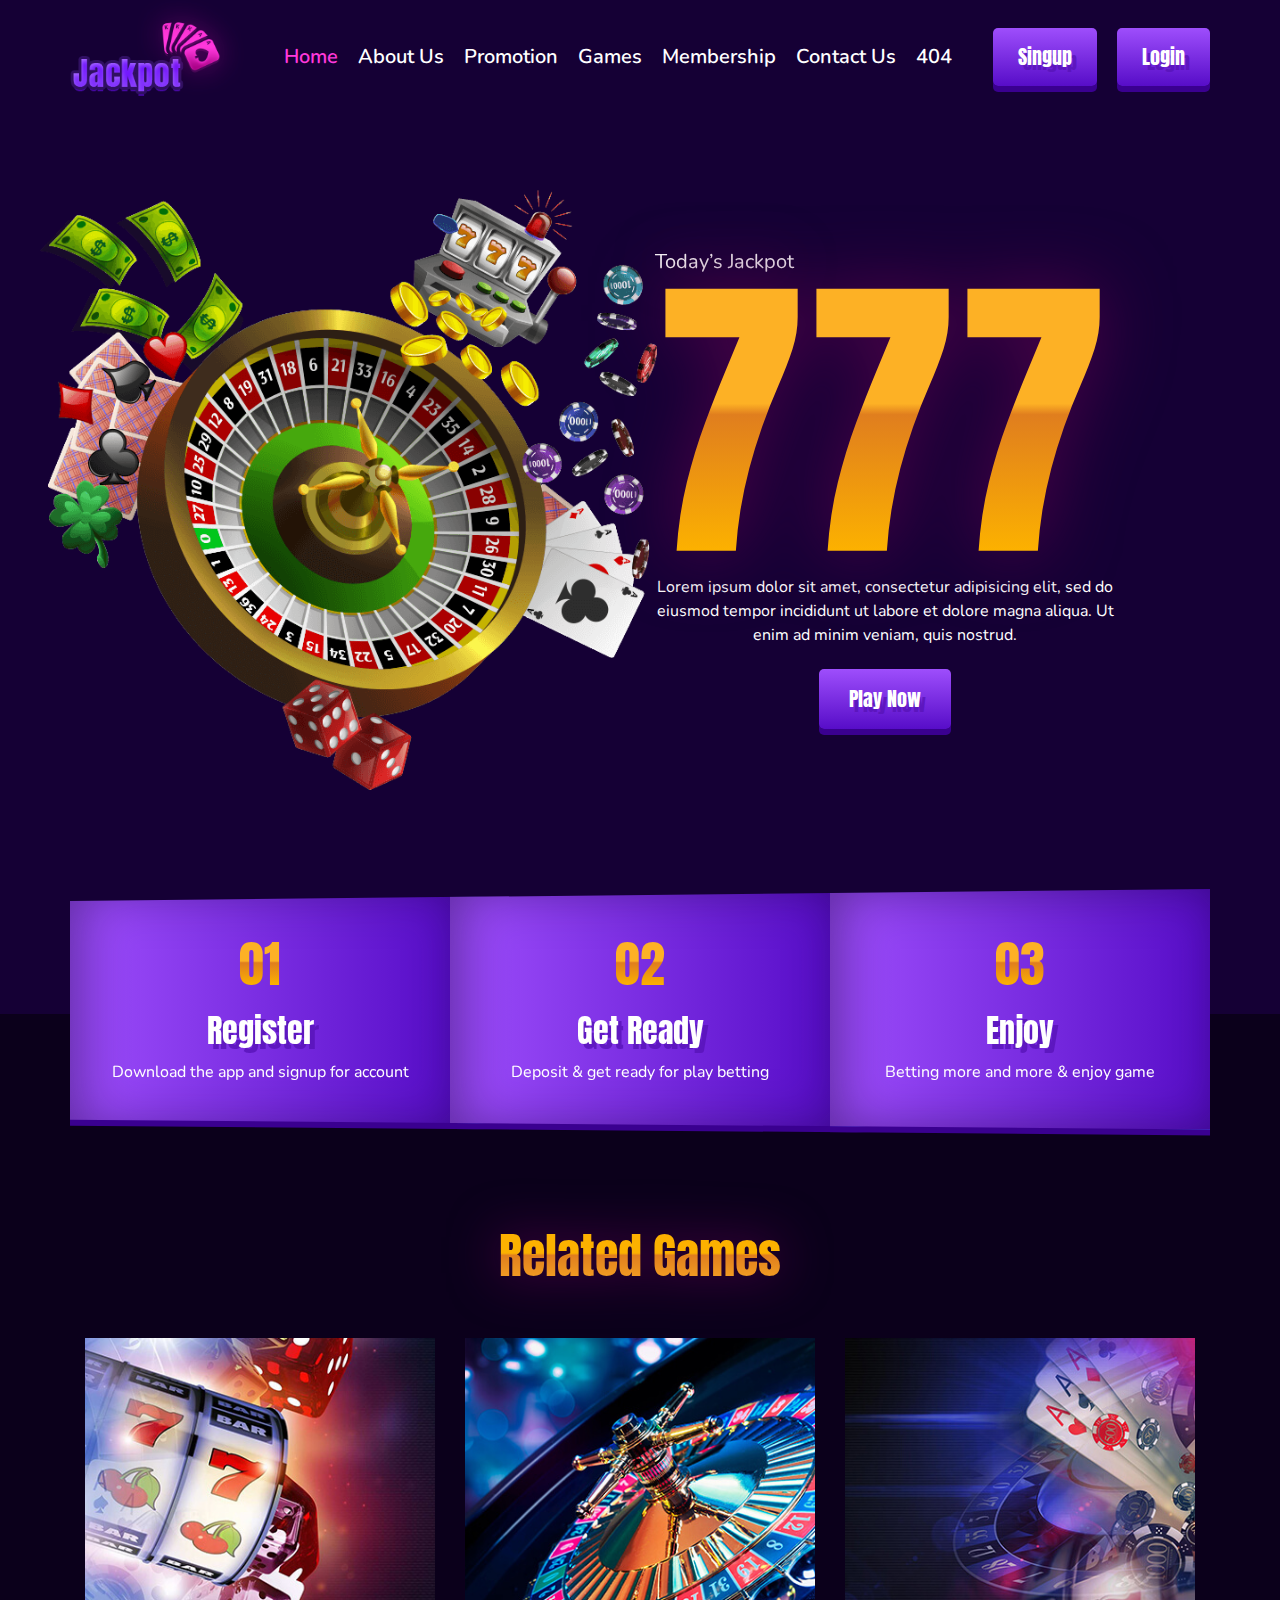
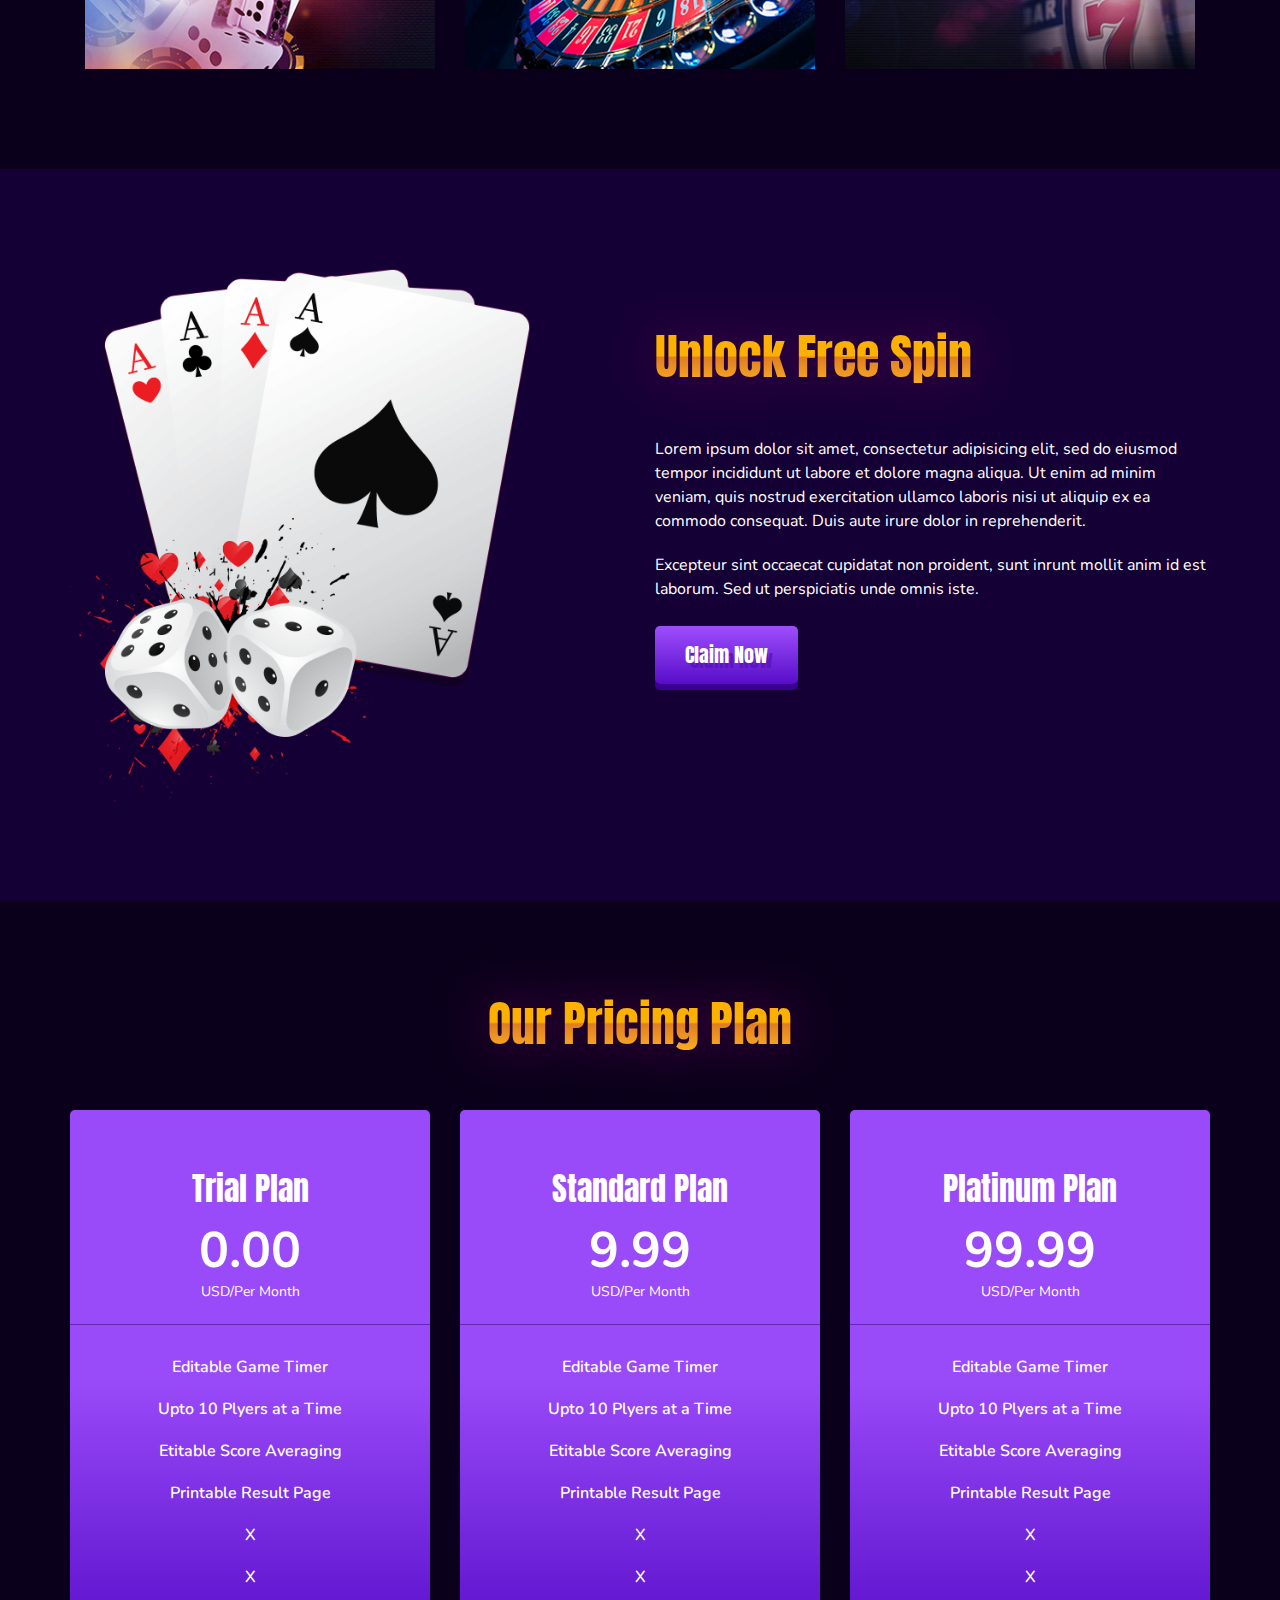
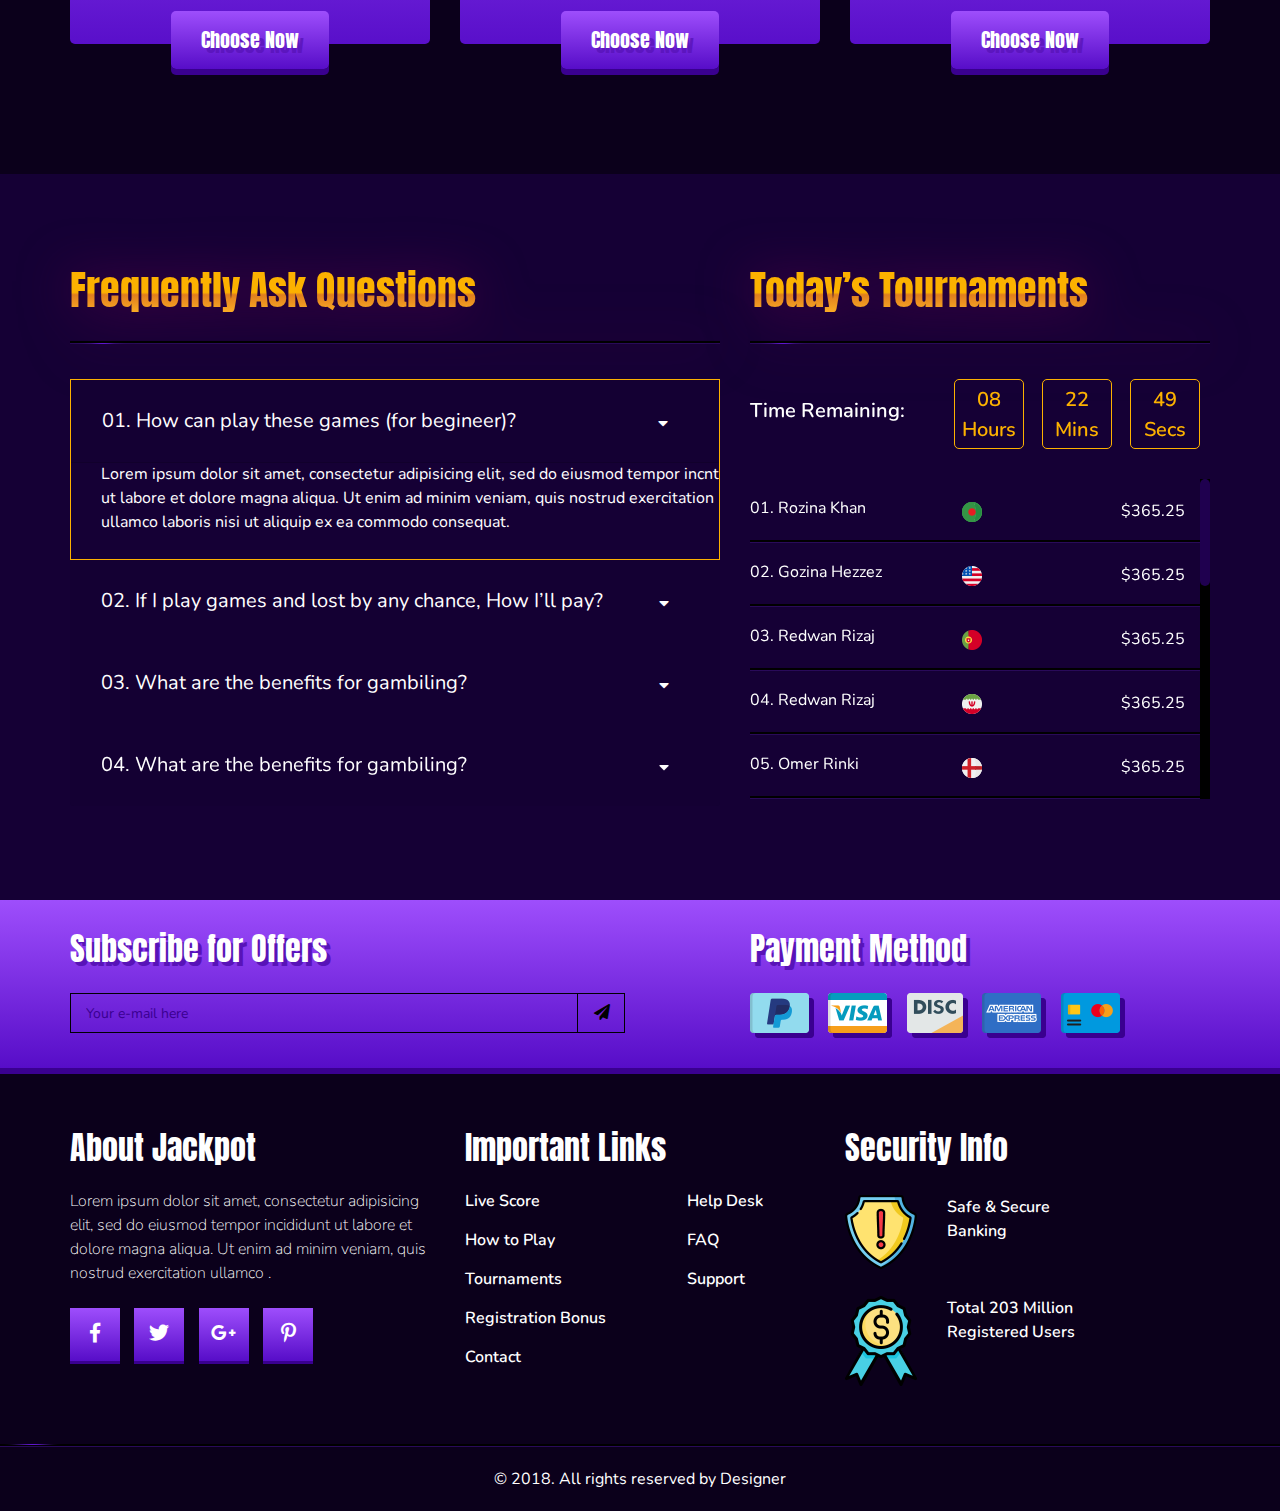
<file: index.html>
<!DOCTYPE html>
<html lang="en">


<head>
    <meta charset="UTF-8">
    <meta name="viewport" content="width=device-width, initial-scale=1, shrink-to-fit=no">
    <title>Home</title>
    <link href="https://fonts.googleapis.com/css?family=Nunito:200,300,400,600,700,800,900" rel="stylesheet">
    <link href="https://fonts.googleapis.com/css?family=Anton" rel="stylesheet">
    <link rel="stylesheet" href="css/all.min.css">
    <link rel="stylesheet" href="css/bootstrap.min.css">
    <link rel="stylesheet" href="css/slick.css">
    <link rel="stylesheet" href="css/style.css">
    <link rel="stylesheet" href="css/responsive.css">
</head>

<body>
    <!--=============================================
                    Menu part start
    ===========================================   -->
    <nav class="navbar navbar-expand-md menu_head">
        <div class="container p-md-0">
            <a class="navbar-brand" href="index.html"><img src="images/menu_logo.png" alt="menu_logo"
                    class="img-fluid"></a>
            <button class="navbar-toggler" type="button" data-toggle="collapse" data-target="#navbarNav"
                aria-controls="navbarNav" aria-expanded="false" aria-label="Toggle navigation">
                <i class="fas fa-bars"></i>
            </button>
            <div class="collapse navbar-collapse main_menu" id="navbarNav">
                <ul class="navbar-nav m-auto">
                    <li class="nav-item">
                        <a class="nav-link active" href="index.html">Home</a>
                    </li>
                    <li class="nav-item">
                        <a class="nav-link" href="about.html">About Us</a>
                    </li>
                    <li class="nav-item">
                        <a class="nav-link" href="promotion.html">Promotion</a>
                    </li>
                    <li class="nav-item">
                        <a class="nav-link" href="game.html">Games</a>
                    </li>
                    <li class="nav-item">
                        <a class="nav-link" href="membership.html">Membership</a>
                    </li>
                    <li class="nav-item">
                        <a class="nav-link" href="contact.html">Contact Us</a>
                    </li>
                    <li class="nav-item">
                        <a class="nav-link" href="error404.html">404</a>
                    </li>
                </ul>
                <a href="sign_up.html">Singup</a>
                <a href="login.html">Login</a>
            </div>
        </div>
    </nav>
    <!--=============================================
                    Menu part end
    ==============================================-->

    <!--=============================================
                    Banner part start
    ==============================================-->
    <section id="banner_part">
        <div class="container">
            <div class="row">
                <div class="col-lg-5 col-xl-5 col-md-6 pl-md-0 d-none d-md-block">
                    <div class="banner_img">
                        <img src="images/index_banner.png" alt="index_banner">
                    </div>
                </div>
                <div class="col-lg-5 col-xl-5 col-md-6 col-12 pr-md-0 offset-lg-1 offset-xl-1">
                    <div class="banner_text text-center text-md-left">
                        <h4>Today’s Jackpot</h4>
                        <h1>777</h1>
                        <p>Lorem ipsum dolor sit amet, consectetur adipisicing elit, sed do eiusmod tempor incididunt ut
                            labore et dolore magna aliqua. Ut enim ad minim veniam, quis nostrud.</p>
                        <div class="text-center">
                            <a href="#">Play Now</a>
                        </div>
                    </div>
                </div>
            </div>
        </div>
    </section>
    <!--=============================================
                    Banner part end
    ==============================================-->

    <!--=============================================
                    Game part start
    ==============================================-->
    <section id="game_part">
        <div class="container text-center">
            <div class="row flow_sha d-none d-md-block">
                <div class="col-lg-12">
                    <div class="game_flow">
                        <div class="row m-0">
                            <div class="col-md-4 border_shadow">
                                <div class="game_text">
                                    <h2><span>0</span><span>1</span></h2>
                                    <h3>Register</h3>
                                    <p>Download the app and signup for account</p>
                                </div>
                            </div>
                            <div class="col-md-4 border_shadow">
                                <div class="game_text">
                                    <h2>02</h2>
                                    <h3>Get Ready</h3>
                                    <p>Deposit &amp; get ready for play betting</p>
                                </div>
                            </div>
                            <div class="col-md-4 border_shadow">
                                <div class="game_text">
                                    <h2>03</h2>
                                    <h3>Enjoy</h3>
                                    <p>Betting more and more &amp; enjoy game</p>
                                </div>
                            </div>
                        </div>
                    </div>
                </div>
            </div>
            <div class="row flow_sha d-md-none">
                <div class="col-lg-12">
                    <div class="game_flow">
                        <div class="row flow_slider">
                            <div class="col-lg-12 border_shadow">
                                <div class="game_text">
                                    <h2><span>0</span><span>1</span></h2>
                                    <h3>Register</h3>
                                    <p>Download the app and signup for account</p>
                                </div>
                            </div>
                            <div class="col-lg-12 border_shadow">
                                <div class="game_text">
                                    <h2>02</h2>
                                    <h3>Get Ready</h3>
                                    <p>Deposit &amp; get ready for play betting</p>
                                </div>
                            </div>
                            <div class="col-lg-12 border_shadow">
                                <div class="game_text">
                                    <h2>03</h2>
                                    <h3>Enjoy</h3>
                                    <p>Betting more and more &amp; enjoy game</p>
                                </div>
                            </div>
                            <div class="col-lg-12 border_shadow">
                                <div class="game_text">
                                    <h2><span>0</span><span>1</span></h2>
                                    <h3>Register</h3>
                                    <p>Download the app and signup for account</p>
                                </div>
                            </div>
                            <div class="col-lg-12 border_shadow">
                                <div class="game_text">
                                    <h2>02</h2>
                                    <h3>Get Ready</h3>
                                    <p>Deposit &amp; get ready for play betting</p>
                                </div>
                            </div>
                            <div class="col-lg-12 border_shadow">
                                <div class="game_text">
                                    <h2>03</h2>
                                    <h3>Enjoy</h3>
                                    <p>Betting more and more &amp; enjoy game</p>
                                </div>
                            </div>
                        </div>
                    </div>
                </div>
            </div>
            <div class="row justify-content-center">
                <div class="col-lg-12">
                    <div class="game_head">
                        <span>Related Games</span>
                    </div>
                </div>
            </div>
            <div class="row">
                <div class="col-sm-6 col-md-4">
                    <div class="game_img">
                        <img src="images/about_1.jpg" class="img-fluid w-100" alt="about_1">
                        <div class="game_overly">
                            <h3>Casino Game</h3>
                            <a href="#">Play Now</a>
                        </div>
                    </div>
                </div>
                <div class="col-sm-6 col-md-4">
                    <div class="game_img">
                        <img src="images/about_2.jpg" class="img-fluid w-100" alt="about_2">
                        <div class="game_overly">
                            <h3>Casino Game</h3>
                            <a href="#">Play Now</a>
                        </div>
                    </div>
                </div>
                <div class="col-sm-6 col-md-4">
                    <div class="game_img">
                        <img src="images/about_3.jpg" class="img-fluid w-100" alt="about_3">
                        <div class="game_overly">
                            <h3>Casino Game</h3>
                            <a href="#">Play Now</a>
                        </div>
                    </div>
                </div>
                <div class="d-md-none col-sm-6 col-md-4">
                    <div class="game_img">
                        <img src="images/03_Games5.jpg" class="img-fluid w-100" alt="about_3">
                        <div class="game_overly">
                            <h3>Casino Game</h3>
                            <a href="#">Play Now</a>
                        </div>
                    </div>
                </div>
            </div>
        </div>
    </section>
    <!--=============================================
                    Game part end
    ===========================================   -->

    <!--=============================================
                    Claim part start
    ===========================================   -->
    <section id="claim_part">
        <div class="container">
            <div class="row">
                <div class="col-sm-5 col-12 col-md-5 pl-md-0">
                    <div class="claim_img">
                        <img src="images/claim_part.png" class="img-fluid" alt="claim_part">
                    </div>
                </div>
                <div class="col-sm-6 col-12 col-md-7 col-lg-6 pr-md-0 offset-lg-1">
                    <div class="claim_text">
                        <h2>Unlock Free Spin</h2>
                        <p class="d-sm-none d-md-block">Lorem ipsum dolor sit amet, consectetur adipisicing elit, sed do
                            eiusmod tempor incididunt ut labore et dolore magna aliqua. Ut enim ad minim veniam, quis
                            nostrud exercitation ullamco laboris nisi ut aliquip ex ea commodo consequat. Duis aute
                            irure dolor in reprehenderit.
                            <span>Excepteur sint occaecat cupidatat non proident, sunt inrunt mollit anim id est
                                laborum. Sed ut perspiciatis unde omnis iste.</span></p>
                        <p class="d-none d-sm-block d-md-none">Lorem ipsum dolor sit amet, consectetur adipisicing elit,
                            sed do eiusmod tempor incididunt ut labore et dolore magna aliqua.
                            <span>Excepteur sint occaecat cupidatat non proident, sunt inrunt mollit anim id est
                                laborum.</span></p>
                        <div class="clm_btn">
                            <a href="#">Claim Now</a>
                        </div>
                    </div>
                </div>
            </div>
        </div>
    </section>
    <!--=============================================
                    Claim part end
    ===========================================   -->

    <!--=============================================
                    Membership part start
    ===========================================   -->
    <section id="pricing_part">
        <div class="container text-center p-md-0">
            <div class="row justify-content-center">
                <div class="col-lg-12">
                    <div class="pricing_head">
                        <h2>Our Pricing Plan</h2>
                    </div>
                </div>
            </div>
            <div class="row">
                <div class="col-md-4 col-sm-6  price_main">
                    <div class="pricing_inner">
                        <div class="pricing_inner_head">
                            <h2>Featured</h2>
                        </div>
                        <h3>Trial Plan</h3>
                        <h4>0.00</h4>
                        <p>USD/Per Month</p>
                        <ul>
                            <li>Editable Game Timer</li>
                            <li>Upto 10 Plyers at a Time</li>
                            <li>Etitable Score Averaging</li>
                            <li>Printable Result Page</li>
                            <li>X</li>
                            <li>X</li>
                        </ul>
                        <a href="#">Choose Now</a>
                    </div>
                </div>
                <div class="col-md-4 col-sm-6 price_main">
                    <div class="pricing_inner">
                        <div class="pricing_inner_head">
                            <h2>Featured</h2>
                        </div>
                        <h3>Standard Plan</h3>
                        <h4>9.99</h4>
                        <p>USD/Per Month</p>
                        <ul>
                            <li>Editable Game Timer</li>
                            <li>Upto 10 Plyers at a Time</li>
                            <li>Etitable Score Averaging</li>
                            <li>Printable Result Page</li>
                            <li>X</li>
                            <li>X</li>
                        </ul>
                        <a href="#">Choose Now</a>
                    </div>
                </div>
                <div class="col-md-4 col-sm-6 price_main">
                    <div class="pricing_inner">
                        <div class="pricing_inner_head">
                            <h2>Featured</h2>
                        </div>
                        <h3>Platinum Plan</h3>
                        <h4>99.99</h4>
                        <p>USD/Per Month</p>
                        <ul>
                            <li>Editable Game Timer</li>
                            <li>Upto 10 Plyers at a Time</li>
                            <li>Etitable Score Averaging</li>
                            <li>Printable Result Page</li>
                            <li>X</li>
                            <li>X</li>
                        </ul>
                        <a href="#">Choose Now</a>
                    </div>
                </div>
                <div class="col-sm-6 d-none d-sm-block d-md-none price_main">
                    <div class="pricing_inner">
                        <div class="pricing_inner_head">
                            <h2>Featured</h2>
                        </div>
                        <h3>Prepaid Plan</h3>
                        <h4>19.99</h4>
                        <p>USD/Per Month</p>
                        <ul>
                            <li>Editable Game Timer</li>
                            <li>Upto 10 Plyers at a Time</li>
                            <li>Etitable Score Averaging</li>
                            <li>Printable Result Page</li>
                            <li>X</li>
                            <li>X</li>
                        </ul>
                        <a href="#">Choose Now</a>
                    </div>
                </div>
            </div>
        </div>
    </section>
    <!--=============================================
                    Membership part end
    ===========================================   -->

    <!--=============================================
                    Tounament part Start
    ===========================================   -->
    <section id="tounament_part">
        <div class="container">
            <div class="row">
                <div class="col-lg-7 pl-md-0">
                    <div class="touna_head_left">
                        <h3>Frequently Ask Questions
                            <div class="effect2">
                                <img src="images/shape.png" alt="shape">
                            </div>
                        </h3>

                        <div class="accordion touna_left_inner" id="accordionExample">
                            <div class="card add_border">
                                <div class="card-header" id="headingOne">
                                    <button class="btn btn-link" type="button" data-toggle="collapse"
                                        data-target="#collapseOne" aria-expanded="true" aria-controls="collapseOne">
                                        <span>01. How can play these games (for begineer)?</span>
                                        <i class="fas fa-caret-down"></i>
                                    </button>
                                </div>

                                <div id="collapseOne" class="collapse show" aria-labelledby="headingOne"
                                    data-parent="#accordionExample">
                                    <div class="card-body">
                                        <p>Lorem ipsum dolor sit amet, consectetur adipisicing elit, sed do eiusmod
                                            tempor incnt ut labore et dolore magna aliqua. Ut enim ad minim veniam, quis
                                            nostrud exercitation ullamco laboris nisi ut aliquip ex ea commodo
                                            consequat.</p>
                                    </div>
                                </div>
                            </div>
                            <div class="card">
                                <div class="card-header" id="headingTwo">
                                    <button class="btn btn-link collapsed" type="button" data-toggle="collapse"
                                        data-target="#collapseTwo" aria-expanded="false" aria-controls="collapseTwo">
                                        <span>02. If I play games and lost by any chance, How I’ll pay?</span>
                                        <i class="fas fa-caret-down"></i>
                                    </button>
                                </div>
                                <div id="collapseTwo" class="collapse" aria-labelledby="headingTwo"
                                    data-parent="#accordionExample">
                                    <div class="card-body">
                                        <p>Lorem ipsum dolor sit amet, consectetur adipisicing elit, sed do eiusmod
                                            tempor incnt ut labore et dolore magna aliqua. Ut enim ad minim veniam, quis
                                            nostrud exercitation ullamco laboris nisi ut aliquip ex ea commodo
                                            consequat.</p>
                                    </div>
                                </div>
                            </div>
                            <div class="card">
                                <div class="card-header" id="headingThree">
                                    <button class="btn btn-link collapsed" type="button" data-toggle="collapse"
                                        data-target="#collapseThree" aria-expanded="false"
                                        aria-controls="collapseThree">
                                        <span>03. What are the benefits for gambiling?</span>
                                        <i class="fas fa-caret-down"></i>
                                    </button>
                                </div>
                                <div id="collapseThree" class="collapse" aria-labelledby="headingThree"
                                    data-parent="#accordionExample">
                                    <div class="card-body">
                                        <p>Lorem ipsum dolor sit amet, consectetur adipisicing elit, sed do eiusmod
                                            tempor incnt ut labore et dolore magna aliqua. Ut enim ad minim veniam, quis
                                            nostrud exercitation ullamco laboris nisi ut aliquip ex ea commodo
                                            consequat.</p>
                                    </div>
                                </div>
                            </div>
                            <div class="card">
                                <div class="card-header" id="headingFour">
                                    <button class="btn btn-link collapsed " type="button" data-toggle="collapse"
                                        data-target="#collapseFour" aria-expanded="true" aria-controls="collapseFour">
                                        <span>04. What are the benefits for gambiling?</span>
                                        <i class="fas fa-caret-down"></i>
                                    </button>
                                </div>

                                <div id="collapseFour" class="collapse" aria-labelledby="headingFour"
                                    data-parent="#accordionExample">
                                    <div class="card-body">
                                        <p>Lorem ipsum dolor sit amet, consectetur adipisicing elit, sed do eiusmod
                                            tempor incnt ut labore et dolore magna aliqua. Ut enim ad minim veniam, quis
                                            nostrud exercitation ullamco laboris nisi ut aliquip ex ea commodo
                                            consequat.</p>
                                    </div>
                                </div>
                            </div>
                        </div>
                    </div>
                </div>
                <div class="col-lg-5 pr-md-0 jhamela">
                    <div class="touna_head_left">
                        <h3>Today’s Tournaments
                            <div class="effect3">
                                <img src="images/shape.png" alt="shape">
                            </div>
                        </h3>
                    </div>
                    <div class="row pad_today">
                        <div class="col-lg-5">
                            <div class="coun_text">
                                <h4>Time Remaining:</h4>
                            </div>
                        </div>
                        <div class="col-lg-7 col-12">
                            <div class="coundown cou_mar">
                                <span class="coun_down"></span>
                                <p>Hours</p>
                            </div>
                            <div class="coundown">
                                <span class="coun_down2"></span>
                                <p>Mins</p>
                            </div>
                            <div class="coundown">
                                <span class="coun_down3"></span>
                                <p>Secs</p>
                            </div>
                        </div>
                    </div>
                    <div class="tun_scroll">
                        <div class="row scl_pad">
                            <div class="col-lg-5 col-5">
                                <div class="toun_scroll_name tun_border">
                                    <h5>01. Rozina Khan</h5>
                                </div>
                            </div>
                            <div class="col-lg-2 col-2 text-center">
                                <div class="toun_scroll_flag tun_border"><img src="images/scroll1.png" alt="scroll1">
                                </div>
                            </div>
                            <div class="col-lg-5 col-5 text-right">
                                <div class="toun_scroll_name tun_border">
                                    <p>$365.25</p>
                                </div>
                            </div>
                        </div>
                        <div class="row scl_pad">
                            <div class="col-lg-5 col-5">
                                <div class="toun_scroll_name tun_border">
                                    <h5>02. Gozina Hezzez</h5>
                                </div>
                            </div>
                            <div class="col-lg-2 col-2 text-center">
                                <div class="toun_scroll_flag tun_border"><img src="images/scroll2.png" alt="scroll2">
                                </div>
                            </div>
                            <div class="col-lg-5 col-5 text-right">
                                <div class="toun_scroll_name tun_border">
                                    <p>$365.25</p>
                                </div>
                            </div>
                        </div>
                        <div class="row scl_pad">
                            <div class="col-lg-5 col-5">
                                <div class="toun_scroll_name tun_border">
                                    <h5>03. Redwan Rizaj</h5>
                                </div>
                            </div>
                            <div class="col-lg-2 col-2 text-center">
                                <div class="toun_scroll_flag tun_border"><img src="images/scroll3.png" alt="scroll3">
                                </div>
                            </div>
                            <div class="col-lg-5 col-5 text-right">
                                <div class="toun_scroll_name tun_border">
                                    <p>$365.25</p>
                                </div>
                            </div>
                        </div>
                        <div class="row scl_pad">
                            <div class="col-lg-5 col-5">
                                <div class="toun_scroll_name tun_border">
                                    <h5>04. Redwan Rizaj</h5>
                                </div>
                            </div>
                            <div class="col-lg-2 col-2 text-center">
                                <div class="toun_scroll_flag tun_border"><img src="images/scroll4.png" alt="scroll4">
                                </div>
                            </div>
                            <div class="col-lg-5 col-5 text-right">
                                <div class="toun_scroll_name tun_border">
                                    <p>$365.25</p>
                                </div>
                            </div>
                        </div>
                        <div class="row scl_pad">
                            <div class="col-lg-5 col-5">
                                <div class="toun_scroll_name tun_border">
                                    <h5>05. Omer Rinki</h5>
                                </div>
                            </div>
                            <div class="col-lg-2 col-2 text-center">
                                <div class="toun_scroll_flag tun_border"><img src="images/scroll5.png" alt="scroll5">
                                </div>
                            </div>
                            <div class="col-lg-5 col-5 text-right">
                                <div class="toun_scroll_name tun_border">
                                    <p>$365.25</p>
                                </div>
                            </div>
                        </div>
                        <div class="row scl_pad">
                            <div class="col-lg-5 col-5">
                                <div class="toun_scroll_name tun_border">
                                    <h5>06. Aaron Jack</h5>
                                </div>
                            </div>
                            <div class="col-lg-2 col-2 text-center">
                                <div class="toun_scroll_flag tun_border"><img src="images/scroll1.png" alt="scroll1">
                                </div>
                            </div>
                            <div class="col-lg-5 col-5 text-right">
                                <div class="toun_scroll_name tun_border">
                                    <p>$365.25</p>
                                </div>
                            </div>
                        </div>
                        <div class="row scl_pad">
                            <div class="col-lg-5 col-5">
                                <div class="toun_scroll_name tun_border">
                                    <h5>07. Jarvis Malcolm</h5>
                                </div>
                            </div>
                            <div class="col-lg-2 col-2 text-center">
                                <div class="toun_scroll_flag tun_border"><img src="images/scroll2.png" alt="scroll2">
                                </div>
                            </div>
                            <div class="col-lg-5 col-5 text-right">
                                <div class="toun_scroll_name tun_border">
                                    <p>$365.25</p>
                                </div>
                            </div>
                        </div>
                        <div class="row scl_pad">
                            <div class="col-lg-5 col-5">
                                <div class="toun_scroll_name tun_border">
                                    <h5>08. Redwan Rizaj</h5>
                                </div>
                            </div>
                            <div class="col-lg-2 col-2 text-center">
                                <div class="toun_scroll_flag tun_border"><img src="images/scroll3.png" alt="scroll3">
                                </div>
                            </div>
                            <div class="col-lg-5 col-5 text-right">
                                <div class="toun_scroll_name tun_border">
                                    <p>$365.25</p>
                                </div>
                            </div>
                        </div>
                        <div class="row scl_pad">
                            <div class="col-lg-5 col-5">
                                <div class="toun_scroll_name tun_border">
                                    <h5>09. Redwan Rizaj</h5>
                                </div>
                            </div>
                            <div class="col-lg-2 col-2 text-center">
                                <div class="toun_scroll_flag tun_border"><img src="images/scroll4.png" alt="scroll4">
                                </div>
                            </div>
                            <div class="col-lg-5 col-5 text-right">
                                <div class="toun_scroll_name tun_border">
                                    <p>$365.25</p>
                                </div>
                            </div>
                        </div>
                        <div class="row scl_pad">
                            <div class="col-lg-5 col-5">
                                <div class="toun_scroll_name tun_border">
                                    <h5>10. Omer Rinki</h5>
                                </div>
                            </div>
                            <div class="col-lg-2 col-2 text-center">
                                <div class="toun_scroll_flag tun_border"><img src="images/scroll5.png" alt="scroll5">
                                </div>
                            </div>
                            <div class="col-lg-5 col-5 text-right">
                                <div class="toun_scroll_name tun_border">
                                    <p>$365.25</p>
                                </div>
                            </div>
                        </div>
                        <div class="row scl_pad">
                            <div class="col-lg-5 col-5">
                                <div class="toun_scroll_name tun_border">
                                    <h5>11. Rozina Khan</h5>
                                </div>
                            </div>
                            <div class="col-lg-2 col-2 text-center">
                                <div class="toun_scroll_flag tun_border"><img src="images/scroll1.png" alt="scroll1">
                                </div>
                            </div>
                            <div class="col-lg-5 col-5 text-right">
                                <div class="toun_scroll_name tun_border">
                                    <p>$365.25</p>
                                </div>
                            </div>
                        </div>
                        <div class="row scl_pad">
                            <div class="col-lg-5 col-5">
                                <div class="toun_scroll_name tun_border">
                                    <h5>12. Gozina Hezzez</h5>
                                </div>
                            </div>
                            <div class="col-lg-2 col-2 text-center">
                                <div class="toun_scroll_flag tun_border"><img src="images/scroll2.png" alt="scroll2">
                                </div>
                            </div>
                            <div class="col-lg-5 col-5 text-right">
                                <div class="toun_scroll_name tun_border">
                                    <p>$365.25</p>
                                </div>
                            </div>
                        </div>
                        <div class="row scl_pad">
                            <div class="col-lg-5 col-5">
                                <div class="toun_scroll_name tun_border">
                                    <h5>13. Redwan Rizaj</h5>
                                </div>
                            </div>
                            <div class="col-lg-2 col-2 text-center">
                                <div class="toun_scroll_flag tun_border"><img src="images/scroll3.png" alt="scroll3">
                                </div>
                            </div>
                            <div class="col-lg-5 col-5 text-right">
                                <div class="toun_scroll_name tun_border">
                                    <p>$365.25</p>
                                </div>
                            </div>
                        </div>
                        <div class="row scl_pad">
                            <div class="col-lg-5 col-5">
                                <div class="toun_scroll_name tun_border">
                                    <h5>14. Redwan Rizaj</h5>
                                </div>
                            </div>
                            <div class="col-lg-2 col-2 text-center">
                                <div class="toun_scroll_flag tun_border"><img src="images/scroll4.png" alt="scroll4">
                                </div>
                            </div>
                            <div class="col-lg-5 col-5 text-right">
                                <div class="toun_scroll_name tun_border">
                                    <p>$365.25</p>
                                </div>
                            </div>
                        </div>
                        <div class="row scl_pad">
                            <div class="col-lg-5 col-5">
                                <div class="toun_scroll_name tun_border">
                                    <h5>15. Omer Rinki</h5>
                                </div>
                            </div>
                            <div class="col-lg-2 col-2 text-center">
                                <div class="toun_scroll_flag tun_border"><img src="images/scroll5.png" alt="scroll5">
                                </div>
                            </div>
                            <div class="col-lg-5 col-5 text-right">
                                <div class="toun_scroll_name tun_border">
                                    <p>$365.25</p>
                                </div>
                            </div>
                        </div>
                    </div>
                </div>
            </div>
        </div>
    </section>

    <!--=============================================
                    Tounament part end
    ===========================================   -->

    <!--=============================================
                    Payment part Start
    ==============================================-->
    <section id="payment_part">
        <div class="container">
            <div class="row">
                <div class="col-lg-6 col-md-6 col-12 pl-md-0">
                    <div class="subcrib">
                        <h3>Subscribe for Offers</h3>
                        <form action="#" class="pay_form">
                            <input type="email" placeholder="Your e-mail here">
                            <button class="pay_butt" type="submit">
                                <i class="fas fa-paper-plane"></i>
                            </button>
                        </form>
                    </div>
                </div>
                <div class="col-lg-5 col-md-6 col-12 pr-md-0 offset-lg-1">
                    <div class="pay_meth">
                        <h3>Payment Method</h3>
                        <a href="#"><img src="images/paycard1.png" alt="paycard1"></a>
                        <a href="#"><img src="images/paycard2.png" alt="paycard2"></a>
                        <a href="#"><img src="images/paycard3.png" alt="paycard3"></a>
                        <a href="#"><img src="images/paycard4.png" alt="paycard4"></a>
                        <a href="#"><img src="images/paycard5.png" alt="paycard5"></a>
                    </div>
                </div>
            </div>
        </div>
    </section>
    <!--=============================================
                    Payment part end
    ==============================================-->

    <!--=============================================
                    Footer part Start
    ==============================================-->
    <footer id="footer_part">
        <div class="container">
            <div class="row">
                <div class="col-lg-4 col-12 pl-md-0">
                    <div class="foot_about">
                        <h3>About Jackpot</h3>
                        <p>Lorem ipsum dolor sit amet, consectetur adipisicing elit, sed do eiusmod tempor incididunt ut
                            labore et dolore magna aliqua. Ut enim ad minim veniam, quis nostrud exercitation ullamco .
                        </p>
                        <a href="#"><i class="fab fa-facebook-f"></i></a>
                        <a href="#"><i class="fab fa-twitter"></i></a>
                        <a href="#"><i class="fab fa-google-plus-g"></i></a>
                        <a href="#"><i class="fab fa-pinterest-p"></i></a>
                    </div>
                </div>
                <div class="col-lg-4 col-sm-6 jhamela">
                    <div class="foot_info_head">
                        <h3>Important Links</h3>
                    </div>
                    <div class="row">
                        <div class="col-md-7">
                            <div class="foot_info_text">
                                <ul>
                                    <li><a href="#">Live Score</a></li>
                                    <li><a href="#">How to Play</a></li>
                                    <li><a href="#">Tournaments</a></li>
                                    <li><a href="#">Registration Bonus</a></li>
                                    <li><a href="#">Contact</a></li>
                                </ul>
                            </div>
                        </div>
                        <div class="col-md-5">
                            <div class="foot_info_text">
                                <ul>
                                    <li><a href="#">Help Desk</a></li>
                                    <li><a href="#">FAQ</a></li>
                                    <li><a href="#">Support</a></li>
                                </ul>
                            </div>
                        </div>
                    </div>
                </div>
                <div class="col-lg-4 col-sm-6 pr-md-0">
                    <div class="foot_secu">
                        <h3>Security Info</h3>
                        <div class="foot_secu_text">
                            <div class="">
                                <img src="images/foot_icon1.png" alt="foot_icon1">
                            </div>
                            <div class="">
                                <p>Safe &amp; Secure <span>Banking</span></p>
                            </div>
                        </div>
                        <div class="foot_secu_text">
                            <div class="">
                                <img src="images/foot_icon2.png" alt="foot_icon2">
                            </div>
                            <div class="">
                                <p>Total 203 Million <span>Registered Users</span></p>
                            </div>
                        </div>
                    </div>
                </div>
            </div>
        </div>
    </footer>

    <section>
        <div class="foot_bot text-center">
            <p>&copy; 2018. All rights reserved by Designer</p>
            <div class="effect">
                <img src="images/shape.png" alt="shape">
            </div>
        </div>
    </section>
    <!--=============================================
                    Footer part end
    ==============================================-->




    <script src="js/jquery-1.12.4.min.js"></script>
    <script src="js/popper.min.js"></script>
    <script src="js/bootstrap.min.js"></script>
    <script src="js/jquery.nicescroll.min.js"></script>
    <script src="js/jquery.countdown.min.js"></script>
    <script src="js/slick.min.js"></script>
    <script src="js/venobox.min.js"></script>
    <script src="js/script.js"></script>
</body>


</html>
</file>
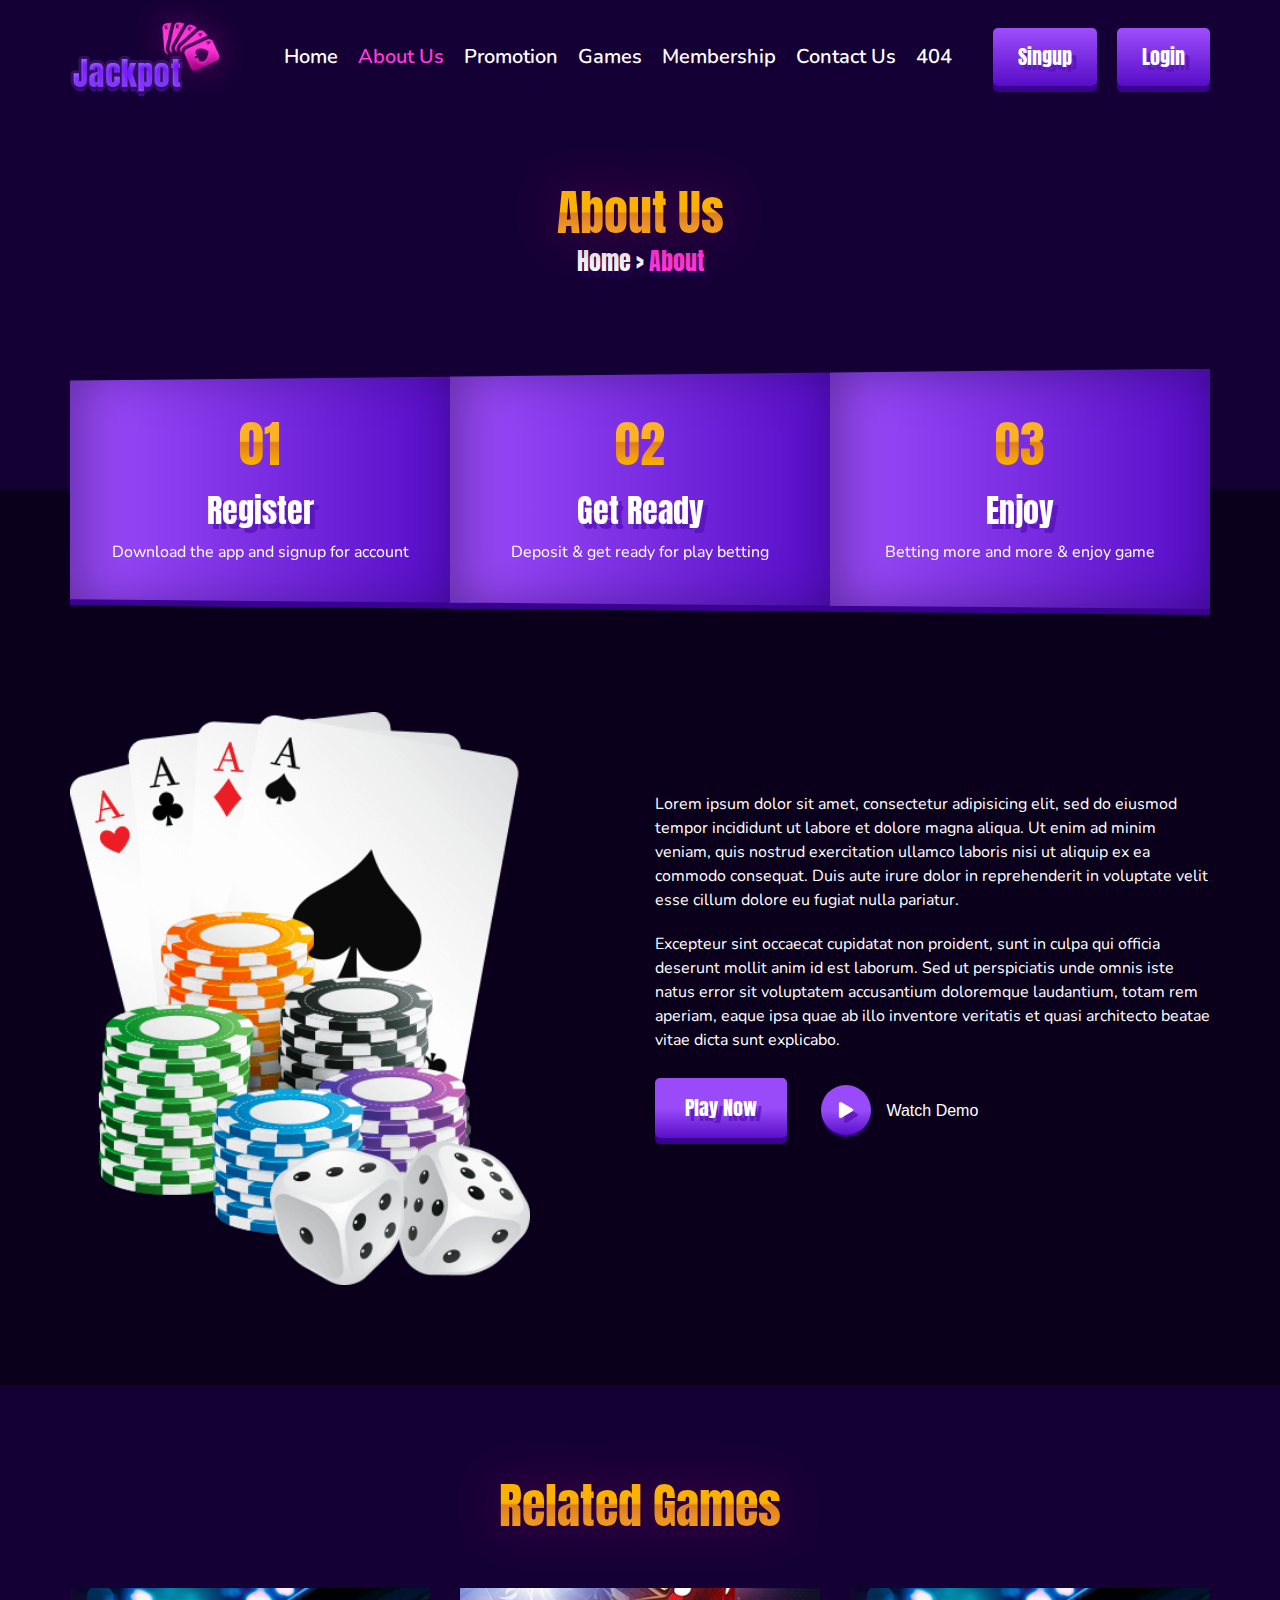
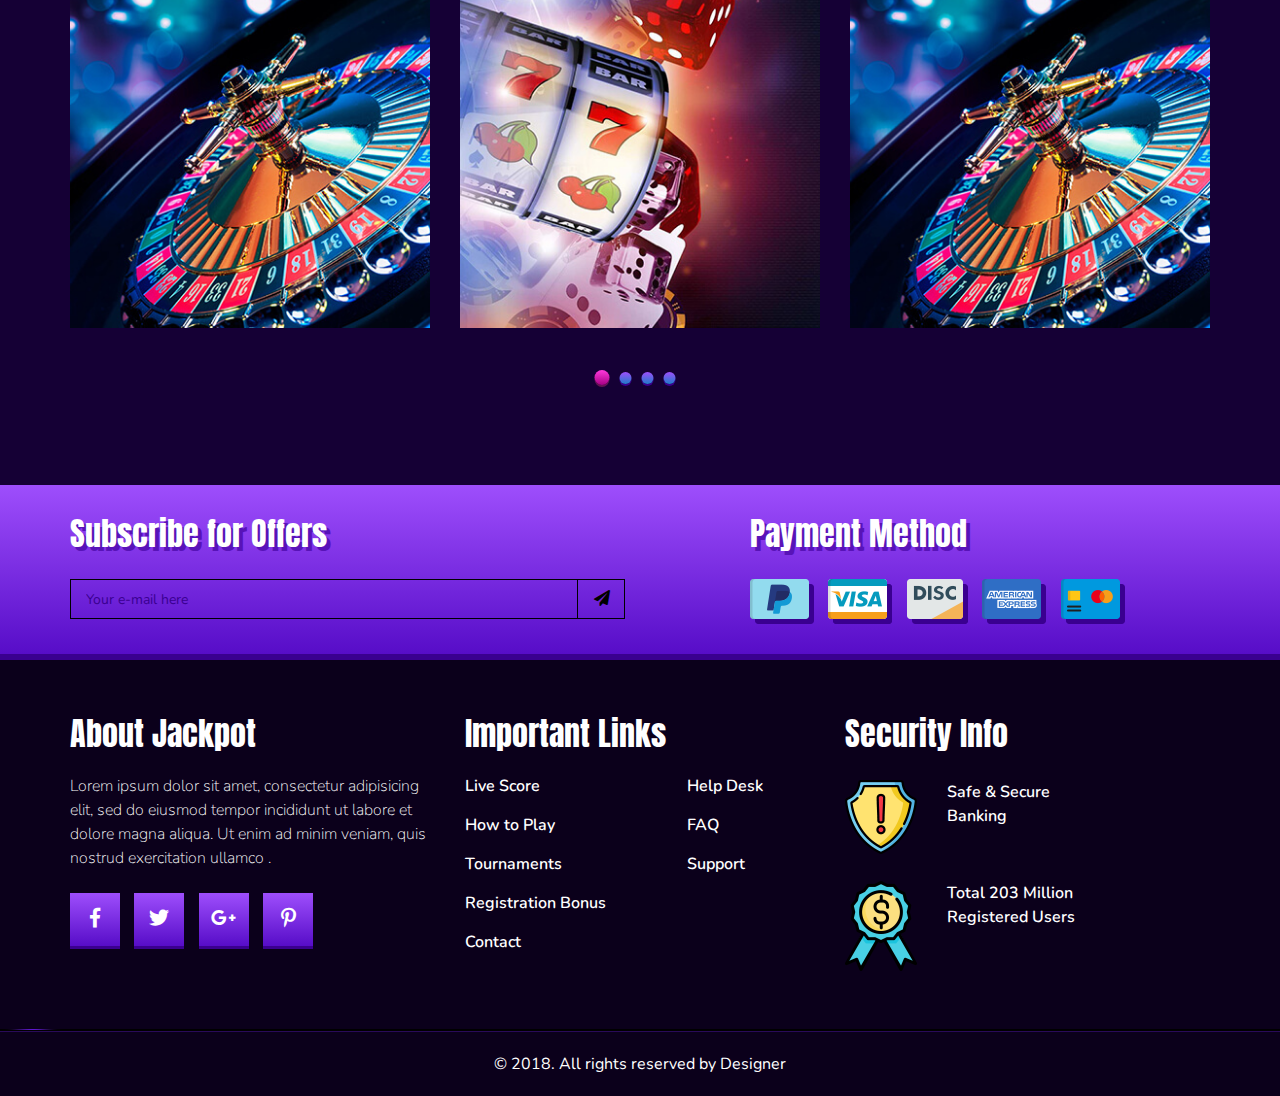
<file: about.html>
<!DOCTYPE html>
<html lang="en">


<head>
    <meta charset="UTF-8">
    <meta name="viewport" content="width=device-width, initial-scale=1, shrink-to-fit=no">
    <title>About</title>
    <link href="https://fonts.googleapis.com/css?family=Nunito:200,300,400,600,700,800,900" rel="stylesheet">
    <link href="https://fonts.googleapis.com/css?family=Anton" rel="stylesheet">
    <link rel="stylesheet" href="css/all.min.css">
    <link rel="stylesheet" href="css/venobox.css">
    <link rel="stylesheet" href="css/bootstrap.min.css">
    <link rel="stylesheet" href="css/slick.css">
    <link rel="stylesheet" href="css/style.css">
    <link rel="stylesheet" href="css/responsive.css">
</head>

<body>
    <!--=============================================
                    Menu part start
    ===========================================   -->
    <nav class="navbar navbar-expand-md menu_head">
        <div class="container p-md-0">
            <a class="navbar-brand" href="index.html"><img src="images/menu_logo.png" alt="menu_logo"
                    class="img-fluid"></a>
            <button class="navbar-toggler" type="button" data-toggle="collapse" data-target="#navbarNav"
                aria-controls="navbarNav" aria-expanded="false" aria-label="Toggle navigation">
                <i class="fas fa-bars"></i>
            </button>
            <div class="collapse navbar-collapse main_menu" id="navbarNav">
                <ul class="navbar-nav m-auto">
                    <li class="nav-item">
                        <a class="nav-link" href="index.html">Home</a>
                    </li>
                    <li class="nav-item">
                        <a class="nav-link active" href="about.html">About Us</a>
                    </li>
                    <li class="nav-item">
                        <a class="nav-link" href="promotion.html">Promotion</a>
                    </li>
                    <li class="nav-item">
                        <a class="nav-link" href="game.html">Games</a>
                    </li>
                    <li class="nav-item">
                        <a class="nav-link" href="membership.html">Membership</a>
                    </li>
                    <li class="nav-item">
                        <a class="nav-link" href="contact.html">Contact Us</a>
                    </li>
                    <li class="nav-item">
                        <a class="nav-link" href="error404.html">404</a>
                    </li>
                </ul>
                <a href="sign_up.html">Singup</a>
                <a href="login.html">Login</a>
            </div>
        </div>
    </nav>
    <!--=============================================
                    Menu part end
    ==============================================-->

    <!--=============================================
                    About banner part Start
    ==============================================-->
    <section id="about_banner">
        <div class="container">
            <div class="row text-center">
                <div class="col-lg-12">
                    <div class="about_menu">
                        <h2>About Us</h2>
                        <div class="bread">
                            <a href="index.html">Home</a><span>&#62;</span><a class="active" href="about.html">About</a>
                        </div>
                    </div>
                </div>
            </div>
        </div>
    </section>
    <!--=============================================
                    About banner part end
    ==============================================-->

    <!--=============================================
                    About video part start
    ==============================================-->
    <section id="claim_part" class="client_bg">
        <div class="container">
            <div class="row flow_sha text-center d-none d-md-block">
                <div class="col-lg-12">
                    <div class="game_flow about_game">
                        <div class="row m-0">
                            <div class="col-md-4 border_shadow">
                                <div class="game_text">
                                    <h2><span>0</span><span>1</span></h2>
                                    <h3>Register</h3>
                                    <p>Download the app and signup for account</p>
                                </div>
                            </div>
                            <div class="col-md-4 border_shadow">
                                <div class="game_text">
                                    <h2>02</h2>
                                    <h3>Get Ready</h3>
                                    <p>Deposit &amp; get ready for play betting</p>
                                </div>
                            </div>
                            <div class="col-md-4 border_shadow">
                                <div class="game_text">
                                    <h2>03</h2>
                                    <h3>Enjoy</h3>
                                    <p>Betting more and more &amp; enjoy game</p>
                                </div>
                            </div>
                        </div>
                    </div>
                </div>
            </div>
            <div class="row flow_sha text-center d-md-none">
                <div class="col-lg-12">
                    <div class="game_flow about_flow">
                        <div class="row flow_slider">
                            <div class="col-lg-12 border_shadow">
                                <div class="game_text">
                                    <h2><span>0</span><span>1</span></h2>
                                    <h3>Register</h3>
                                    <p>Download the app and signup for account</p>
                                </div>
                            </div>
                            <div class="col-lg-12 border_shadow">
                                <div class="game_text">
                                    <h2>02</h2>
                                    <h3>Get Ready</h3>
                                    <p>Deposit &amp; get ready for play betting</p>
                                </div>
                            </div>
                            <div class="col-lg-12 border_shadow">
                                <div class="game_text">
                                    <h2>03</h2>
                                    <h3>Enjoy</h3>
                                    <p>Betting more and more &amp; enjoy game</p>
                                </div>
                            </div>
                            <div class="col-lg-12 border_shadow">
                                <div class="game_text">
                                    <h2><span>0</span><span>1</span></h2>
                                    <h3>Register</h3>
                                    <p>Download the app and signup for account</p>
                                </div>
                            </div>
                            <div class="col-lg-12 border_shadow">
                                <div class="game_text">
                                    <h2>02</h2>
                                    <h3>Get Ready</h3>
                                    <p>Deposit &amp; get ready for play betting</p>
                                </div>
                            </div>
                            <div class="col-lg-12 border_shadow">
                                <div class="game_text">
                                    <h2>03</h2>
                                    <h3>Enjoy</h3>
                                    <p>Betting more and more &amp; enjoy game</p>
                                </div>
                            </div>
                        </div>
                    </div>
                </div>
            </div>
            <div class="row abou_clie">
                <div class="col-md-5 pl-md-0">
                    <div class="claim_img">
                        <img src="images/about_page_game.png" class="img-fluid w-100" alt="claim_part">
                    </div>
                </div>
                <div class="col-lg-6 col-md-7 pr-md-0 offset-lg-1">
                    <div class="about_play">
                        <p class="d-none d-lg-block">Lorem ipsum dolor sit amet, consectetur adipisicing elit, sed do
                            eiusmod tempor incididunt ut labore et dolore magna aliqua. Ut enim ad minim veniam, quis
                            nostrud exercitation ullamco laboris nisi ut aliquip ex ea commodo consequat. Duis aute
                            irure dolor in reprehenderit in voluptate velit esse cillum dolore eu fugiat nulla pariatur.
                            <span>Excepteur sint occaecat cupidatat non proident, sunt in culpa qui officia deserunt
                                mollit anim id est laborum. Sed ut perspiciatis unde omnis iste natus error sit
                                voluptatem accusantium doloremque laudantium, totam rem aperiam, eaque ipsa quae ab illo
                                inventore veritatis et quasi architecto beatae vitae dicta sunt explicabo.</span></p>
                        <p class="d-lg-none">Lorem ipsum dolor sit amet, consectetur adipisicing elit, sed do eiusmod
                            tempor incididunt ut labore et dolore magna aliqua. Ut enim ad minim veniam, quis nostrud
                            exercitation ullamco laboris nisi ut aliquip ex ea commodo consequat.
                            <span>Excepteur sint occaecat cupidatat non proident, sunt in culpa qui officia deserunt
                                mollit anim id est laborum. Sed ut perspiciatis unde omnis iste natus error sit
                                voluptatem accusantium doloremque laudantium, totam rem aperiam, eaque ipsa quae ab illo
                                inventore veritatis et quasi architecto beatae vitae dicta sunt explicabo.</span></p>
                        <a class="paly_1st" href="#">Play Now</a>
                        <a class="play_but venobox" data-autoplay="true" data-vbtype="video"
                            href="https://youtu.be/h7TpEyHW3ck"><i class="fas fa-play"></i><span>Watch Demo</span></a>
                    </div>
                </div>
            </div>
        </div>
    </section>
    <!--=============================================
                    About video part end
    ===========================================   -->

    <!--=============================================
                  About Game part start
    ===========================================   -->
    <section id="game_part" class="about_page_game">
        <div class="container text-center p-md-0">
            <div class="row justify-content-center">
                <div class="col-lg-12">
                    <div class="game_head abt_game_head">
                        <span>Related Games</span>
                    </div>
                </div>
            </div>
            <div class="row about_game_slider">
                <div class="col-lg-12">
                    <div class="game_img">
                        <img src="images/about_1.jpg" class="img-fluid w-100" alt="about_1">
                        <div class="game_overly">
                            <h3>Casino Game</h3>
                            <a href="#">Play Now</a>
                        </div>
                    </div>
                </div>
                <div class="col-lg-12">
                    <div class="game_img">
                        <img src="images/about_2.jpg" class="img-fluid w-100" alt="about_2">
                        <div class="game_overly">
                            <h3>Casino Game</h3>
                            <a href="#">Play Now</a>
                        </div>
                    </div>
                </div>
                <div class="col-lg-12">
                    <div class="game_img">
                        <img src="images/about_3.jpg" class="img-fluid w-100" alt="about_3">
                        <div class="game_overly">
                            <h3>Casino Game</h3>
                            <a href="#">Play Now</a>
                        </div>
                    </div>
                </div>
                <div class="col-lg-12">
                    <div class="game_img">
                        <img src="images/about_2.jpg" class="img-fluid w-100" alt="about_2">
                        <div class="game_overly">
                            <h3>Casino Game</h3>
                            <a href="#">Play Now</a>
                        </div>
                    </div>
                </div>
            </div>
        </div>
    </section>
    <!--=============================================
                About Game part end
    ==============================================-->

    <!--=============================================
                    Payment part Start
    ==============================================-->
    <section id="payment_part">
        <div class="container">
            <div class="row">
                <div class="col-lg-6 col-md-6 col-12 pl-md-0">
                    <div class="subcrib">
                        <h3>Subscribe for Offers</h3>
                        <form action="#" class="pay_form">
                            <input type="email" placeholder="Your e-mail here">
                            <button class="pay_butt" type="submit">
                                <i class="fas fa-paper-plane"></i>
                            </button>
                        </form>
                    </div>
                </div>
                <div class="col-lg-5 col-md-6 col-12 pr-md-0 offset-lg-1">
                    <div class="pay_meth">
                        <h3>Payment Method</h3>
                        <a href="#"><img src="images/paycard1.png" alt="paycard1"></a>
                        <a href="#"><img src="images/paycard2.png" alt="paycard2"></a>
                        <a href="#"><img src="images/paycard3.png" alt="paycard3"></a>
                        <a href="#"><img src="images/paycard4.png" alt="paycard4"></a>
                        <a href="#"><img src="images/paycard5.png" alt="paycard5"></a>
                    </div>
                </div>
            </div>
        </div>
    </section>
    <!--=============================================
                    Payment part end
    ==============================================-->

    <!--=============================================
                    Footer part Start
    ==============================================-->
    <footer id="footer_part">
        <div class="container">
            <div class="row">
                <div class="col-lg-4 col-12 pl-md-0">
                    <div class="foot_about">
                        <h3>About Jackpot</h3>
                        <p>Lorem ipsum dolor sit amet, consectetur adipisicing elit, sed do eiusmod tempor incididunt ut
                            labore et dolore magna aliqua. Ut enim ad minim veniam, quis nostrud exercitation ullamco .
                        </p>
                        <a href="#"><i class="fab fa-facebook-f"></i></a>
                        <a href="#"><i class="fab fa-twitter"></i></a>
                        <a href="#"><i class="fab fa-google-plus-g"></i></a>
                        <a href="#"><i class="fab fa-pinterest-p"></i></a>
                    </div>
                </div>
                <div class="col-lg-4 col-sm-6 jhamela">
                    <div class="foot_info_head">
                        <h3>Important Links</h3>
                    </div>
                    <div class="row">
                        <div class="col-md-7">
                            <div class="foot_info_text">
                                <ul>
                                    <li><a href="#">Live Score</a></li>
                                    <li><a href="#">How to Play</a></li>
                                    <li><a href="#">Tournaments</a></li>
                                    <li><a href="#">Registration Bonus</a></li>
                                    <li><a href="#">Contact</a></li>
                                </ul>
                            </div>
                        </div>
                        <div class="col-md-5">
                            <div class="foot_info_text">
                                <ul>
                                    <li><a href="#">Help Desk</a></li>
                                    <li><a href="#">FAQ</a></li>
                                    <li><a href="#">Support</a></li>
                                </ul>
                            </div>
                        </div>
                    </div>
                </div>
                <div class="col-lg-4 col-sm-6 pr-md-0">
                    <div class="foot_secu">
                        <h3>Security Info</h3>
                        <div class="foot_secu_text">
                            <div class="">
                                <img src="images/foot_icon1.png" alt="foot_icon1">
                            </div>
                            <div class="">
                                <p>Safe &amp; Secure <span>Banking</span></p>
                            </div>
                        </div>
                        <div class="foot_secu_text">
                            <div class="">
                                <img src="images/foot_icon2.png" alt="foot_icon2">
                            </div>
                            <div class="">
                                <p>Total 203 Million <span>Registered Users</span></p>
                            </div>
                        </div>
                    </div>
                </div>
            </div>
        </div>
    </footer>

    <section>
        <div class="foot_bot text-center">
            <p>&copy; 2018. All rights reserved by Designer</p>
            <div class="effect">
                <img src="images/shape.png" alt="shape">
            </div>
        </div>
    </section>
    <!--=============================================
                    Footer part end
    ==============================================-->


    <script src="js/jquery-1.12.4.min.js"></script>
    <script src="js/popper.min.js"></script>
    <script src="js/bootstrap.min.js"></script>
    <script src="js/jquery.nicescroll.min.js"></script>
    <script src="js/jquery.countdown.min.js"></script>
    <script src="js/slick.min.js"></script>
    <script src="js/venobox.min.js"></script>
    <script src="js/script.js"></script>
</body>


</html>
</file>
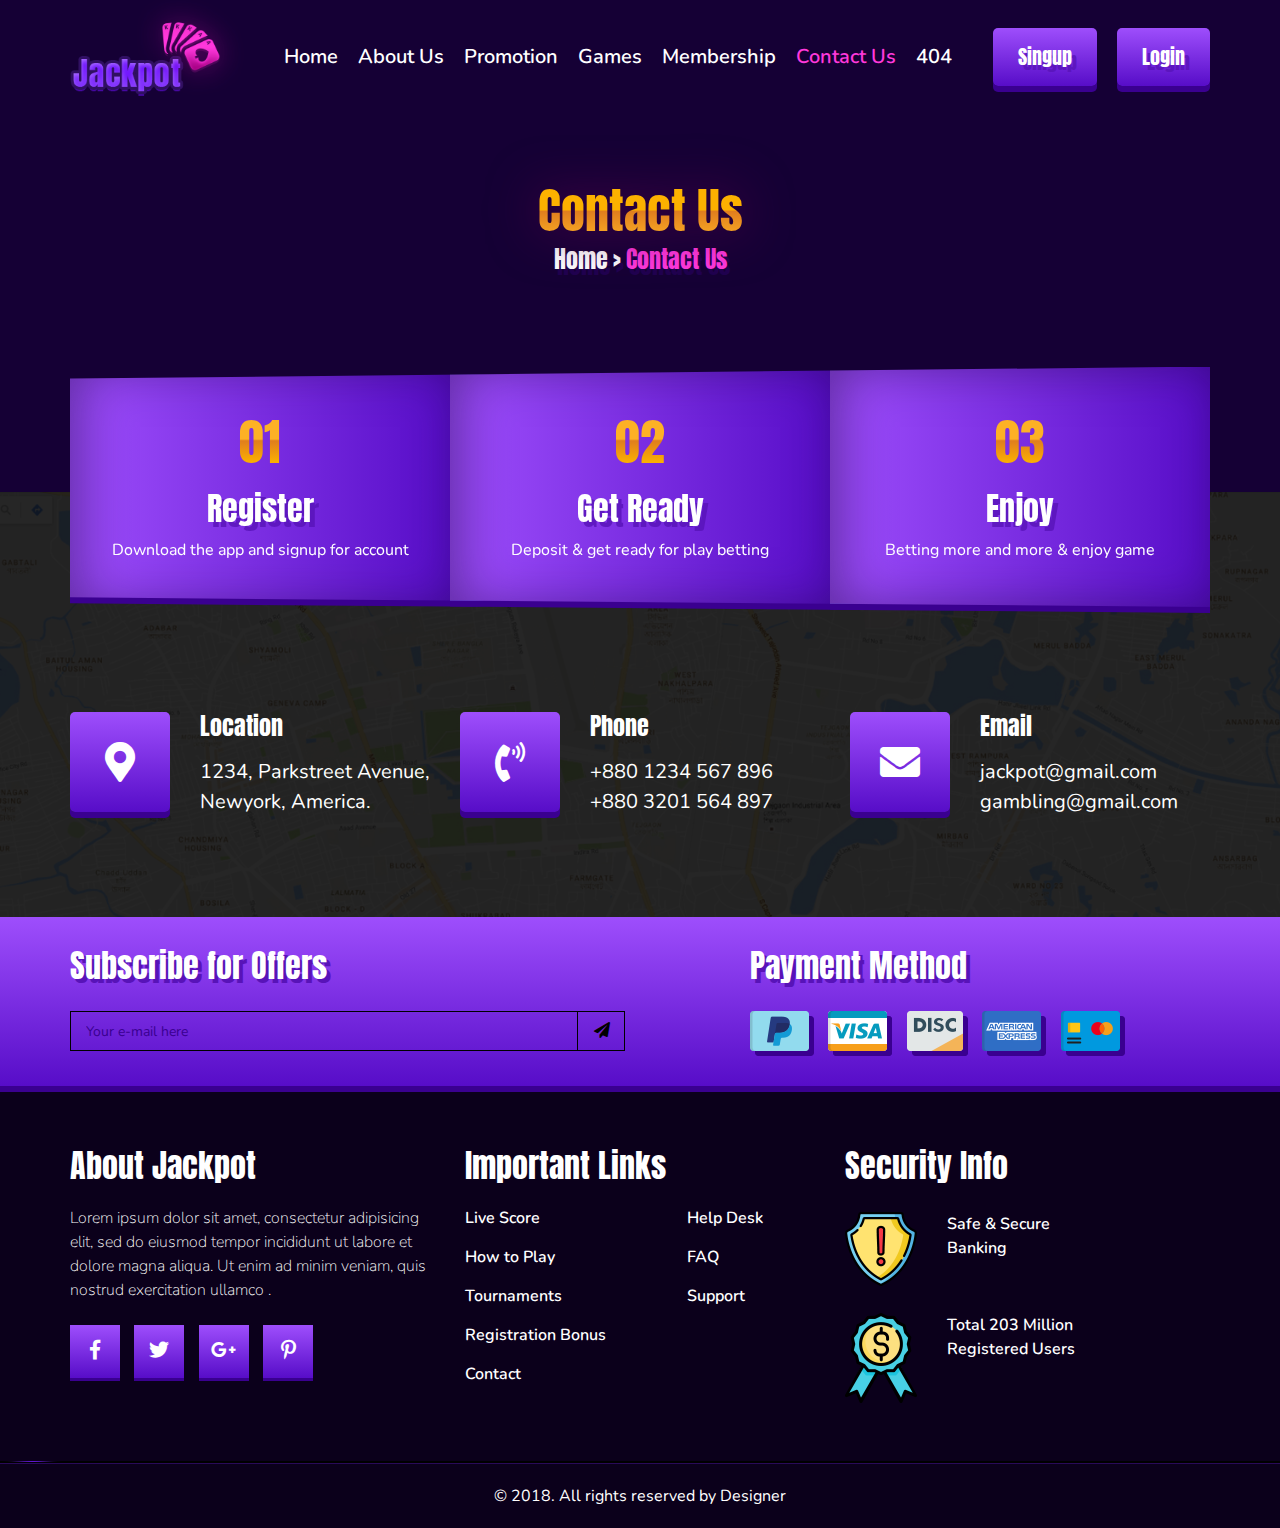
<file: contact.html>
<!DOCTYPE html>
<html lang="en">


<head>
    <meta charset="UTF-8">
    <meta name="viewport" content="width=device-width, initial-scale=1, shrink-to-fit=no">
    <title>Contact Us</title>
    <link href="https://fonts.googleapis.com/css?family=Nunito:200,300,400,600,700,800,900" rel="stylesheet">
    <link href="https://fonts.googleapis.com/css?family=Anton" rel="stylesheet">
    <link rel="stylesheet" href="css/all.min.css">
    <link rel="stylesheet" href="css/bootstrap.min.css">
    <link rel="stylesheet" href="css/slick.css">
    <link rel="stylesheet" href="css/style.css">
    <link rel="stylesheet" href="css/responsive.css">
</head>

<body>
    <!--=============================================
                    Menu part start
    ===========================================   -->
    <nav class="navbar navbar-expand-md menu_head">
        <div class="container p-md-0">
            <a class="navbar-brand" href="index.html"><img src="images/menu_logo.png" alt="menu_logo"
                    class="img-fluid"></a>
            <button class="navbar-toggler" type="button" data-toggle="collapse" data-target="#navbarNav"
                aria-controls="navbarNav" aria-expanded="false" aria-label="Toggle navigation">
                <i class="fas fa-bars"></i>
            </button>
            <div class="collapse navbar-collapse main_menu" id="navbarNav">
                <ul class="navbar-nav m-auto">
                    <li class="nav-item">
                        <a class="nav-link" href="index.html">Home</a>
                    </li>
                    <li class="nav-item">
                        <a class="nav-link" href="about.html">About Us</a>
                    </li>
                    <li class="nav-item">
                        <a class="nav-link" href="promotion.html">Promotion</a>
                    </li>
                    <li class="nav-item">
                        <a class="nav-link" href="game.html">Games</a>
                    </li>
                    <li class="nav-item">
                        <a class="nav-link" href="membership.html">Membership</a>
                    </li>
                    <li class="nav-item">
                        <a class="nav-link active" href="contact.html">Contact Us</a>
                    </li>
                    <li class="nav-item">
                        <a class="nav-link" href="error404.html">404</a>
                    </li>
                </ul>
                <a href="sign_up.html">Singup</a>
                <a href="login.html">Login</a>
            </div>
        </div>
    </nav>
    <!--=============================================
                    Menu part end
    ==============================================-->

    <!--=============================================
                    Contact banner part Start
    ==============================================-->
    <section id="about_banner" class="contact_banner">
        <div class="container">
            <div class="row text-center">
                <div class="col-lg-12">
                    <div class="about_menu">
                        <h2>Contact Us</h2>
                        <div class="bread">
                            <a href="index.html">Home</a><span>&#62;</span><a class="active" href="contact.html">Contact
                                Us</a>
                        </div>
                    </div>
                </div>
            </div>
        </div>
    </section>
    <!--=============================================
                    Contact banner part end
    ==============================================-->

    <!--=============================================
                    Contact main part start
    ==============================================-->
    <section id="contact_page">
        <div class="container">
            <div class="row flow_sha text-center d-none d-md-block">
                <div class="col-lg-12">
                    <div class="game_flow contact_game about_flow2">
                        <div class="row m-0">
                            <div class="col-md-4 border_shadow">
                                <div class="game_text">
                                    <h2><span>0</span><span>1</span></h2>
                                    <h3>Register</h3>
                                    <p>Download the app and signup for account</p>
                                </div>
                            </div>
                            <div class="col-md-4 border_shadow">
                                <div class="game_text">
                                    <h2>02</h2>
                                    <h3>Get Ready</h3>
                                    <p>Deposit &amp; get ready for play betting</p>
                                </div>
                            </div>
                            <div class="col-md-4 border_shadow">
                                <div class="game_text">
                                    <h2>03</h2>
                                    <h3>Enjoy</h3>
                                    <p>Betting more and more &amp; enjoy game</p>
                                </div>
                            </div>
                        </div>
                    </div>
                </div>
            </div>
            <div class="row flow_sha text-center d-md-none">
                <div class="col-lg-12">
                    <div class="game_flow contact_game about_flow">
                        <div class="row flow_slider">
                            <div class="col-lg-12 border_shadow">
                                <div class="game_text">
                                    <h2><span>0</span><span>1</span></h2>
                                    <h3>Register</h3>
                                    <p>Download the app and signup for account</p>
                                </div>
                            </div>
                            <div class="col-lg-12 border_shadow">
                                <div class="game_text">
                                    <h2>02</h2>
                                    <h3>Get Ready</h3>
                                    <p>Deposit &amp; get ready for play betting</p>
                                </div>
                            </div>
                            <div class="col-lg-12 border_shadow">
                                <div class="game_text">
                                    <h2>03</h2>
                                    <h3>Enjoy</h3>
                                    <p>Betting more and more &amp; enjoy game</p>
                                </div>
                            </div>
                            <div class="col-lg-12 border_shadow">
                                <div class="game_text">
                                    <h2><span>0</span><span>1</span></h2>
                                    <h3>Register</h3>
                                    <p>Download the app and signup for account</p>
                                </div>
                            </div>
                            <div class="col-lg-12 border_shadow">
                                <div class="game_text">
                                    <h2>02</h2>
                                    <h3>Get Ready</h3>
                                    <p>Deposit &amp; get ready for play betting</p>
                                </div>
                            </div>
                            <div class="col-lg-12 border_shadow">
                                <div class="game_text">
                                    <h2>03</h2>
                                    <h3>Enjoy</h3>
                                    <p>Betting more and more &amp; enjoy game</p>
                                </div>
                            </div>
                        </div>
                    </div>
                </div>
            </div>
        </div>
        <div class="container p-md-0">
            <div class="row cont_mar">
                <div class="col-md-4 col-12">
                    <div class="cont_address">
                        <div class="con_icon">
                            <i class="fas fa-map-marker-alt"></i>
                        </div>
                        <div class="address_text">
                            <h3>Location</h3>
                            <p>1234, Parkstreet Avenue, Newyork, America.</p>
                        </div>
                    </div>
                </div>
                <div class="col-md-4 col-12">
                    <div class="cont_address">
                        <div class="con_icon">
                            <i class="fas fa-phone-volume"></i>
                        </div>
                        <div class="address_text">
                            <h3>Phone</h3>
                            <p>+880 1234 567 896 <br>
                                +880 3201 564 897</p>
                        </div>
                    </div>
                </div>
                <div class="col-md-4 col-12">
                    <div class="cont_address">
                        <div class="con_icon">
                            <i class="fas fa-envelope"></i>
                        </div>
                        <div class="address_text">
                            <h3>Email</h3>
                            <p>jackpot@gmail.com<br>
                                gambling@gmail.com</p>
                        </div>
                    </div>
                </div>
            </div>
        </div>
    </section>
    <!--=============================================
                    Contact main part End
    ==============================================-->

    <!--=============================================
                    Payment part Start
    ==============================================-->
    <section id="payment_part">
        <div class="container">
            <div class="row">
                <div class="col-lg-6 col-md-6 col-12 pl-md-0">
                    <div class="subcrib">
                        <h3>Subscribe for Offers</h3>
                        <form action="#" class="pay_form">
                            <input type="email" placeholder="Your e-mail here">
                            <button class="pay_butt" type="submit">
                                <i class="fas fa-paper-plane"></i>
                            </button>
                        </form>
                    </div>
                </div>
                <div class="col-lg-5 col-md-6 col-12 pr-md-0 offset-lg-1">
                    <div class="pay_meth">
                        <h3>Payment Method</h3>
                        <a href="#"><img src="images/paycard1.png" alt="paycard1"></a>
                        <a href="#"><img src="images/paycard2.png" alt="paycard2"></a>
                        <a href="#"><img src="images/paycard3.png" alt="paycard3"></a>
                        <a href="#"><img src="images/paycard4.png" alt="paycard4"></a>
                        <a href="#"><img src="images/paycard5.png" alt="paycard5"></a>
                    </div>
                </div>
            </div>
        </div>
    </section>
    <!--=============================================
                    Payment part end
    ==============================================-->

    <!--=============================================
                    Footer part Start
    ==============================================-->
    <footer id="footer_part">
        <div class="container">
            <div class="row">
                <div class="col-lg-4 col-12 pl-md-0">
                    <div class="foot_about">
                        <h3>About Jackpot</h3>
                        <p>Lorem ipsum dolor sit amet, consectetur adipisicing elit, sed do eiusmod tempor incididunt ut
                            labore et dolore magna aliqua. Ut enim ad minim veniam, quis nostrud exercitation ullamco .
                        </p>
                        <a href="#"><i class="fab fa-facebook-f"></i></a>
                        <a href="#"><i class="fab fa-twitter"></i></a>
                        <a href="#"><i class="fab fa-google-plus-g"></i></a>
                        <a href="#"><i class="fab fa-pinterest-p"></i></a>
                    </div>
                </div>
                <div class="col-lg-4 col-sm-6 jhamela">
                    <div class="foot_info_head">
                        <h3>Important Links</h3>
                    </div>
                    <div class="row">
                        <div class="col-md-7">
                            <div class="foot_info_text">
                                <ul>
                                    <li><a href="#">Live Score</a></li>
                                    <li><a href="#">How to Play</a></li>
                                    <li><a href="#">Tournaments</a></li>
                                    <li><a href="#">Registration Bonus</a></li>
                                    <li><a href="#">Contact</a></li>
                                </ul>
                            </div>
                        </div>
                        <div class="col-md-5">
                            <div class="foot_info_text">
                                <ul>
                                    <li><a href="#">Help Desk</a></li>
                                    <li><a href="#">FAQ</a></li>
                                    <li><a href="#">Support</a></li>
                                </ul>
                            </div>
                        </div>
                    </div>
                </div>
                <div class="col-lg-4 col-sm-6 pr-md-0">
                    <div class="foot_secu">
                        <h3>Security Info</h3>
                        <div class="foot_secu_text">
                            <div class="">
                                <img src="images/foot_icon1.png" alt="foot_icon1">
                            </div>
                            <div class="">
                                <p>Safe &amp; Secure <span>Banking</span></p>
                            </div>
                        </div>
                        <div class="foot_secu_text">
                            <div class="">
                                <img src="images/foot_icon2.png" alt="foot_icon2">
                            </div>
                            <div class="">
                                <p>Total 203 Million <span>Registered Users</span></p>
                            </div>
                        </div>
                    </div>
                </div>
            </div>
        </div>
    </footer>

    <section>
        <div class="foot_bot text-center">
            <p>&copy; 2018. All rights reserved by Designer</p>
            <div class="effect">
                <img src="images/shape.png" alt="shape">
            </div>
        </div>
    </section>
    <!--=============================================
                    Footer part end
    ==============================================-->

    <script src="js/jquery-1.12.4.min.js"></script>
    <script src="js/popper.min.js"></script>
    <script src="js/bootstrap.min.js"></script>
    <script src="js/jquery.nicescroll.min.js"></script>
    <script src="js/jquery.countdown.min.js"></script>
    <script src="js/slick.min.js"></script>
    <script src="js/venobox.min.js"></script>
    <script src="js/script.js"></script>
</body>


</html>
</file>
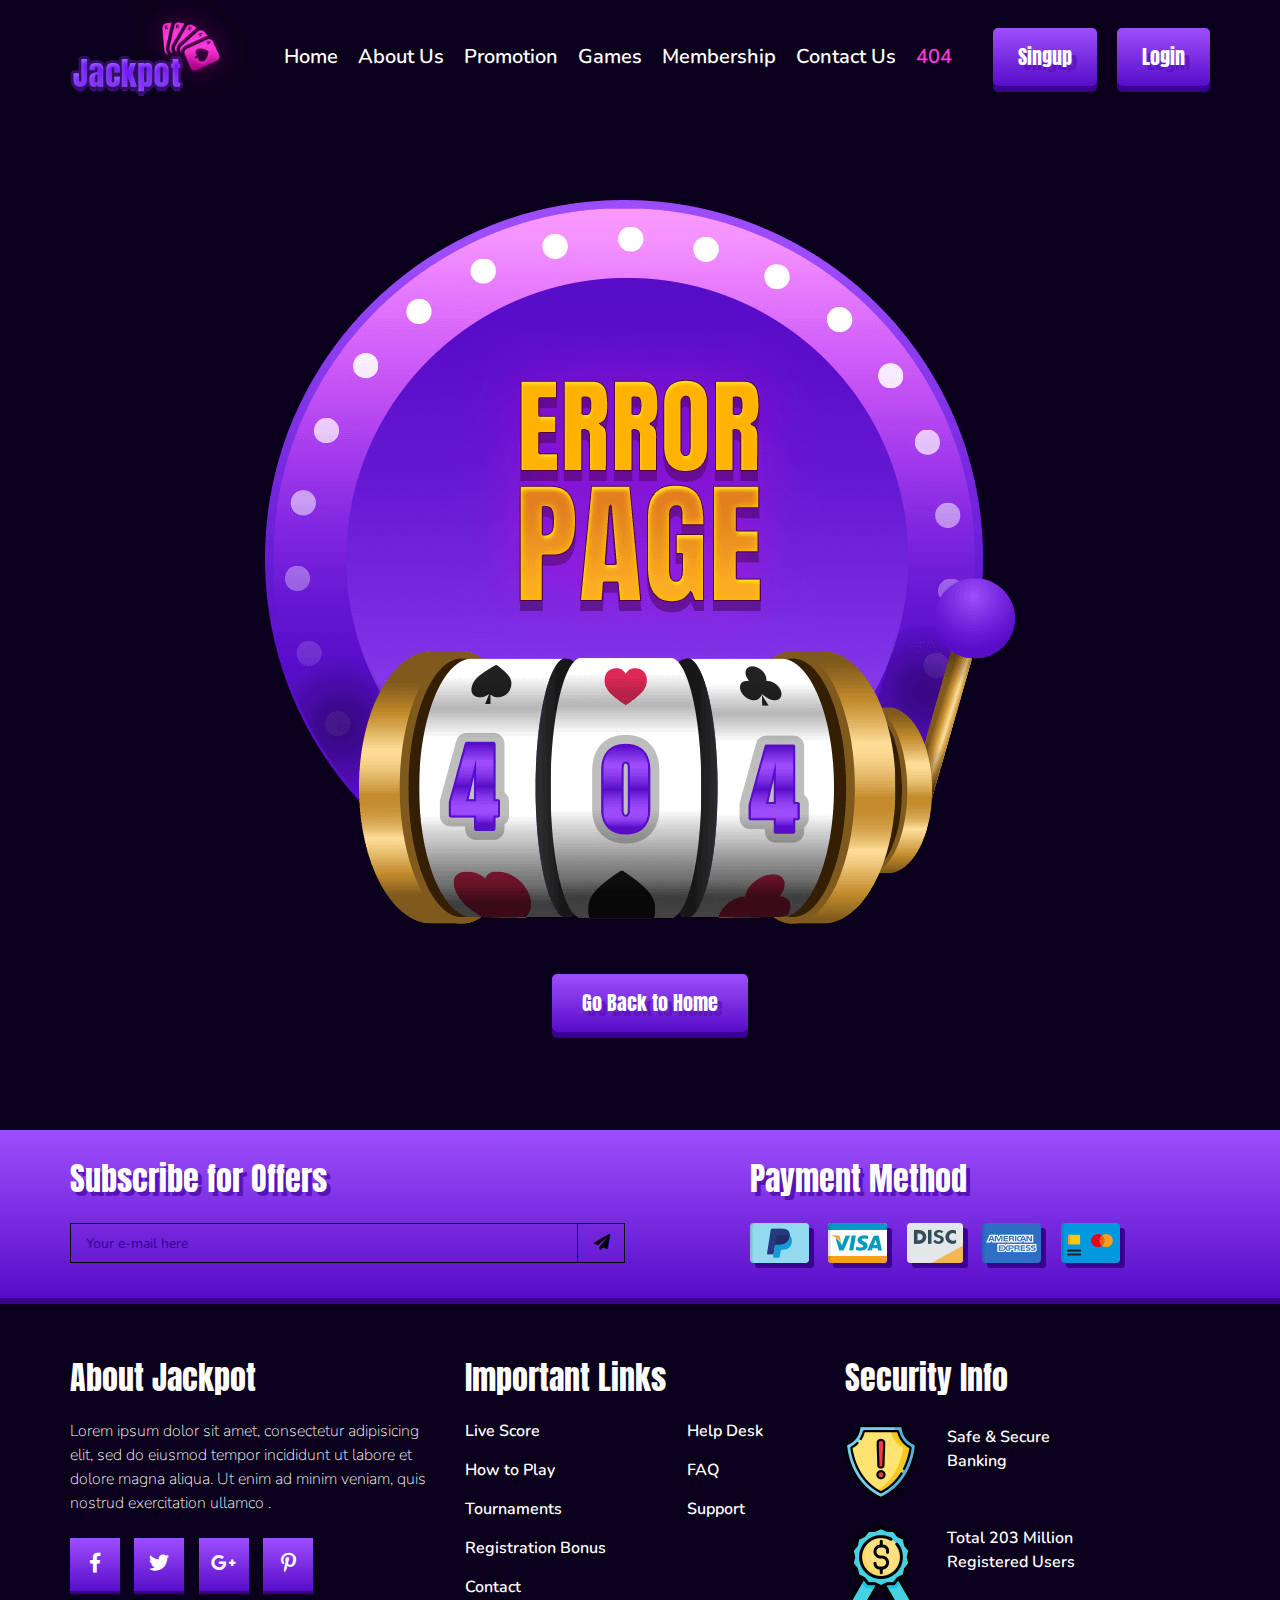
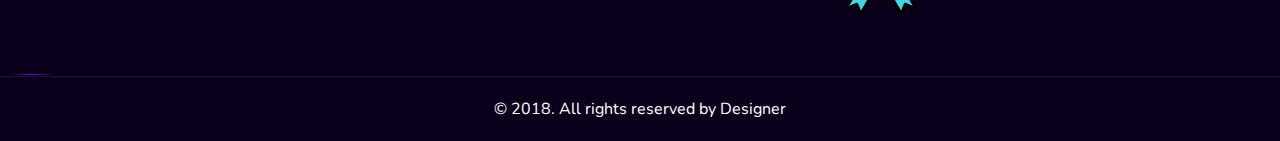
<file: error404.html>
<!DOCTYPE html>
<html lang="en">


<head>
    <meta charset="UTF-8">
    <meta name="viewport" content="width=device-width, initial-scale=1, shrink-to-fit=no">
    <title>Error 404</title>
    <link href="https://fonts.googleapis.com/css?family=Nunito:200,300,400,600,700,800,900" rel="stylesheet">
    <link href="https://fonts.googleapis.com/css?family=Anton" rel="stylesheet">
    <link rel="stylesheet" href="css/all.min.css">
    <link rel="stylesheet" href="css/venobox.css">
    <link rel="stylesheet" href="css/bootstrap.min.css">
    <link rel="stylesheet" href="css/slick.css">
    <link rel="stylesheet" href="css/style.css">
    <link rel="stylesheet" href="css/responsive.css">
</head>

<body>
    <!--=============================================
                    Menu part start
    ===========================================   -->
    <nav class="navbar navbar-expand-md menu_head">
        <div class="container p-md-0">
            <a class="navbar-brand" href="index.html"><img src="images/menu_logo.png" alt="menu_logo"
                    class="img-fluid"></a>
            <button class="navbar-toggler" type="button" data-toggle="collapse" data-target="#navbarNav"
                aria-controls="navbarNav" aria-expanded="false" aria-label="Toggle navigation">
                <i class="fas fa-bars"></i>
            </button>
            <div class="collapse navbar-collapse main_menu" id="navbarNav">
                <ul class="navbar-nav m-auto">
                    <li class="nav-item">
                        <a class="nav-link" href="index.html">Home</a>
                    </li>
                    <li class="nav-item">
                        <a class="nav-link" href="about.html">About Us</a>
                    </li>
                    <li class="nav-item">
                        <a class="nav-link" href="promotion.html">Promotion</a>
                    </li>
                    <li class="nav-item">
                        <a class="nav-link" href="game.html">Games</a>
                    </li>
                    <li class="nav-item">
                        <a class="nav-link" href="membership.html">Membership</a>
                    </li>
                    <li class="nav-item">
                        <a class="nav-link" href="contact.html">Contact Us</a>
                    </li>
                    <li class="nav-item">
                        <a class="nav-link active" href="error404.html">404</a>
                    </li>
                </ul>
                <a href="sign_up.html">Singup</a>
                <a href="login.html">Login</a>
            </div>
        </div>
    </nav>
    <!--=============================================
                    Menu part end
    ==============================================-->

    <!--=============================================
                  Error 404 part start
    ==============================================-->
    <section id="claim_part" class="client_bg client_bg2">
        <div class="container">
            <div class="row">
                <div class="col-lg-12 text-center">
                    <div class="error_page_main">
                        <img src="images/08_404_Page.png" class="img-fluid" alt="08_404_Page">
                        <div class="error_btn">
                            <a href="index.html">Go Back to Home</a>
                        </div>
                    </div>
                </div>
            </div>
        </div>
    </section>
    <!--=============================================
                    Error 404 part end
    ===========================================   -->

    <!--=============================================
                    Payment part Start
    ==============================================-->
    <section id="payment_part">
        <div class="container">
            <div class="row">
                <div class="col-lg-6 col-md-6 col-12 pl-md-0">
                    <div class="subcrib">
                        <h3>Subscribe for Offers</h3>
                        <form action="#" class="pay_form">
                            <input type="email" placeholder="Your e-mail here">
                            <button class="pay_butt" type="submit">
                                <i class="fas fa-paper-plane"></i>
                            </button>
                        </form>
                    </div>
                </div>
                <div class="col-lg-5 col-md-6 col-12 pr-md-0 offset-lg-1">
                    <div class="pay_meth">
                        <h3>Payment Method</h3>
                        <a href="#"><img src="images/paycard1.png" alt="paycard1"></a>
                        <a href="#"><img src="images/paycard2.png" alt="paycard2"></a>
                        <a href="#"><img src="images/paycard3.png" alt="paycard3"></a>
                        <a href="#"><img src="images/paycard4.png" alt="paycard4"></a>
                        <a href="#"><img src="images/paycard5.png" alt="paycard5"></a>
                    </div>
                </div>
            </div>
        </div>
    </section>
    <!--=============================================
                    Payment part end
    ==============================================-->

    <!--=============================================
                    Footer part Start
    ==============================================-->
    <footer id="footer_part">
        <div class="container">
            <div class="row">
                <div class="col-lg-4 col-12 pl-md-0">
                    <div class="foot_about">
                        <h3>About Jackpot</h3>
                        <p>Lorem ipsum dolor sit amet, consectetur adipisicing elit, sed do eiusmod tempor incididunt ut
                            labore et dolore magna aliqua. Ut enim ad minim veniam, quis nostrud exercitation ullamco .
                        </p>
                        <a href="#"><i class="fab fa-facebook-f"></i></a>
                        <a href="#"><i class="fab fa-twitter"></i></a>
                        <a href="#"><i class="fab fa-google-plus-g"></i></a>
                        <a href="#"><i class="fab fa-pinterest-p"></i></a>
                    </div>
                </div>
                <div class="col-lg-4 col-sm-6 jhamela">
                    <div class="foot_info_head">
                        <h3>Important Links</h3>
                    </div>
                    <div class="row">
                        <div class="col-md-7">
                            <div class="foot_info_text">
                                <ul>
                                    <li><a href="#">Live Score</a></li>
                                    <li><a href="#">How to Play</a></li>
                                    <li><a href="#">Tournaments</a></li>
                                    <li><a href="#">Registration Bonus</a></li>
                                    <li><a href="#">Contact</a></li>
                                </ul>
                            </div>
                        </div>
                        <div class="col-md-5">
                            <div class="foot_info_text">
                                <ul>
                                    <li><a href="#">Help Desk</a></li>
                                    <li><a href="#">FAQ</a></li>
                                    <li><a href="#">Support</a></li>
                                </ul>
                            </div>
                        </div>
                    </div>
                </div>
                <div class="col-lg-4 col-sm-6 pr-md-0">
                    <div class="foot_secu">
                        <h3>Security Info</h3>
                        <div class="foot_secu_text">
                            <div class="">
                                <img src="images/foot_icon1.png" alt="foot_icon1">
                            </div>
                            <div class="">
                                <p>Safe &amp; Secure <span>Banking</span></p>
                            </div>
                        </div>
                        <div class="foot_secu_text">
                            <div class="">
                                <img src="images/foot_icon2.png" alt="foot_icon2">
                            </div>
                            <div class="">
                                <p>Total 203 Million <span>Registered Users</span></p>
                            </div>
                        </div>
                    </div>
                </div>
            </div>
        </div>
    </footer>

    <section>
        <div class="foot_bot text-center">
            <p>&copy; 2018. All rights reserved by Designer</p>
            <div class="effect">
                <img src="images/shape.png" alt="shape">
            </div>
        </div>
    </section>
    <!--=============================================
                    Footer part end
    ==============================================-->


    <script src="js/jquery-1.12.4.min.js"></script>
    <script src="js/popper.min.js"></script>
    <script src="js/bootstrap.min.js"></script>
    <script src="js/jquery.nicescroll.min.js"></script>
    <script src="js/jquery.countdown.min.js"></script>
    <script src="js/slick.min.js"></script>
    <script src="js/venobox.min.js"></script>
    <script src="js/script.js"></script>
</body>


</html>
</file>
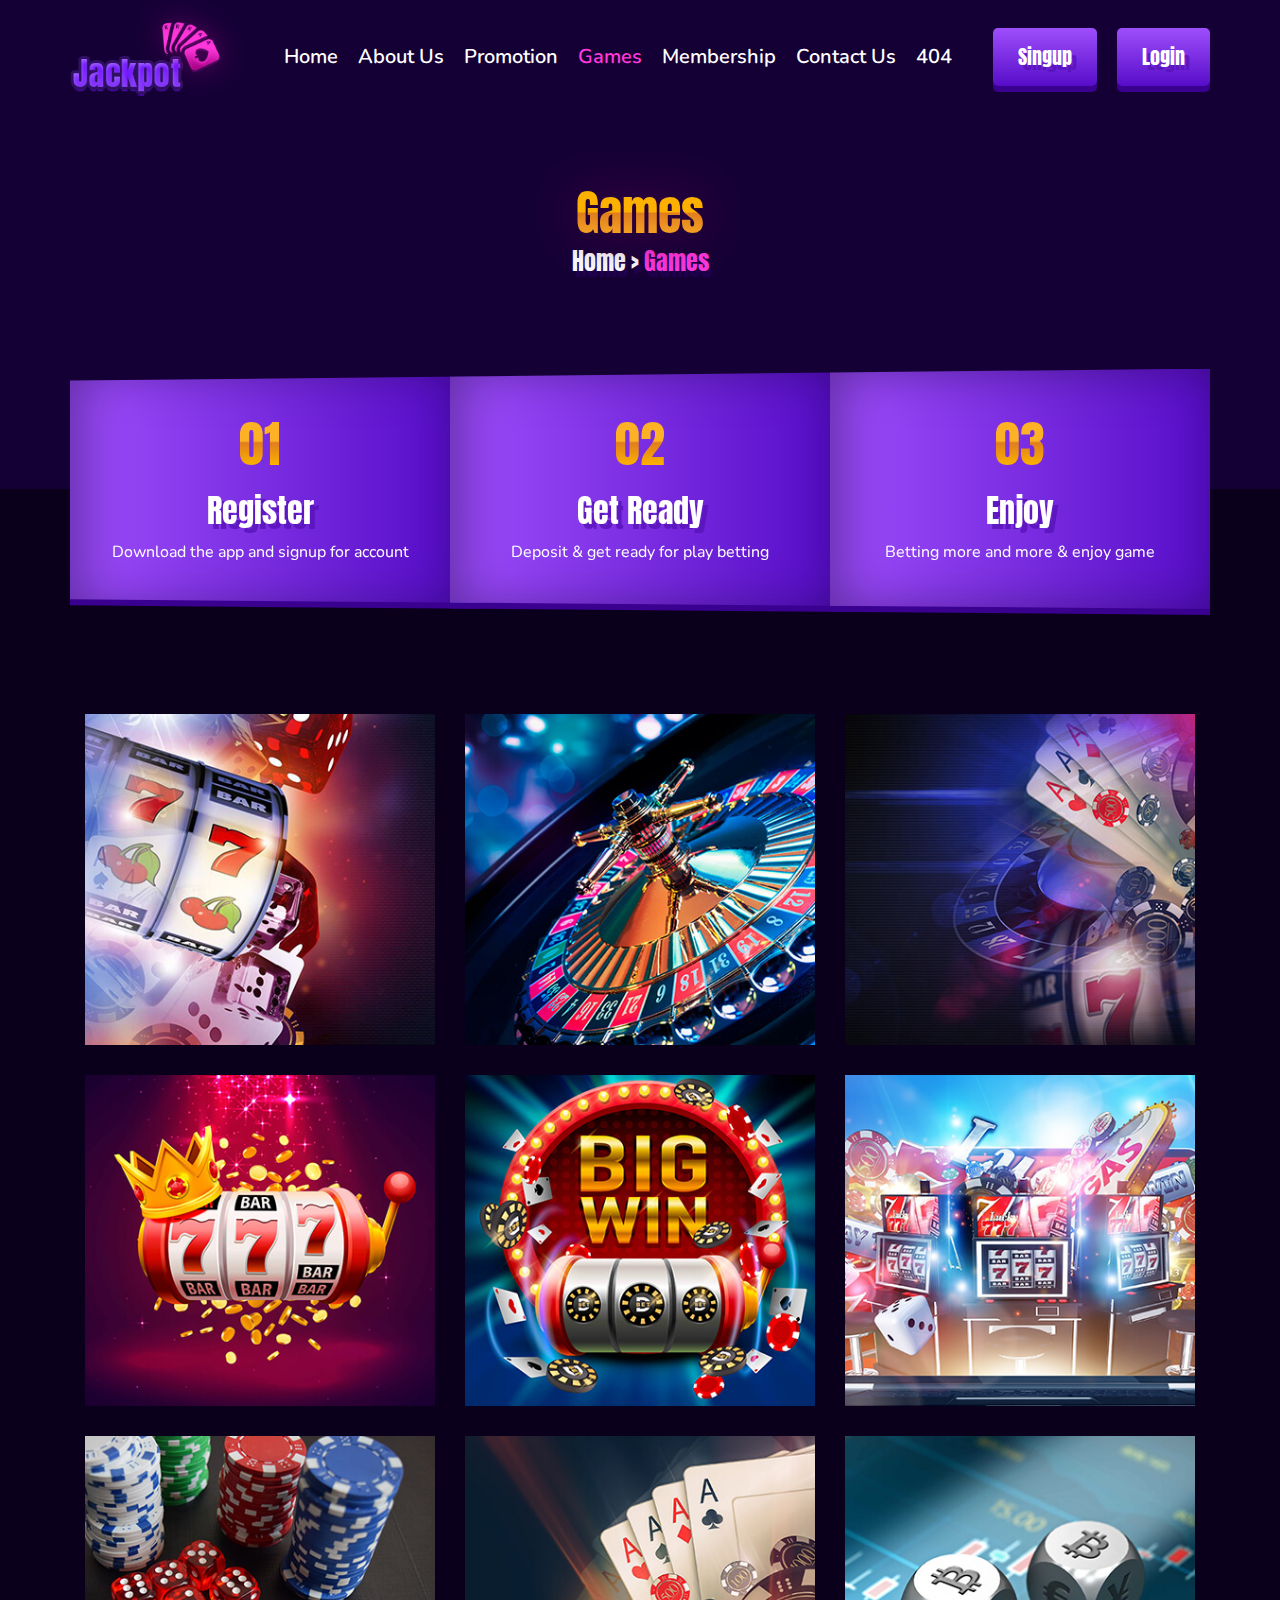
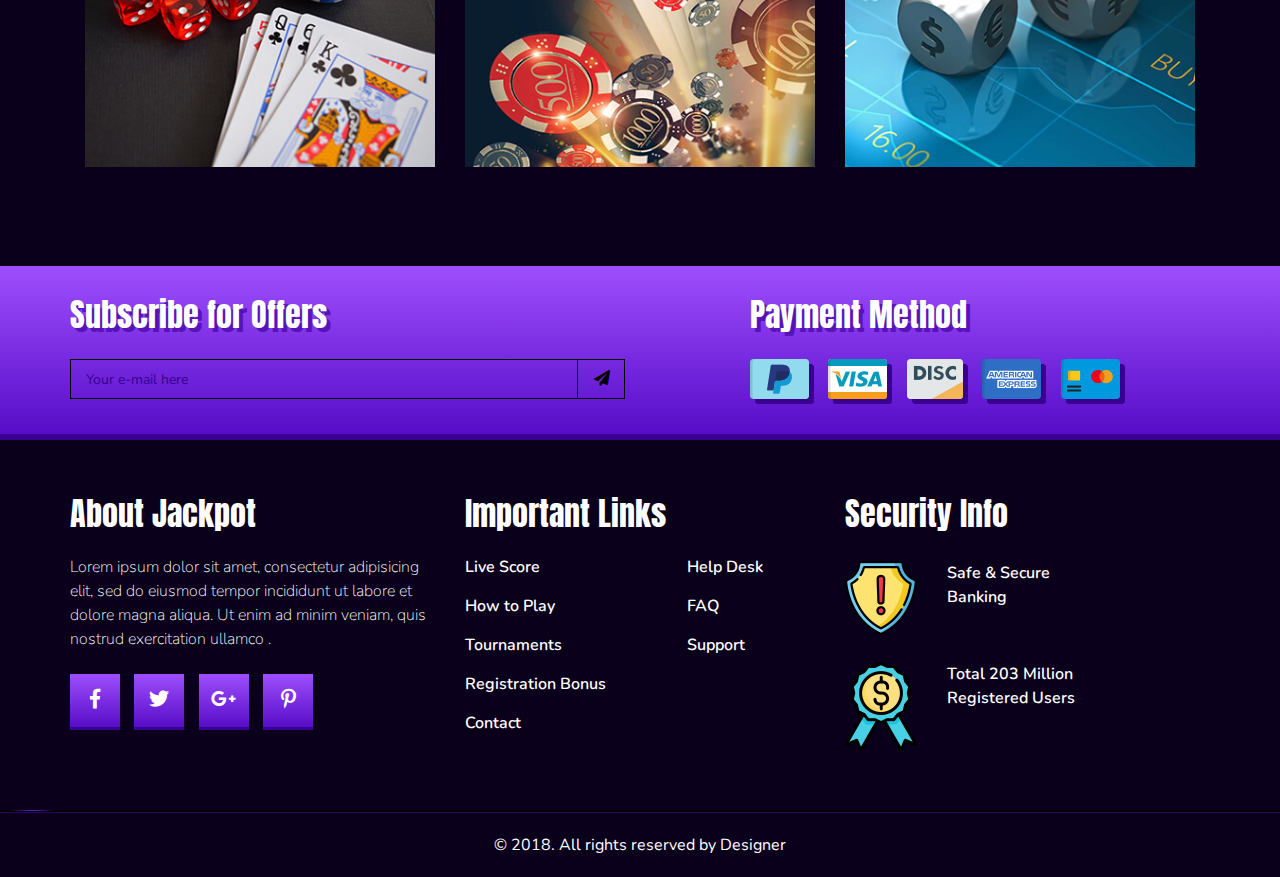
<file: game.html>
<!DOCTYPE html>
<html lang="en">


<head>
    <meta charset="UTF-8">
    <meta name="viewport" content="width=device-width, initial-scale=1, shrink-to-fit=no">
    <title>Game</title>
    <link href="https://fonts.googleapis.com/css?family=Nunito:200,300,400,600,700,800,900" rel="stylesheet">
    <link href="https://fonts.googleapis.com/css?family=Anton" rel="stylesheet">
    <link rel="stylesheet" href="css/all.min.css">
    <link rel="stylesheet" href="css/bootstrap.min.css">
    <link rel="stylesheet" href="css/slick.css">
    <link rel="stylesheet" href="css/style.css">
    <link rel="stylesheet" href="css/responsive.css">
</head>

<body>
    <!--=============================================
                    Menu part start
    ===========================================   -->
    <nav class="navbar navbar-expand-md menu_head">
        <div class="container p-md-0">
            <a class="navbar-brand" href="index.html"><img src="images/menu_logo.png" alt="menu_logo"
                    class="img-fluid"></a>
            <button class="navbar-toggler" type="button" data-toggle="collapse" data-target="#navbarNav"
                aria-controls="navbarNav" aria-expanded="false" aria-label="Toggle navigation">
                <i class="fas fa-bars"></i>
            </button>
            <div class="collapse navbar-collapse main_menu" id="navbarNav">
                <ul class="navbar-nav m-auto">
                    <li class="nav-item">
                        <a class="nav-link" href="index.html">Home</a>
                    </li>
                    <li class="nav-item">
                        <a class="nav-link" href="about.html">About Us</a>
                    </li>
                    <li class="nav-item">
                        <a class="nav-link" href="promotion.html">Promotion</a>
                    </li>
                    <li class="nav-item">
                        <a class="nav-link active" href="game.html">Games</a>
                    </li>
                    <li class="nav-item">
                        <a class="nav-link" href="membership.html">Membership</a>
                    </li>
                    <li class="nav-item">
                        <a class="nav-link" href="contact.html">Contact Us</a>
                    </li>
                    <li class="nav-item">
                        <a class="nav-link" href="error404.html">404</a>
                    </li>
                </ul>
                <a href="sign_up.html">Singup</a>
                <a href="login.html">Login</a>
            </div>
        </div>
    </nav>
    <!--=============================================
                    Menu part end
    ==============================================-->

    <!--=============================================
                    Game banner part Start
    ==============================================-->
    <section id="about_banner" class="game_banner">
        <div class="container">
            <div class="row  text-center">
                <div class="col-lg-12">
                    <div class="about_menu">
                        <h2>Games</h2>
                        <div class="bread">
                            <a href="index.html">Home</a><span>&#62;</span><a class="active" href="game.html">Games</a>
                        </div>
                    </div>
                </div>
            </div>
        </div>
    </section>
    <!--=============================================
                    Game banner part end
    ==============================================-->

    <!--=============================================
                  Game part start
    ==============================================-->
    <section id="claim_part" class="client_bg client_bg2">
        <div class="container">
            <div class="row flow_sha text-center d-none d-md-block">
                <div class="col-lg-12">
                    <div class="game_flow about_game game_page about_flow2">
                        <div class="row m-0">
                            <div class="col-md-4 border_shadow">
                                <div class="game_text">
                                    <h2><span>0</span><span>1</span></h2>
                                    <h3>Register</h3>
                                    <p>Download the app and signup for account</p>
                                </div>
                            </div>
                            <div class="col-md-4 border_shadow">
                                <div class="game_text">
                                    <h2>02</h2>
                                    <h3>Get Ready</h3>
                                    <p>Deposit &amp; get ready for play betting</p>
                                </div>
                            </div>
                            <div class="col-md-4 border_shadow">
                                <div class="game_text">
                                    <h2>03</h2>
                                    <h3>Enjoy</h3>
                                    <p>Betting more and more &amp; enjoy game</p>
                                </div>
                            </div>
                        </div>
                    </div>
                </div>
            </div>
            <div class="row flow_sha text-center d-md-none">
                <div class="col-lg-12">
                    <div class="game_flow about_flow game_page_flow">
                        <div class="row flow_slider">
                            <div class="col-lg-12 border_shadow">
                                <div class="game_text">
                                    <h2><span>0</span><span>1</span></h2>
                                    <h3>Register</h3>
                                    <p>Download the app and signup for account</p>
                                </div>
                            </div>
                            <div class="col-lg-12 border_shadow">
                                <div class="game_text">
                                    <h2>02</h2>
                                    <h3>Get Ready</h3>
                                    <p>Deposit &amp; get ready for play betting</p>
                                </div>
                            </div>
                            <div class="col-lg-12 border_shadow">
                                <div class="game_text">
                                    <h2>03</h2>
                                    <h3>Enjoy</h3>
                                    <p>Betting more and more &amp; enjoy game</p>
                                </div>
                            </div>
                            <div class="col-lg-12 border_shadow">
                                <div class="game_text">
                                    <h2><span>0</span><span>1</span></h2>
                                    <h3>Register</h3>
                                    <p>Download the app and signup for account</p>
                                </div>
                            </div>
                            <div class="col-lg-12 border_shadow">
                                <div class="game_text">
                                    <h2>02</h2>
                                    <h3>Get Ready</h3>
                                    <p>Deposit &amp; get ready for play betting</p>
                                </div>
                            </div>
                            <div class="col-lg-12 border_shadow">
                                <div class="game_text">
                                    <h2>03</h2>
                                    <h3>Enjoy</h3>
                                    <p>Betting more and more &amp; enjoy game</p>
                                </div>
                            </div>
                        </div>
                    </div>
                </div>
            </div>
            <div class="row main_game">
                <div class="col-md-4 col-sm-6">
                    <div class="game_img game_img2 game_margin game_margin2">
                        <img src="images/about_1.jpg" class="img-fluid w-100" alt="about_1">
                        <div class="game_overly">
                            <h3>Casino Game</h3>
                            <a href="#">Play Now</a>
                        </div>
                    </div>
                </div>
                <div class="col-md-4 col-sm-6">
                    <div class="game_img game_img2 game_margin game_margin2">
                        <img src="images/about_2.jpg" class="img-fluid w-100" alt="about_2">
                        <div class="game_overly">
                            <h3>Casino Game</h3>
                            <a href="#">Play Now</a>
                        </div>
                    </div>
                </div>
                <div class="col-md-4 col-sm-6">
                    <div class="game_img game_img2 game_margin2">
                        <img src="images/about_3.jpg" class="img-fluid w-100" alt="about_3">
                        <div class="game_overly">
                            <h3>Casino Game</h3>
                            <a href="#">Play Now</a>
                        </div>
                    </div>
                </div>
                <div class="col-md-4 col-sm-6">
                    <div class="game_img game_img_pad">
                        <img src="images/03_Games4.jpg" class="img-fluid w-100" alt="03_Games4">
                        <div class="game_overly">
                            <h3>Casino Game</h3>
                            <a href="#">Play Now</a>
                        </div>
                    </div>
                </div>
                <div class="col-md-4 col-sm-6">
                    <div class="game_img game_img_pad">
                        <img src="images/03_Games5.jpg" class="img-fluid w-100" alt="03_Games5">
                        <div class="game_overly">
                            <h3>Casino Game</h3>
                            <a href="#">Play Now</a>
                        </div>
                    </div>
                </div>
                <div class="col-md-4 col-sm-6">
                    <div class="game_img game_img_pad">
                        <img src="images/03_Games6.jpg" class="img-fluid w-100" alt="03_Games6">
                        <div class="game_overly">
                            <h3>Casino Game</h3>
                            <a href="#">Play Now</a>
                        </div>
                    </div>
                </div>
                <div class="col-md-4 col-sm-6">
                    <div class="game_img game_img_pad">
                        <img src="images/03_Games7.jpg" class="img-fluid w-100" alt="03_Games7">
                        <div class="game_overly">
                            <h3>Casino Game</h3>
                            <a href="#">Play Now</a>
                        </div>
                    </div>
                </div>
                <div class="col-md-4 col-sm-6">
                    <div class="game_img game_img_pad">
                        <img src="images/03_Games8.jpg" class="img-fluid w-100" alt="03_Games8">
                        <div class="game_overly">
                            <h3>Casino Game</h3>
                            <a href="#">Play Now</a>
                        </div>
                    </div>
                </div>
                <div class="col-md-4 col-sm-6">
                    <div class="game_img game_img_pad">
                        <img src="images/03_Games9.jpg" class="img-fluid w-100" alt="03_Games9">
                        <div class="game_overly">
                            <h3>Casino Game</h3>
                            <a href="#">Play Now</a>
                        </div>
                    </div>
                </div>
                <div class="col-md-4 col-sm-6 d-none d-sm-block d-md-none">
                    <div class="game_img">
                        <img src="images/about_3.jpg" class="img-fluid w-100" alt="about_3">
                        <div class="game_overly">
                            <h3>Casino Game</h3>
                            <a href="#">Play Now</a>
                        </div>
                    </div>
                </div>
            </div>
        </div>
    </section>

    <!--=============================================
                    Game part end
    ===========================================   -->

    <!--=============================================
                    Payment part Start
    ==============================================-->
    <section id="payment_part">
        <div class="container">
            <div class="row">
                <div class="col-lg-6 col-md-6 col-12 pl-md-0">
                    <div class="subcrib">
                        <h3>Subscribe for Offers</h3>
                        <form action="#" class="pay_form">
                            <input type="email" placeholder="Your e-mail here">
                            <button class="pay_butt" type="submit">
                                <i class="fas fa-paper-plane"></i>
                            </button>
                        </form>
                    </div>
                </div>
                <div class="col-lg-5 col-md-6 col-12 pr-md-0 offset-lg-1">
                    <div class="pay_meth">
                        <h3>Payment Method</h3>
                        <a href="#"><img src="images/paycard1.png" alt="paycard1"></a>
                        <a href="#"><img src="images/paycard2.png" alt="paycard2"></a>
                        <a href="#"><img src="images/paycard3.png" alt="paycard3"></a>
                        <a href="#"><img src="images/paycard4.png" alt="paycard4"></a>
                        <a href="#"><img src="images/paycard5.png" alt="paycard5"></a>
                    </div>
                </div>
            </div>
        </div>
    </section>
    <!--=============================================
                    Payment part end
    ==============================================-->

    <!--=============================================
                    Footer part Start
    ==============================================-->
    <footer id="footer_part">
        <div class="container">
            <div class="row">
                <div class="col-lg-4 col-12 pl-md-0">
                    <div class="foot_about">
                        <h3>About Jackpot</h3>
                        <p>Lorem ipsum dolor sit amet, consectetur adipisicing elit, sed do eiusmod tempor incididunt ut
                            labore et dolore magna aliqua. Ut enim ad minim veniam, quis nostrud exercitation ullamco .
                        </p>
                        <a href="#"><i class="fab fa-facebook-f"></i></a>
                        <a href="#"><i class="fab fa-twitter"></i></a>
                        <a href="#"><i class="fab fa-google-plus-g"></i></a>
                        <a href="#"><i class="fab fa-pinterest-p"></i></a>
                    </div>
                </div>
                <div class="col-lg-4 col-sm-6 jhamela">
                    <div class="foot_info_head">
                        <h3>Important Links</h3>
                    </div>
                    <div class="row">
                        <div class="col-md-7">
                            <div class="foot_info_text">
                                <ul>
                                    <li><a href="#">Live Score</a></li>
                                    <li><a href="#">How to Play</a></li>
                                    <li><a href="#">Tournaments</a></li>
                                    <li><a href="#">Registration Bonus</a></li>
                                    <li><a href="#">Contact</a></li>
                                </ul>
                            </div>
                        </div>
                        <div class="col-md-5">
                            <div class="foot_info_text">
                                <ul>
                                    <li><a href="#">Help Desk</a></li>
                                    <li><a href="#">FAQ</a></li>
                                    <li><a href="#">Support</a></li>
                                </ul>
                            </div>
                        </div>
                    </div>
                </div>
                <div class="col-lg-4 col-sm-6 pr-md-0">
                    <div class="foot_secu">
                        <h3>Security Info</h3>
                        <div class="foot_secu_text">
                            <div class="">
                                <img src="images/foot_icon1.png" alt="foot_icon1">
                            </div>
                            <div class="">
                                <p>Safe &amp; Secure <span>Banking</span></p>
                            </div>
                        </div>
                        <div class="foot_secu_text">
                            <div class="">
                                <img src="images/foot_icon2.png" alt="foot_icon2">
                            </div>
                            <div class="">
                                <p>Total 203 Million <span>Registered Users</span></p>
                            </div>
                        </div>
                    </div>
                </div>
            </div>
        </div>
    </footer>

    <section>
        <div class="foot_bot text-center">
            <p>&copy; 2018. All rights reserved by Designer</p>
            <div class="effect">
                <img src="images/shape.png" alt="shape">
            </div>
        </div>
    </section>
    <!--=============================================
                    Footer part end
    ==============================================-->



    <script src="js/jquery-1.12.4.min.js"></script>
    <script src="js/popper.min.js"></script>
    <script src="js/bootstrap.min.js"></script>
    <script src="js/jquery.nicescroll.min.js"></script>
    <script src="js/jquery.countdown.min.js"></script>
    <script src="js/slick.min.js"></script>
    <script src="js/venobox.min.js"></script>
    <script src="js/script.js"></script>
</body>


</html>
</file>
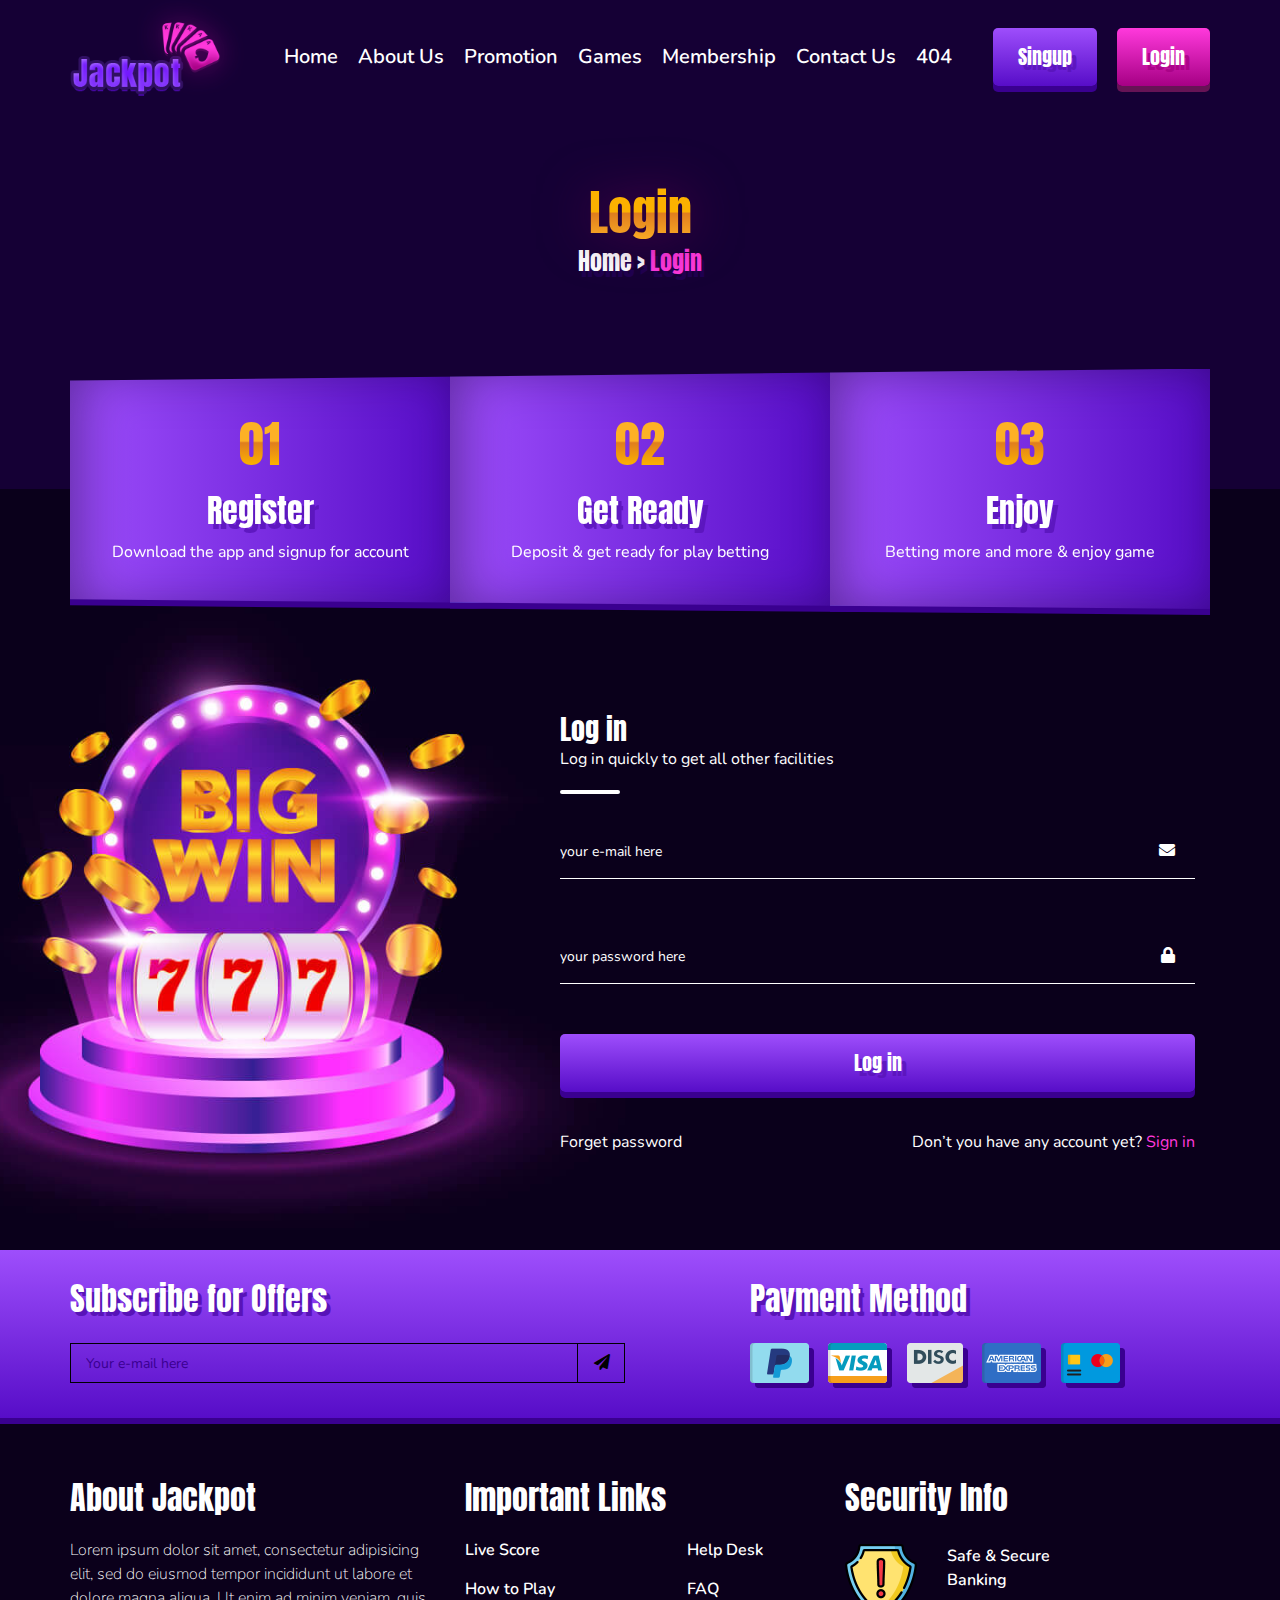
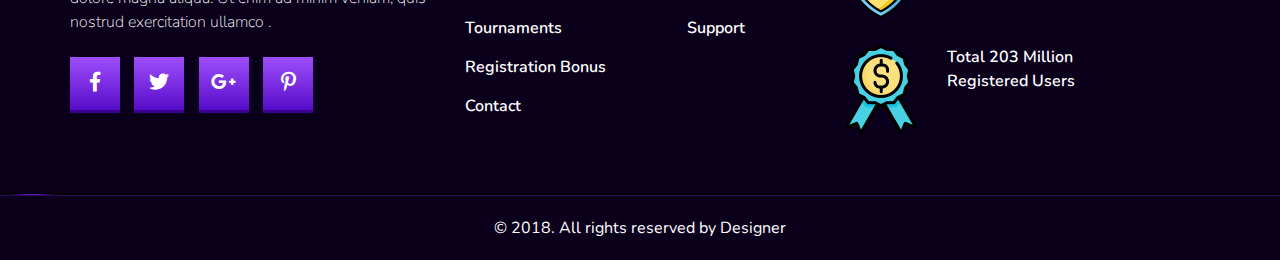
<file: login.html>
<!DOCTYPE html>
<html lang="en">


<head>
    <meta charset="UTF-8">
    <meta name="viewport" content="width=device-width, initial-scale=1, shrink-to-fit=no">
    <title>Login</title>
    <link href="https://fonts.googleapis.com/css?family=Nunito:200,300,400,600,700,800,900" rel="stylesheet">
    <link href="https://fonts.googleapis.com/css?family=Anton" rel="stylesheet">
    <link rel="stylesheet" href="css/all.min.css">
    <link rel="stylesheet" href="css/venobox.css">
    <link rel="stylesheet" href="css/bootstrap.min.css">
    <link rel="stylesheet" href="css/slick.css">
    <link rel="stylesheet" href="css/style.css">
    <link rel="stylesheet" href="css/responsive.css">
</head>

<body>
    <!--=============================================
                    Menu part start
    ===========================================   -->
    <nav class="navbar navbar-expand-md menu_head">
        <div class="container p-md-0">
            <a class="navbar-brand" href="index.html"><img src="images/menu_logo.png" alt="menu_logo"
                    class="img-fluid"></a>
            <button class="navbar-toggler" type="button" data-toggle="collapse" data-target="#navbarNav"
                aria-controls="navbarNav" aria-expanded="false" aria-label="Toggle navigation">
                <i class="fas fa-bars"></i>
            </button>
            <div class="collapse navbar-collapse main_menu" id="navbarNav">
                <ul class="navbar-nav m-auto">
                    <li class="nav-item">
                        <a class="nav-link" href="index.html">Home</a>
                    </li>
                    <li class="nav-item">
                        <a class="nav-link" href="about.html">About Us</a>
                    </li>
                    <li class="nav-item">
                        <a class="nav-link" href="promotion.html">Promotion</a>
                    </li>
                    <li class="nav-item">
                        <a class="nav-link" href="game.html">Games</a>
                    </li>
                    <li class="nav-item">
                        <a class="nav-link" href="membership.html">Membership</a>
                    </li>
                    <li class="nav-item">
                        <a class="nav-link" href="contact.html">Contact Us</a>
                    </li>
                    <li class="nav-item">
                        <a class="nav-link" href="error404.html">404</a>
                    </li>
                </ul>
                <a href="sign_up.html">Singup</a>
                <a class="active" href="login.html">Login</a>
            </div>
        </div>
    </nav>
    <!--=============================================
                    Menu part end
    ==============================================-->

    <!--=============================================
                    Login banner part Start
    ==============================================-->
    <section id="about_banner">
        <div class="container">
            <div class="row text-center">
                <div class="col-lg-12">
                    <div class="about_menu">
                        <h2>Login</h2>
                        <div class="bread">
                            <a href="index.html">Home</a><span>&#62;</span><a class="active" href="login.html">Login</a>
                        </div>
                    </div>
                </div>
            </div>
        </div>
    </section>
    <!--=============================================
                    Login banner part end
    ==============================================-->

    <!--=============================================
                  Login part start
    ==============================================-->
    <section id="claim_part" class="client_bg client_bg2 sign_form_part login_form_part">
        <div class="container">
            <div class="row flow_sha text-center d-none d-md-block">
                <div class="col-lg-12">
                    <div class="game_flow about_game game_page about_flow2">
                        <div class="row m-0">
                            <div class="col-md-4 border_shadow">
                                <div class="game_text">
                                    <h2><span>0</span><span>1</span></h2>
                                    <h3>Register</h3>
                                    <p>Download the app and signup for account</p>
                                </div>
                            </div>
                            <div class="col-md-4 border_shadow">
                                <div class="game_text">
                                    <h2>02</h2>
                                    <h3>Get Ready</h3>
                                    <p>Deposit &amp; get ready for play betting</p>
                                </div>
                            </div>
                            <div class="col-md-4 border_shadow">
                                <div class="game_text">
                                    <h2>03</h2>
                                    <h3>Enjoy</h3>
                                    <p>Betting more and more &amp; enjoy game</p>
                                </div>
                            </div>
                        </div>
                    </div>
                </div>
            </div>
            <div class="row flow_sha text-center d-md-none">
                <div class="col-lg-12">
                    <div class="game_flow about_flow game_page_flow">
                        <div class="row flow_slider">
                            <div class="col-lg-12 border_shadow">
                                <div class="game_text">
                                    <h2><span>0</span><span>1</span></h2>
                                    <h3>Register</h3>
                                    <p>Download the app and signup for account</p>
                                </div>
                            </div>
                            <div class="col-lg-12 border_shadow">
                                <div class="game_text">
                                    <h2>02</h2>
                                    <h3>Get Ready</h3>
                                    <p>Deposit &amp; get ready for play betting</p>
                                </div>
                            </div>
                            <div class="col-lg-12 border_shadow">
                                <div class="game_text">
                                    <h2>03</h2>
                                    <h3>Enjoy</h3>
                                    <p>Betting more and more &amp; enjoy game</p>
                                </div>
                            </div>
                            <div class="col-lg-12 border_shadow">
                                <div class="game_text">
                                    <h2><span>0</span><span>1</span></h2>
                                    <h3>Register</h3>
                                    <p>Download the app and signup for account</p>
                                </div>
                            </div>
                            <div class="col-lg-12 border_shadow">
                                <div class="game_text">
                                    <h2>02</h2>
                                    <h3>Get Ready</h3>
                                    <p>Deposit &amp; get ready for play betting</p>
                                </div>
                            </div>
                            <div class="col-lg-12 border_shadow">
                                <div class="game_text">
                                    <h2>03</h2>
                                    <h3>Enjoy</h3>
                                    <p>Betting more and more &amp; enjoy game</p>
                                </div>
                            </div>
                        </div>
                    </div>
                </div>
            </div>
            <div class="row signup_form_pad log_form_pad">
                <div class="col-lg-7 offset-lg-5">
                    <div class="main_signup login_main">
                        <h4>Log in</h4>
                        <p>Log in quickly to get all other facilities</p>
                        <form action="#">
                            <div class="signup_inner log_inner">
                                <div class="sign_input_inner">
                                    <input type="email" placeholder="your e-mail here">
                                    <i class="fas fa-envelope"></i>
                                </div>
                                <div class="sign_input_inner">
                                    <input type="password" placeholder="your password here">
                                    <i class="fas fa-lock"></i>
                                </div>
                                <button type="submit">Log in</button>
                                <a href="#">Forget password</a>
                                <p class="log_acc_yet">Don’t you have any account yet? <a href="#">Sign in</a></p>
                            </div>
                        </form>
                    </div>
                </div>
            </div>
        </div>
    </section>

    <!--=============================================
                    Login part end
    ===========================================   -->

    <!--=============================================
                    Payment part Start
    ==============================================-->
    <section id="payment_part">
        <div class="container">
            <div class="row">
                <div class="col-lg-6 col-md-6 col-12 pl-md-0">
                    <div class="subcrib">
                        <h3>Subscribe for Offers</h3>
                        <form action="#" class="pay_form">
                            <input type="email" placeholder="Your e-mail here">
                            <button class="pay_butt" type="submit">
                                <i class="fas fa-paper-plane"></i>
                            </button>
                        </form>
                    </div>
                </div>
                <div class="col-lg-5 col-md-6 col-12 pr-md-0 offset-lg-1">
                    <div class="pay_meth">
                        <h3>Payment Method</h3>
                        <a href="#"><img src="images/paycard1.png" alt="paycard1"></a>
                        <a href="#"><img src="images/paycard2.png" alt="paycard2"></a>
                        <a href="#"><img src="images/paycard3.png" alt="paycard3"></a>
                        <a href="#"><img src="images/paycard4.png" alt="paycard4"></a>
                        <a href="#"><img src="images/paycard5.png" alt="paycard5"></a>
                    </div>
                </div>
            </div>
        </div>
    </section>
    <!--=============================================
                    Payment part end
    ==============================================-->

    <!--=============================================
                    Footer part Start
    ==============================================-->
    <footer id="footer_part">
        <div class="container">
            <div class="row">
                <div class="col-lg-4 col-12 pl-md-0">
                    <div class="foot_about">
                        <h3>About Jackpot</h3>
                        <p>Lorem ipsum dolor sit amet, consectetur adipisicing elit, sed do eiusmod tempor incididunt ut
                            labore et dolore magna aliqua. Ut enim ad minim veniam, quis nostrud exercitation ullamco .
                        </p>
                        <a href="#"><i class="fab fa-facebook-f"></i></a>
                        <a href="#"><i class="fab fa-twitter"></i></a>
                        <a href="#"><i class="fab fa-google-plus-g"></i></a>
                        <a href="#"><i class="fab fa-pinterest-p"></i></a>
                    </div>
                </div>
                <div class="col-lg-4 col-sm-6 jhamela">
                    <div class="foot_info_head">
                        <h3>Important Links</h3>
                    </div>
                    <div class="row">
                        <div class="col-md-7">
                            <div class="foot_info_text">
                                <ul>
                                    <li><a href="#">Live Score</a></li>
                                    <li><a href="#">How to Play</a></li>
                                    <li><a href="#">Tournaments</a></li>
                                    <li><a href="#">Registration Bonus</a></li>
                                    <li><a href="#">Contact</a></li>
                                </ul>
                            </div>
                        </div>
                        <div class="col-md-5">
                            <div class="foot_info_text">
                                <ul>
                                    <li><a href="#">Help Desk</a></li>
                                    <li><a href="#">FAQ</a></li>
                                    <li><a href="#">Support</a></li>
                                </ul>
                            </div>
                        </div>
                    </div>
                </div>
                <div class="col-lg-4 col-sm-6 pr-md-0">
                    <div class="foot_secu">
                        <h3>Security Info</h3>
                        <div class="foot_secu_text">
                            <div class="">
                                <img src="images/foot_icon1.png" alt="foot_icon1">
                            </div>
                            <div class="">
                                <p>Safe &amp; Secure <span>Banking</span></p>
                            </div>
                        </div>
                        <div class="foot_secu_text">
                            <div class="">
                                <img src="images/foot_icon2.png" alt="foot_icon2">
                            </div>
                            <div class="">
                                <p>Total 203 Million <span>Registered Users</span></p>
                            </div>
                        </div>
                    </div>
                </div>
            </div>
        </div>
    </footer>

    <section>
        <div class="foot_bot text-center">
            <p>&copy; 2018. All rights reserved by Designer</p>
            <div class="effect">
                <img src="images/shape.png" alt="shape">
            </div>
        </div>
    </section>
    <!--=============================================
                    Footer part end
    ==============================================-->


    <script src="js/jquery-1.12.4.min.js"></script>
    <script src="js/popper.min.js"></script>
    <script src="js/bootstrap.min.js"></script>
    <script src="js/jquery.nicescroll.min.js"></script>
    <script src="js/jquery.countdown.min.js"></script>
    <script src="js/slick.min.js"></script>
    <script src="js/venobox.min.js"></script>
    <script src="js/script.js"></script>
</body>


</html>
</file>
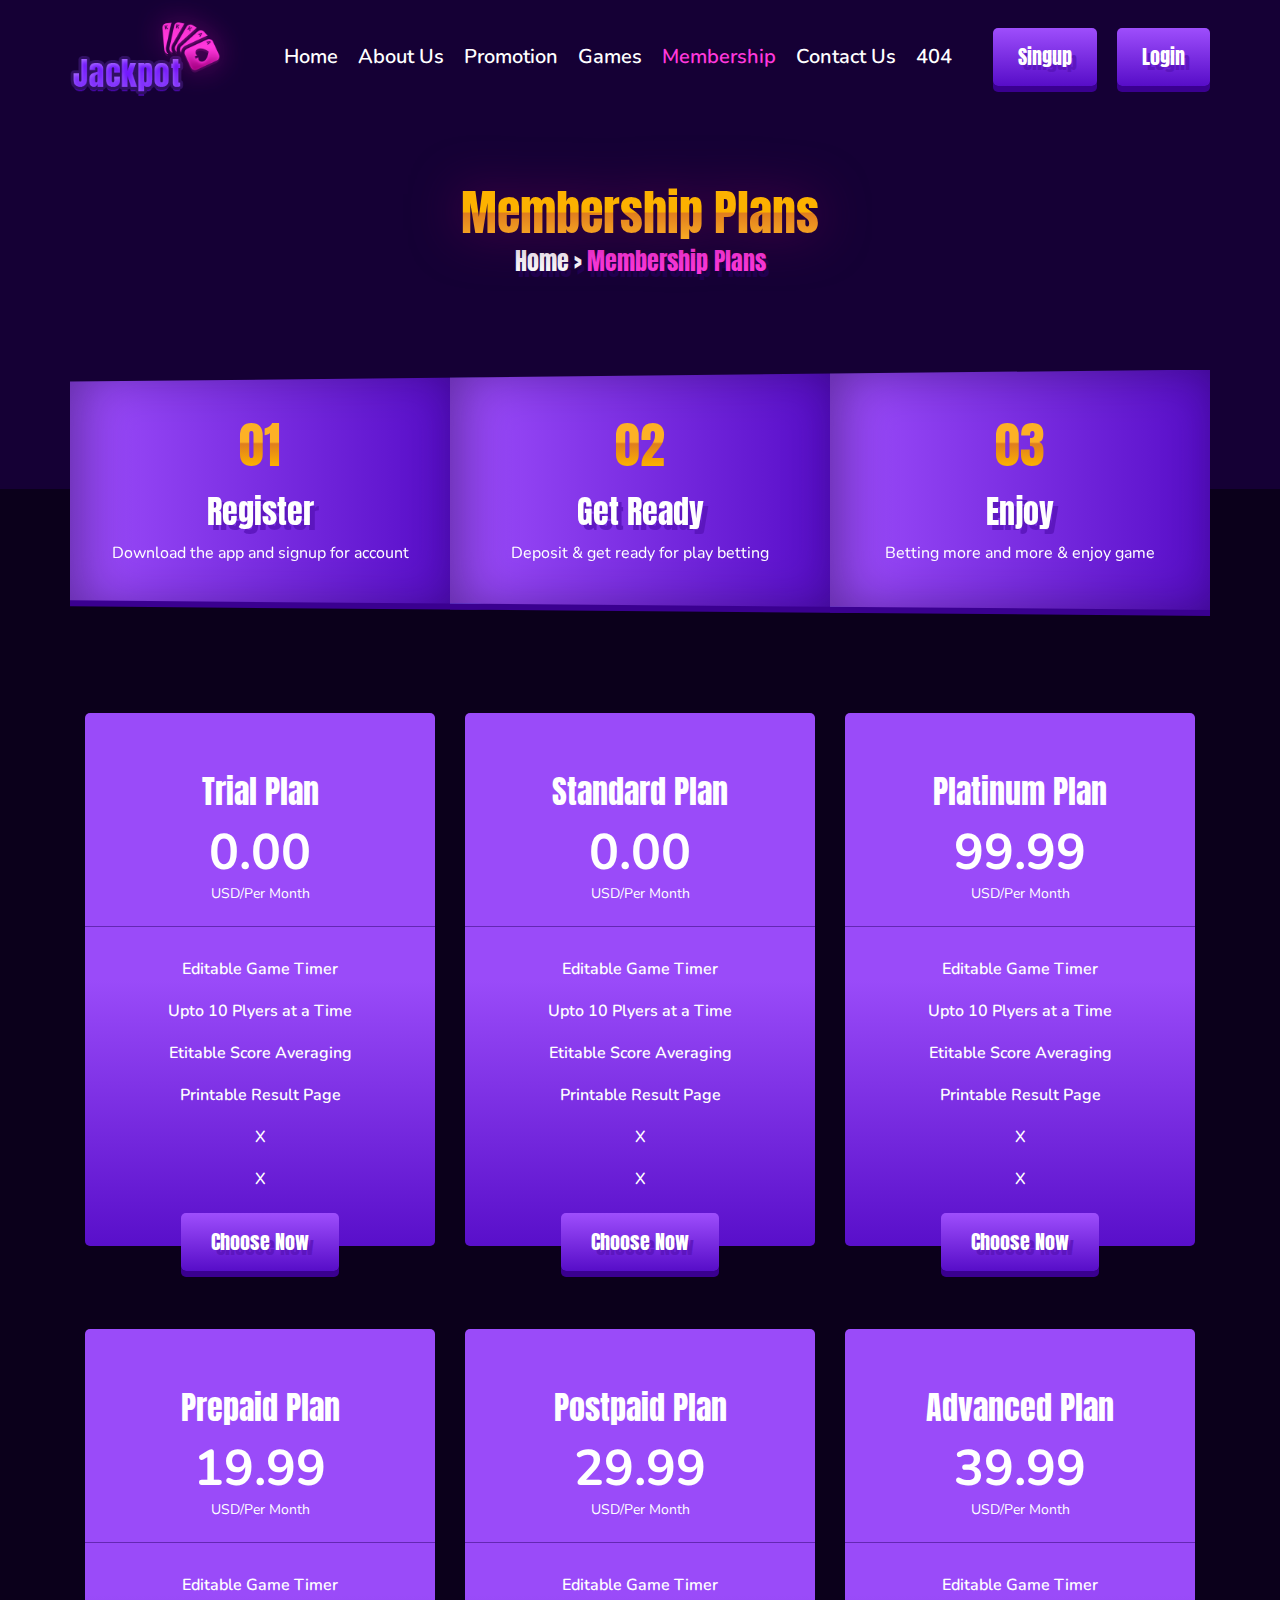
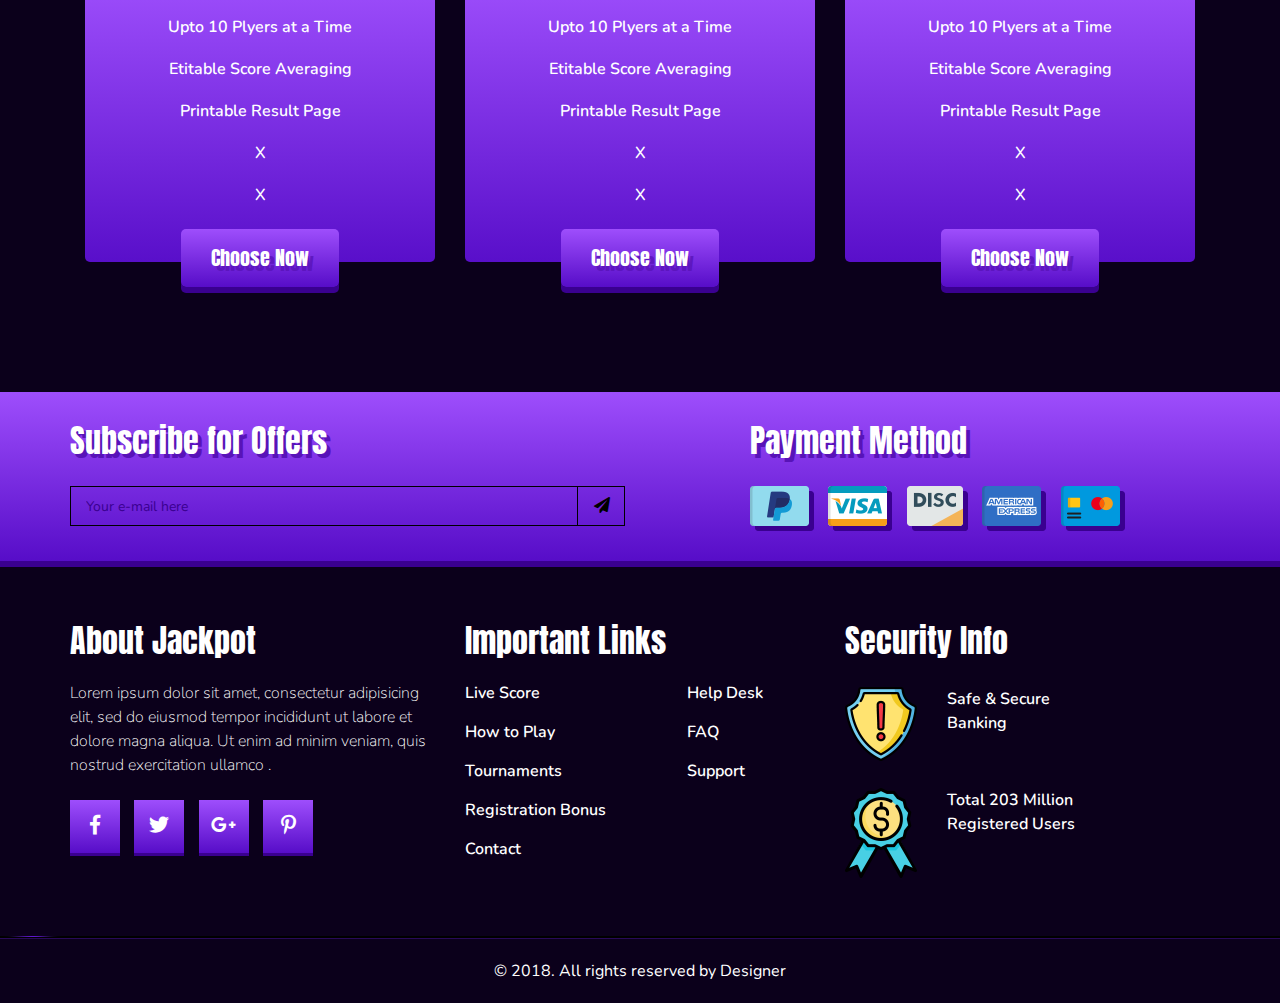
<file: membership.html>
<!DOCTYPE html>
<html lang="en">


<head>
    <meta charset="UTF-8">
    <meta name="viewport" content="width=device-width, initial-scale=1, shrink-to-fit=no">
    <title>Membership</title>
    <link href="https://fonts.googleapis.com/css?family=Nunito:200,300,400,600,700,800,900" rel="stylesheet">
    <link href="https://fonts.googleapis.com/css?family=Anton" rel="stylesheet">
    <link rel="stylesheet" href="css/all.min.css">
    <link rel="stylesheet" href="css/bootstrap.min.css">
    <link rel="stylesheet" href="css/slick.css">
    <link rel="stylesheet" href="css/style.css">
    <link rel="stylesheet" href="css/responsive.css">
</head>

<body>
    <!--=============================================
                    Menu part start
    ===========================================   -->
    <nav class="navbar navbar-expand-md menu_head">
        <div class="container p-md-0">
            <a class="navbar-brand" href="index.html"><img src="images/menu_logo.png" alt="menu_logo"
                    class="img-fluid"></a>
            <button class="navbar-toggler" type="button" data-toggle="collapse" data-target="#navbarNav"
                aria-controls="navbarNav" aria-expanded="false" aria-label="Toggle navigation">
                <i class="fas fa-bars"></i>
            </button>
            <div class="collapse navbar-collapse main_menu" id="navbarNav">
                <ul class="navbar-nav m-auto">
                    <li class="nav-item">
                        <a class="nav-link" href="index.html">Home</a>
                    </li>
                    <li class="nav-item">
                        <a class="nav-link" href="about.html">About Us</a>
                    </li>
                    <li class="nav-item">
                        <a class="nav-link" href="promotion.html">Promotion</a>
                    </li>
                    <li class="nav-item">
                        <a class="nav-link" href="game.html">Games</a>
                    </li>
                    <li class="nav-item">
                        <a class="nav-link active" href="membership.html">Membership</a>
                    </li>
                    <li class="nav-item">
                        <a class="nav-link" href="contact.html">Contact Us</a>
                    </li>
                    <li class="nav-item">
                        <a class="nav-link" href="error404.html">404</a>
                    </li>
                </ul>
                <a href="sign_up.html">Singup</a>
                <a href="login.html">Login</a>
            </div>
        </div>
    </nav>
    <!--=============================================
                    Menu part end
    ==============================================-->

    <!--=============================================
                    Membership banner part Start
    ==============================================-->
    <section id="about_banner" class="member_banner">
        <div class="container">
            <div class="row text-center">
                <div class="col-lg-12">
                    <div class="about_menu">
                        <h2>Membership Plans</h2>
                        <div class="bread">
                            <a href="index.html">Home</a><span>&#62;</span><a class="active"
                                href="membership.html">Membership Plans</a>
                        </div>
                    </div>
                </div>
            </div>
        </div>
    </section>
    <!--=============================================
                    Membership banner part end
    ==============================================-->

    <!--=============================================
                    Membership part start
    ===========================================   -->
    <section id="pricing_page">
        <div class="container text-center">
            <div class="row flow_sha text-center d-none d-md-block">
                <div class="col-lg-12">
                    <div class="game_flow pricing_game about_flow2">
                        <div class="row m-0">
                            <div class="col-md-4 border_shadow">
                                <div class="game_text">
                                    <h2><span>0</span><span>1</span></h2>
                                    <h3>Register</h3>
                                    <p>Download the app and signup for account</p>
                                </div>
                            </div>
                            <div class="col-md-4 border_shadow">
                                <div class="game_text">
                                    <h2>02</h2>
                                    <h3>Get Ready</h3>
                                    <p>Deposit &amp; get ready for play betting</p>
                                </div>
                            </div>
                            <div class="col-md-4 border_shadow">
                                <div class="game_text">
                                    <h2>03</h2>
                                    <h3>Enjoy</h3>
                                    <p>Betting more and more &amp; enjoy game</p>
                                </div>
                            </div>
                        </div>
                    </div>
                </div>
            </div>
            <div class="row flow_sha text-center d-md-none">
                <div class="col-lg-12">
                    <div class="game_flow about_flow">
                        <div class="row flow_slider">
                            <div class="col-lg-12 border_shadow">
                                <div class="game_text">
                                    <h2><span>0</span><span>1</span></h2>
                                    <h3>Register</h3>
                                    <p>Download the app and signup for account</p>
                                </div>
                            </div>
                            <div class="col-lg-12 border_shadow">
                                <div class="game_text">
                                    <h2>02</h2>
                                    <h3>Get Ready</h3>
                                    <p>Deposit &amp; get ready for play betting</p>
                                </div>
                            </div>
                            <div class="col-lg-12 border_shadow">
                                <div class="game_text">
                                    <h2>03</h2>
                                    <h3>Enjoy</h3>
                                    <p>Betting more and more &amp; enjoy game</p>
                                </div>
                            </div>
                            <div class="col-lg-12 border_shadow">
                                <div class="game_text">
                                    <h2><span>0</span><span>1</span></h2>
                                    <h3>Register</h3>
                                    <p>Download the app and signup for account</p>
                                </div>
                            </div>
                            <div class="col-lg-12 border_shadow">
                                <div class="game_text">
                                    <h2>02</h2>
                                    <h3>Get Ready</h3>
                                    <p>Deposit &amp; get ready for play betting</p>
                                </div>
                            </div>
                            <div class="col-lg-12 border_shadow">
                                <div class="game_text">
                                    <h2>03</h2>
                                    <h3>Enjoy</h3>
                                    <p>Betting more and more &amp; enjoy game</p>
                                </div>
                            </div>
                        </div>
                    </div>
                </div>
            </div>
            <div class="row pri_page pri_page_tow">
                <div class="col-lg-4 col-sm-6 pri_page_in  price_main">
                    <div class="pricing_inner pri_page_inner">
                        <div class="pricing_inner_head">
                            <h2>Featured</h2>
                        </div>
                        <h3>Trial Plan</h3>
                        <h4>0.00</h4>
                        <p>USD/Per Month</p>
                        <ul>
                            <li>Editable Game Timer</li>
                            <li>Upto 10 Plyers at a Time</li>
                            <li>Etitable Score Averaging</li>
                            <li>Printable Result Page</li>
                            <li>X</li>
                            <li>X</li>
                        </ul>
                        <a href="#">Choose Now</a>
                    </div>
                </div>
                <div class="col-lg-4 col-sm-6 pri_page_in price_main">
                    <div class="pricing_inner pri_page_inner">
                        <div class="pricing_inner_head">
                            <h2>Featured</h2>
                        </div>
                        <h3>Standard Plan</h3>
                        <h4>0.00</h4>
                        <p>USD/Per Month</p>
                        <ul>
                            <li>Editable Game Timer</li>
                            <li>Upto 10 Plyers at a Time</li>
                            <li>Etitable Score Averaging</li>
                            <li>Printable Result Page</li>
                            <li>X</li>
                            <li>X</li>
                        </ul>
                        <a href="#">Choose Now</a>
                    </div>
                </div>
                <div class="col-lg-4 col-sm-6 pri_page_in price_main">
                    <div class="pricing_inner pri_page_inner">
                        <div class="pricing_inner_head">
                            <h2>Featured</h2>
                        </div>
                        <h3>Platinum Plan</h3>
                        <h4>99.99</h4>
                        <p>USD/Per Month</p>
                        <ul>
                            <li>Editable Game Timer</li>
                            <li>Upto 10 Plyers at a Time</li>
                            <li>Etitable Score Averaging</li>
                            <li>Printable Result Page</li>
                            <li>X</li>
                            <li>X</li>
                        </ul>
                        <a href="#">Choose Now</a>
                    </div>
                </div>
                <div class="col-lg-4 col-sm-6 pri_page_in price_main">
                    <div class="pricing_inner pri_page_inner">
                        <div class="pricing_inner_head">
                            <h2>Featured</h2>
                        </div>
                        <h3>Prepaid Plan</h3>
                        <h4>19.99</h4>
                        <p>USD/Per Month</p>
                        <ul>
                            <li>Editable Game Timer</li>
                            <li>Upto 10 Plyers at a Time</li>
                            <li>Etitable Score Averaging</li>
                            <li>Printable Result Page</li>
                            <li>X</li>
                            <li>X</li>
                        </ul>
                        <a href="#">Choose Now</a>
                    </div>
                </div>
                <div class="col-lg-4 col-sm-6 pri_page_in price_main">
                    <div class="pricing_inner pri_page_inner">
                        <div class="pricing_inner_head">
                            <h2>Featured</h2>
                        </div>
                        <h3>Postpaid Plan</h3>
                        <h4>29.99</h4>
                        <p>USD/Per Month</p>
                        <ul>
                            <li>Editable Game Timer</li>
                            <li>Upto 10 Plyers at a Time</li>
                            <li>Etitable Score Averaging</li>
                            <li>Printable Result Page</li>
                            <li>X</li>
                            <li>X</li>
                        </ul>
                        <a href="#">Choose Now</a>
                    </div>
                </div>
                <div class="col-lg-4 col-sm-6 pri_page_in price_main">
                    <div class="pricing_inner pri_page_inner">
                        <div class="pricing_inner_head">
                            <h2>Featured</h2>
                        </div>
                        <h3>Advanced Plan</h3>
                        <h4>39.99</h4>
                        <p>USD/Per Month</p>
                        <ul>
                            <li>Editable Game Timer</li>
                            <li>Upto 10 Plyers at a Time</li>
                            <li>Etitable Score Averaging</li>
                            <li>Printable Result Page</li>
                            <li>X</li>
                            <li>X</li>
                        </ul>
                        <a href="#">Choose Now</a>
                    </div>
                </div>
            </div>
        </div>
    </section>

    <!--=============================================
                    Membership part end
    ===========================================   -->

    <!--=============================================
                    Payment part Start
    ==============================================-->
    <section id="payment_part">
        <div class="container">
            <div class="row">
                <div class="col-lg-6 col-md-6 col-12 pl-md-0">
                    <div class="subcrib">
                        <h3>Subscribe for Offers</h3>
                        <form action="#" class="pay_form">
                            <input type="email" placeholder="Your e-mail here">
                            <button class="pay_butt" type="submit">
                                <i class="fas fa-paper-plane"></i>
                            </button>
                        </form>
                    </div>
                </div>
                <div class="col-lg-5 col-md-6 col-12 pr-md-0 offset-lg-1">
                    <div class="pay_meth">
                        <h3>Payment Method</h3>
                        <a href="#"><img src="images/paycard1.png" alt="paycard1"></a>
                        <a href="#"><img src="images/paycard2.png" alt="paycard2"></a>
                        <a href="#"><img src="images/paycard3.png" alt="paycard3"></a>
                        <a href="#"><img src="images/paycard4.png" alt="paycard4"></a>
                        <a href="#"><img src="images/paycard5.png" alt="paycard5"></a>
                    </div>
                </div>
            </div>
        </div>
    </section>
    <!--=============================================
                    Payment part end
    ==============================================-->

    <!--=============================================
                    Footer part Start
    ==============================================-->
    <footer id="footer_part">
        <div class="container">
            <div class="row">
                <div class="col-lg-4 col-12 pl-md-0">
                    <div class="foot_about">
                        <h3>About Jackpot</h3>
                        <p>Lorem ipsum dolor sit amet, consectetur adipisicing elit, sed do eiusmod tempor incididunt ut
                            labore et dolore magna aliqua. Ut enim ad minim veniam, quis nostrud exercitation ullamco .
                        </p>
                        <a href="#"><i class="fab fa-facebook-f"></i></a>
                        <a href="#"><i class="fab fa-twitter"></i></a>
                        <a href="#"><i class="fab fa-google-plus-g"></i></a>
                        <a href="#"><i class="fab fa-pinterest-p"></i></a>
                    </div>
                </div>
                <div class="col-lg-4 col-sm-6 jhamela">
                    <div class="foot_info_head">
                        <h3>Important Links</h3>
                    </div>
                    <div class="row">
                        <div class="col-md-7">
                            <div class="foot_info_text">
                                <ul>
                                    <li><a href="#">Live Score</a></li>
                                    <li><a href="#">How to Play</a></li>
                                    <li><a href="#">Tournaments</a></li>
                                    <li><a href="#">Registration Bonus</a></li>
                                    <li><a href="#">Contact</a></li>
                                </ul>
                            </div>
                        </div>
                        <div class="col-md-5">
                            <div class="foot_info_text">
                                <ul>
                                    <li><a href="#">Help Desk</a></li>
                                    <li><a href="#">FAQ</a></li>
                                    <li><a href="#">Support</a></li>
                                </ul>
                            </div>
                        </div>
                    </div>
                </div>
                <div class="col-lg-4 col-sm-6 pr-md-0">
                    <div class="foot_secu">
                        <h3>Security Info</h3>
                        <div class="foot_secu_text">
                            <div class="">
                                <img src="images/foot_icon1.png" alt="foot_icon1">
                            </div>
                            <div class="">
                                <p>Safe &amp; Secure <span>Banking</span></p>
                            </div>
                        </div>
                        <div class="foot_secu_text">
                            <div class="">
                                <img src="images/foot_icon2.png" alt="foot_icon2">
                            </div>
                            <div class="">
                                <p>Total 203 Million <span>Registered Users</span></p>
                            </div>
                        </div>
                    </div>
                </div>
            </div>
        </div>
    </footer>

    <section>
        <div class="foot_bot text-center">
            <p>&copy; 2018. All rights reserved by Designer</p>
            <div class="effect">
                <img src="images/shape.png" alt="shape">
            </div>
        </div>
    </section>
    <!--=============================================
                    Footer part end
    ==============================================-->

    <script src="js/jquery-1.12.4.min.js"></script>
    <script src="js/popper.min.js"></script>
    <script src="js/bootstrap.min.js"></script>
    <script src="js/jquery.nicescroll.min.js"></script>
    <script src="js/jquery.countdown.min.js"></script>
    <script src="js/slick.min.js"></script>
    <script src="js/venobox.min.js"></script>
    <script src="js/script.js"></script>
</body>


</html>
</file>
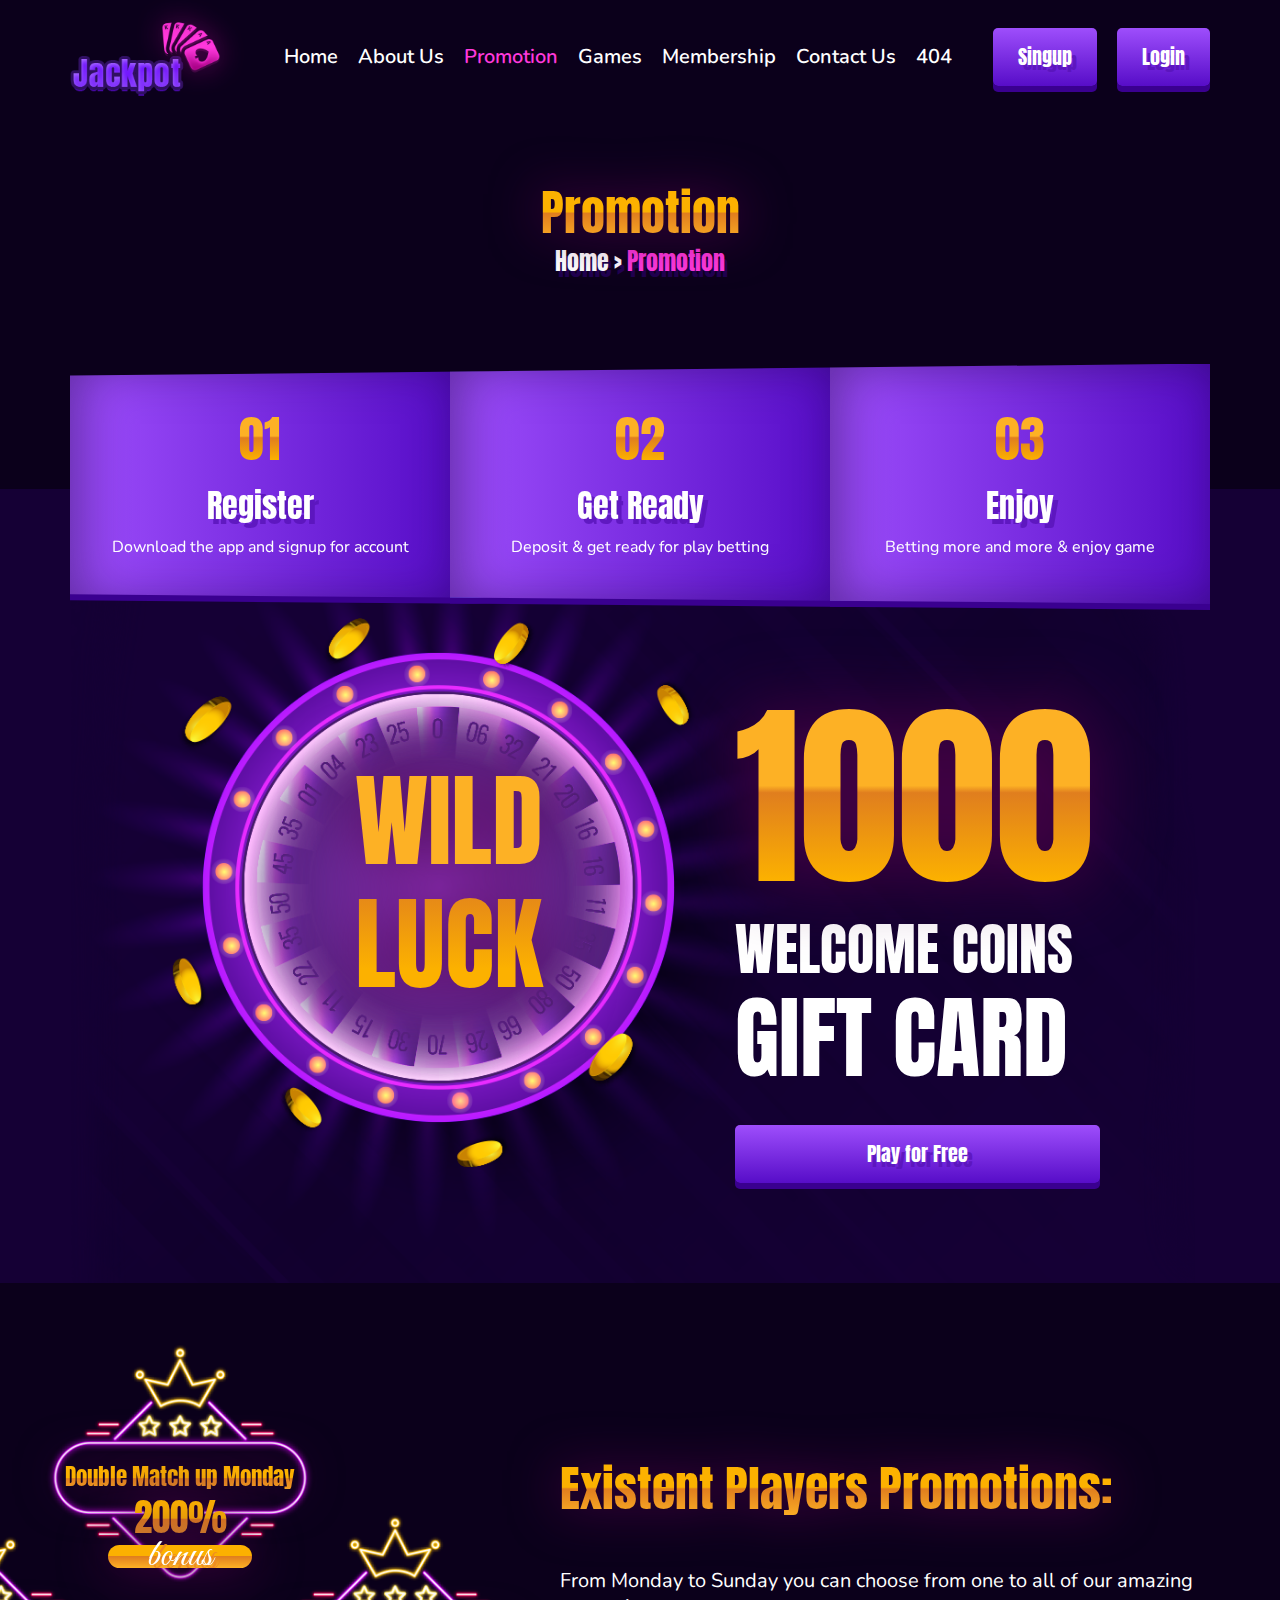
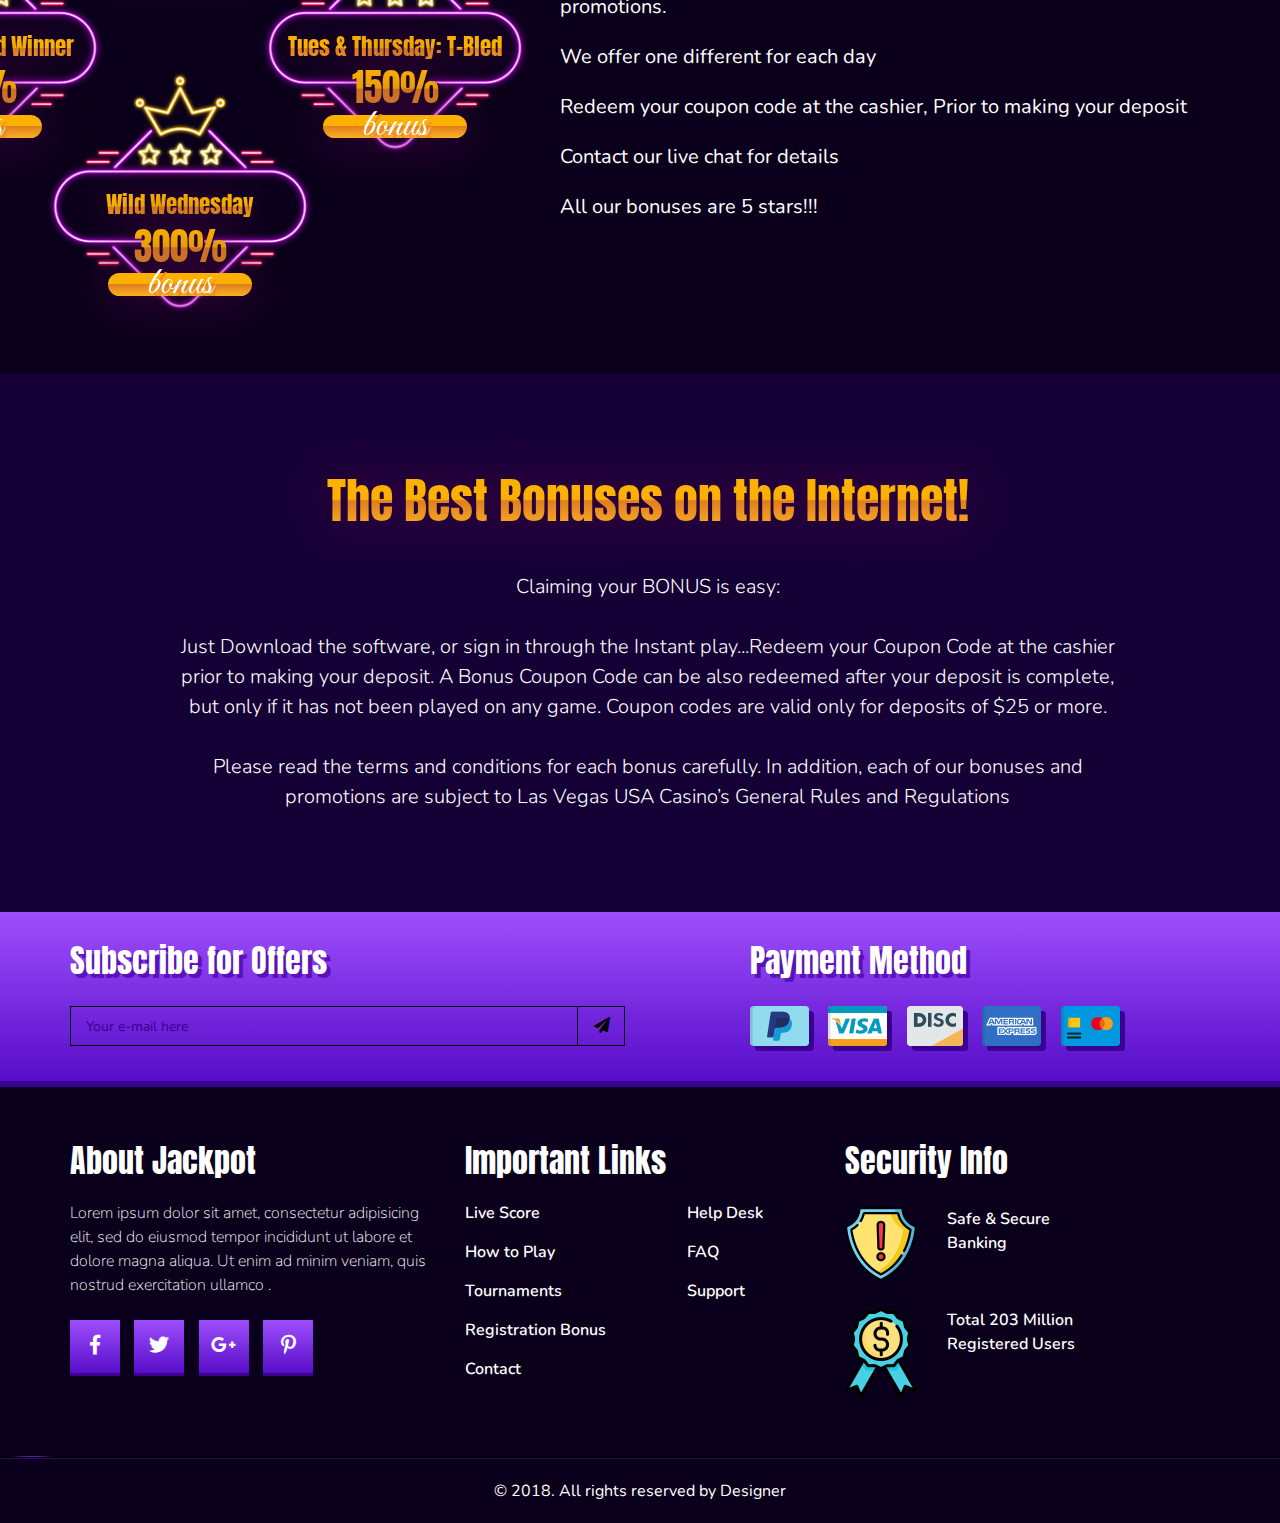
<file: promotion.html>
<!DOCTYPE html>
<html lang="en">


<head>
    <meta charset="UTF-8">
    <meta name="viewport" content="width=device-width, initial-scale=1, shrink-to-fit=no">
    <title>Promotion</title>
    <link href="https://fonts.googleapis.com/css?family=Nunito:200,300,400,600,700,800,900" rel="stylesheet">
    <link href="https://fonts.googleapis.com/css?family=Anton" rel="stylesheet">
    <link href="https://fonts.googleapis.com/css?family=Great+Vibes&amp;display=swap" rel="stylesheet">
    <link rel="stylesheet" href="css/all.min.css">
    <link rel="stylesheet" href="css/bootstrap.min.css">
    <link rel="stylesheet" href="css/slick.css">
    <link rel="stylesheet" href="css/style.css">
    <link rel="stylesheet" href="css/responsive.css">
</head>

<body>
    <!--=============================================
                    Menu part start
    ===========================================   -->
    <nav class="navbar navbar-expand-md menu_head">
        <div class="container p-md-0">
            <a class="navbar-brand" href="index.html"><img src="images/menu_logo.png" alt="menu_logo"
                    class="img-fluid"></a>
            <button class="navbar-toggler" type="button" data-toggle="collapse" data-target="#navbarNav"
                aria-controls="navbarNav" aria-expanded="false" aria-label="Toggle navigation">
                <i class="fas fa-bars"></i>
            </button>
            <div class="collapse navbar-collapse main_menu" id="navbarNav">
                <ul class="navbar-nav m-auto">
                    <li class="nav-item">
                        <a class="nav-link" href="index.html">Home</a>
                    </li>
                    <li class="nav-item">
                        <a class="nav-link" href="about.html">About Us</a>
                    </li>
                    <li class="nav-item">
                        <a class="nav-link active" href="promotion.html">Promotion</a>
                    </li>
                    <li class="nav-item">
                        <a class="nav-link" href="game.html">Games</a>
                    </li>
                    <li class="nav-item">
                        <a class="nav-link" href="membership.html">Membership</a>
                    </li>
                    <li class="nav-item">
                        <a class="nav-link" href="contact.html">Contact Us</a>
                    </li>
                    <li class="nav-item">
                        <a class="nav-link" href="error404.html">404</a>
                    </li>
                </ul>
                <a href="sign_up.html">Singup</a>
                <a href="login.html">Login</a>
            </div>
        </div>
    </nav>
    <!--=============================================
                    Menu part end
    ==============================================-->
    <!--=============================================
                    Promotion banner part Start
    ==============================================-->
    <section id="about_banner" class="promo_part">
        <div class="container">
            <div class="row text-center">
                <div class="col-lg-12">
                    <div class="about_menu">
                        <h2>Promotion</h2>
                        <div class="bread">
                            <a href="index.html">Home</a><span>&#62;</span><a class="active"
                                href="promotion.html">Promotion</a>
                        </div>
                    </div>
                </div>
            </div>
        </div>
    </section>
    <!--=============================================
                    Promotion banner part end
    ==============================================-->

    <!--=============================================
                    Promotion Coins part Start
    ==============================================-->
    <section id="promotion_banner">
        <div class="container">
            <div class="row flow_sha text-center d-none d-md-block">
                <div class="col-lg-12">
                    <div class="game_flow about_game promo_flow">
                        <div class="row m-0">
                            <div class="col-md-4 border_shadow">
                                <div class="game_text">
                                    <h2><span>0</span><span>1</span></h2>
                                    <h3>Register</h3>
                                    <p>Download the app and signup for account</p>
                                </div>
                            </div>
                            <div class="col-md-4 border_shadow">
                                <div class="game_text">
                                    <h2>02</h2>
                                    <h3>Get Ready</h3>
                                    <p>Deposit &amp; get ready for play betting</p>
                                </div>
                            </div>
                            <div class="col-md-4 border_shadow">
                                <div class="game_text">
                                    <h2>03</h2>
                                    <h3>Enjoy</h3>
                                    <p>Betting more and more &amp; enjoy game</p>
                                </div>
                            </div>
                        </div>
                    </div>
                </div>
            </div>
            <div class="row flow_sha text-center d-md-none">
                <div class="col-lg-12">
                    <div class="game_flow about_flow promo_flow">
                        <div class="row flow_slider">
                            <div class="col-lg-12 border_shadow">
                                <div class="game_text">
                                    <h2><span>0</span><span>1</span></h2>
                                    <h3>Register</h3>
                                    <p>Download the app and signup for account</p>
                                </div>
                            </div>
                            <div class="col-lg-12 border_shadow">
                                <div class="game_text">
                                    <h2>02</h2>
                                    <h3>Get Ready</h3>
                                    <p>Deposit &amp; get ready for play betting</p>
                                </div>
                            </div>
                            <div class="col-lg-12 border_shadow">
                                <div class="game_text">
                                    <h2>03</h2>
                                    <h3>Enjoy</h3>
                                    <p>Betting more and more &amp; enjoy game</p>
                                </div>
                            </div>
                            <div class="col-lg-12 border_shadow">
                                <div class="game_text">
                                    <h2><span>0</span><span>1</span></h2>
                                    <h3>Register</h3>
                                    <p>Download the app and signup for account</p>
                                </div>
                            </div>
                            <div class="col-lg-12 border_shadow">
                                <div class="game_text">
                                    <h2>02</h2>
                                    <h3>Get Ready</h3>
                                    <p>Deposit &amp; get ready for play betting</p>
                                </div>
                            </div>
                            <div class="col-lg-12 border_shadow">
                                <div class="game_text">
                                    <h2>03</h2>
                                    <h3>Enjoy</h3>
                                    <p>Betting more and more &amp; enjoy game</p>
                                </div>
                            </div>
                        </div>
                    </div>
                </div>
            </div>
        </div>
        <div class="container pro_banner">
            <div class="row m-0">
                <div class="col-lg-2 col-md-3 offset-lg-3 offset-md-2 p-md-0">
                    <div class="prom_banner_left">
                        <h3>Wild Luck</h3>
                    </div>
                </div>
                <div class="col-lg-4 col-md-4 pl-md-0 offset-md-2">
                    <div class="promo_banner_text">
                        <h1>1000</h1>
                        <h2>Welcome Coins<span>Gift Card</span></h2>
                        <a href="#">Play for Free</a>
                    </div>
                </div>
            </div>
        </div>
    </section>
    <!--=============================================
                    Promotion Coins part end
    ==============================================-->

    <!--=============================================
                    Promotion player part Start
    ==============================================-->
    <section id="promo_player_part">
        <div class="container">
            <div class="row">
                <div class="col-lg-5 col-sm-12 col-md-12">
                    <div class="pro_player_offer">
                        <div class="pro_offer_inner pro_offer1">
                            <img src="images/promo_shape1.png" class="img-fluid w-100" alt="promo_shape1">
                            <div class="overly">
                                <h4>Double Match up Monday</h4>
                                <h3>200%</h3>
                                <p>bonus</p>
                            </div>
                        </div>
                        <div class="pro_offer_inner pro_offer2">
                            <img src="images/promo_shape1.png" class="img-fluid w-100" alt="promo_shape1">
                            <div class="overly">
                                <h4>Tues &amp; Thursday: T-Bled</h4>
                                <h3>150%</h3>
                                <p>bonus</p>
                            </div>
                        </div>
                        <div class="pro_offer_inner pro_offer3">
                            <img src="images/promo_shape1.png" class="img-fluid w-100" alt="promo_shape1">
                            <div class="overly">
                                <h4>Wild Wednesday</h4>
                                <h3>300%</h3>
                                <p>bonus</p>
                            </div>
                        </div>
                        <div class="pro_offer_inner pro_offer4">
                            <img src="images/promo_shape1.png" class="img-fluid w-100" alt="promo_shape1">
                            <div class="overly">
                                <h4>Triple Weekend Winner</h4>
                                <h3>250%</h3>
                                <p>bonus</p>
                            </div>
                        </div>
                    </div>
                </div>
                <div class="col-lg-7 col-md-12">
                    <div class="pro_player_text">
                        <h2>Existent Players Promotions:</h2>
                        <p>From Monday to Sunday you can choose from one to all of our amazing promotions. <span>We
                                offer one different for each day</span> <span>Redeem your coupon code at the cashier,
                                Prior to making your deposit</span> <span>Contact our live chat for details</span>
                            <span>All our bonuses are 5 stars!!!</span> </p>
                    </div>
                </div>
            </div>
        </div>
    </section>
    <!--=============================================
                    Promotion player part end
    ==============================================-->

    <!--=============================================
                    Promotion bonus part Start
    ==============================================-->
    <section id="prom_bonus_part">
        <div class="container">
            <div class="row justify-content-center">
                <div class="col-lg-10 pr-md-0">
                    <div class="promo_bonus_text">
                        <h2>The Best Bonuses on the Internet!</h2>
                        <p>
                            <span>Claiming your BONUS is easy:</span>
                            <span>Just Download the software, or sign in through the Instant play...Redeem your Coupon
                                Code at the cashier prior to making your deposit. A Bonus Coupon Code can be also
                                redeemed after your deposit is complete, but only if it has not been played on any game.
                                Coupon codes are valid only for deposits of $25 or more.</span>
                            <span>Please read the terms and conditions for each bonus carefully. In addition, each of
                                our bonuses and promotions are subject to Las Vegas USA Casino’s General Rules and
                                Regulations</span>
                        </p>
                    </div>
                </div>
            </div>
        </div>
    </section>
    <!--=============================================
                    Promotion bonus part end
    ==============================================-->

    <!--=============================================
                    Payment part Start
    ==============================================-->
    <section id="payment_part">
        <div class="container">
            <div class="row">
                <div class="col-lg-6 col-md-6 col-12 pl-md-0">
                    <div class="subcrib">
                        <h3>Subscribe for Offers</h3>
                        <form action="#" class="pay_form">
                            <input type="email" placeholder="Your e-mail here">
                            <button class="pay_butt" type="submit">
                                <i class="fas fa-paper-plane"></i>
                            </button>
                        </form>
                    </div>
                </div>
                <div class="col-lg-5 col-md-6 col-12 pr-md-0 offset-lg-1">
                    <div class="pay_meth">
                        <h3>Payment Method</h3>
                        <a href="#"><img src="images/paycard1.png" alt="paycard1"></a>
                        <a href="#"><img src="images/paycard2.png" alt="paycard2"></a>
                        <a href="#"><img src="images/paycard3.png" alt="paycard3"></a>
                        <a href="#"><img src="images/paycard4.png" alt="paycard4"></a>
                        <a href="#"><img src="images/paycard5.png" alt="paycard5"></a>
                    </div>
                </div>
            </div>
        </div>
    </section>
    <!--=============================================
                    Payment part end
    ==============================================-->

    <!--=============================================
                    Footer part Start
    ==============================================-->
    <footer id="footer_part">
        <div class="container">
            <div class="row">
                <div class="col-lg-4 col-12 pl-md-0">
                    <div class="foot_about">
                        <h3>About Jackpot</h3>
                        <p>Lorem ipsum dolor sit amet, consectetur adipisicing elit, sed do eiusmod tempor incididunt ut
                            labore et dolore magna aliqua. Ut enim ad minim veniam, quis nostrud exercitation ullamco .
                        </p>
                        <a href="#"><i class="fab fa-facebook-f"></i></a>
                        <a href="#"><i class="fab fa-twitter"></i></a>
                        <a href="#"><i class="fab fa-google-plus-g"></i></a>
                        <a href="#"><i class="fab fa-pinterest-p"></i></a>
                    </div>
                </div>
                <div class="col-lg-4 col-sm-6 jhamela">
                    <div class="foot_info_head">
                        <h3>Important Links</h3>
                    </div>
                    <div class="row">
                        <div class="col-md-7">
                            <div class="foot_info_text">
                                <ul>
                                    <li><a href="#">Live Score</a></li>
                                    <li><a href="#">How to Play</a></li>
                                    <li><a href="#">Tournaments</a></li>
                                    <li><a href="#">Registration Bonus</a></li>
                                    <li><a href="#">Contact</a></li>
                                </ul>
                            </div>
                        </div>
                        <div class="col-md-5">
                            <div class="foot_info_text">
                                <ul>
                                    <li><a href="#">Help Desk</a></li>
                                    <li><a href="#">FAQ</a></li>
                                    <li><a href="#">Support</a></li>
                                </ul>
                            </div>
                        </div>
                    </div>
                </div>
                <div class="col-lg-4 col-sm-6 pr-md-0">
                    <div class="foot_secu">
                        <h3>Security Info</h3>
                        <div class="foot_secu_text">
                            <div class="">
                                <img src="images/foot_icon1.png" alt="foot_icon1">
                            </div>
                            <div class="">
                                <p>Safe &amp; Secure <span>Banking</span></p>
                            </div>
                        </div>
                        <div class="foot_secu_text">
                            <div class="">
                                <img src="images/foot_icon2.png" alt="foot_icon2">
                            </div>
                            <div class="">
                                <p>Total 203 Million <span>Registered Users</span></p>
                            </div>
                        </div>
                    </div>
                </div>
            </div>
        </div>
    </footer>

    <section>
        <div class="foot_bot text-center">
            <p>&copy; 2018. All rights reserved by Designer</p>
            <div class="effect">
                <img src="images/shape.png" alt="shape">
            </div>
        </div>
    </section>
    <!--=============================================
                    Footer part end
    ==============================================-->


    <script src="js/jquery-1.12.4.min.js"></script>
    <script src="js/popper.min.js"></script>
    <script src="js/bootstrap.min.js"></script>
    <script src="js/jquery.nicescroll.min.js"></script>
    <script src="js/jquery.countdown.min.js"></script>
    <script src="js/slick.min.js"></script>
    <script src="js/venobox.min.js"></script>
    <script src="js/script.js"></script>
</body>


</html>
</file>
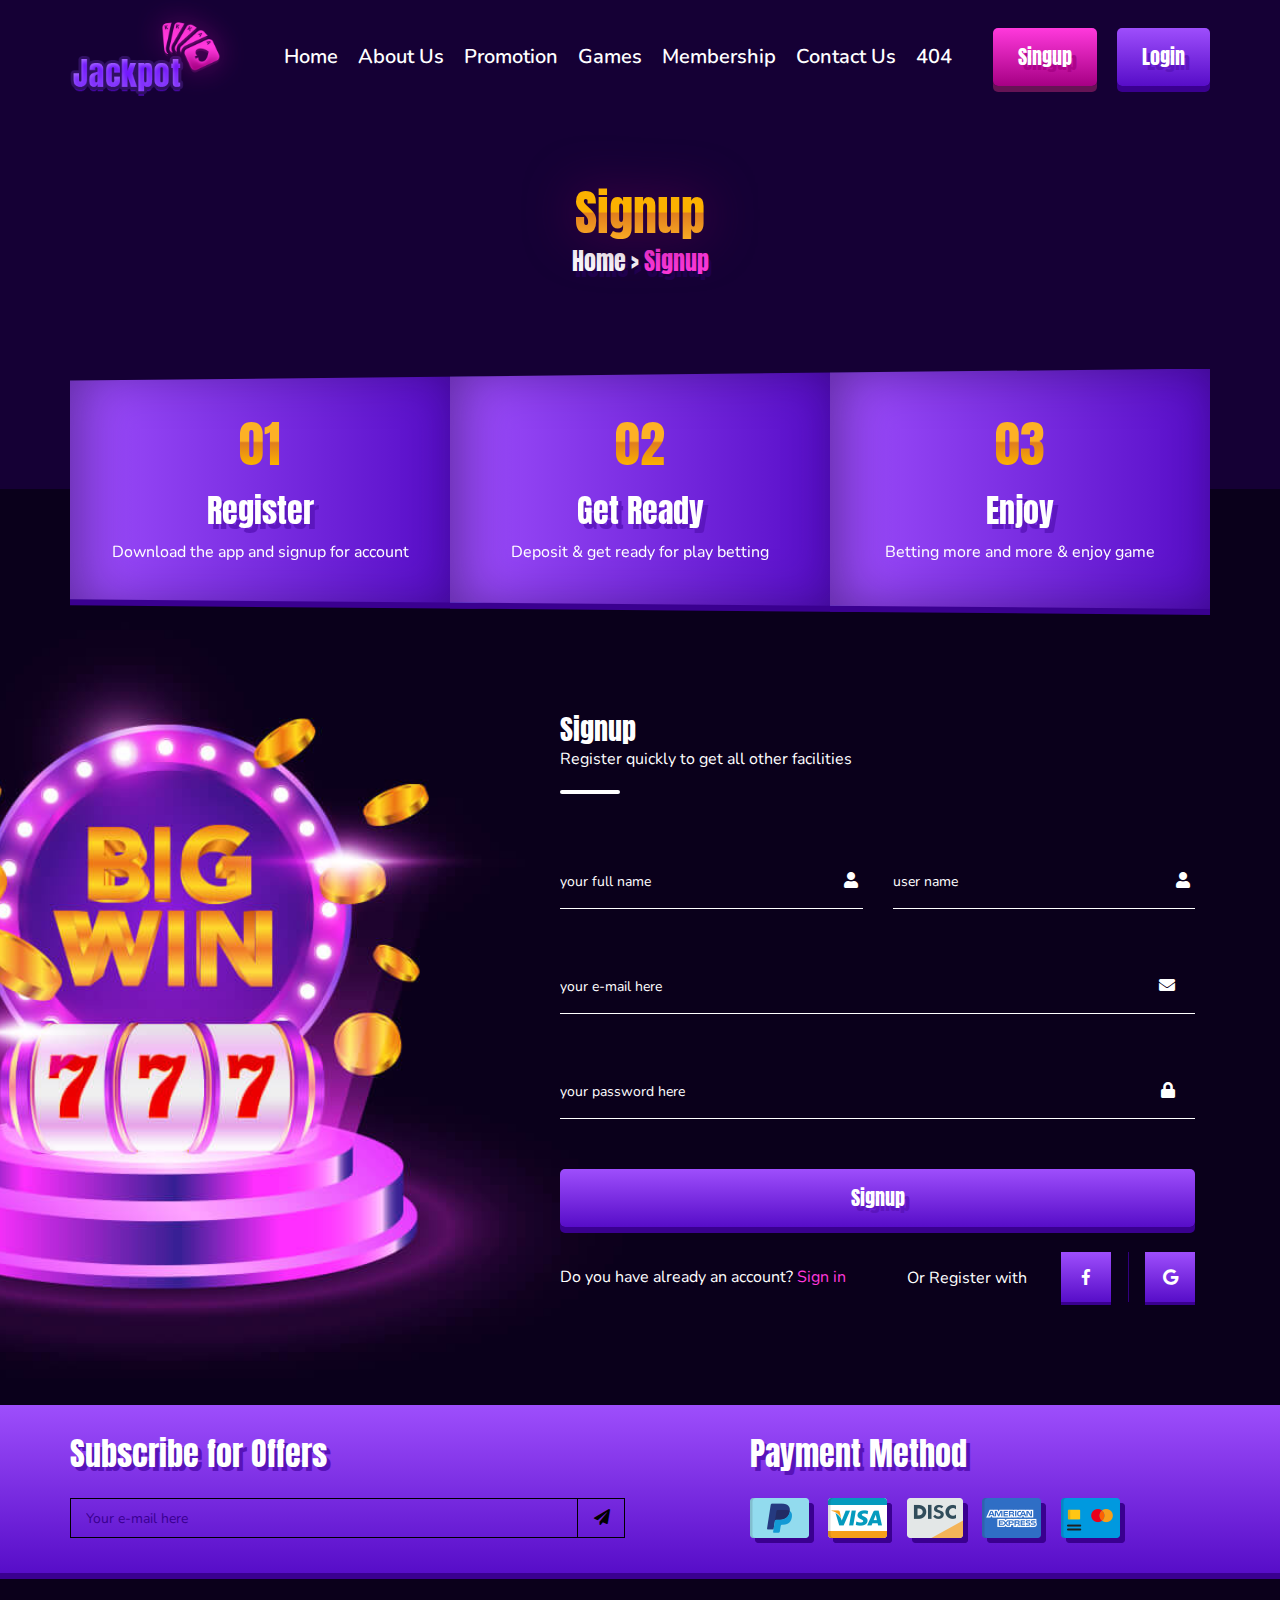
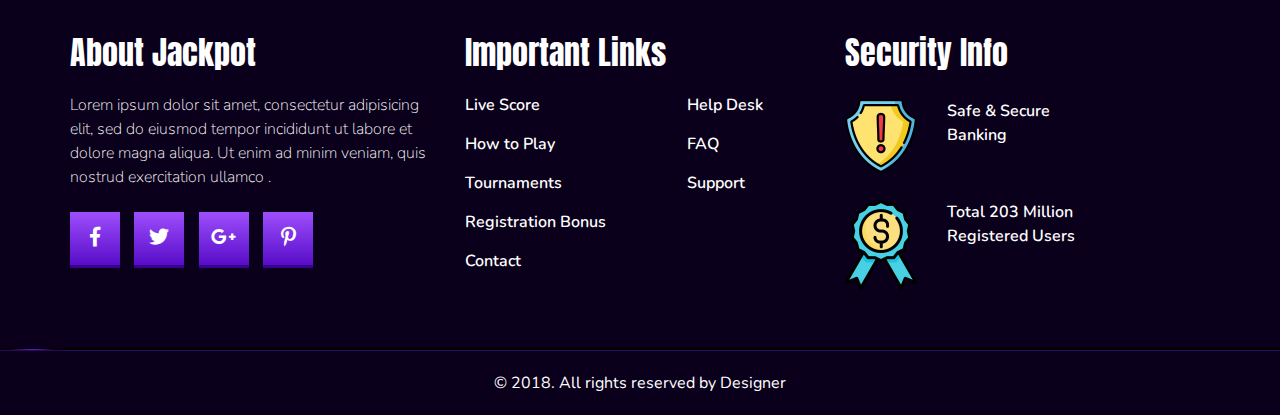
<file: sign_up.html>
<!DOCTYPE html>
<html lang="en">


<head>
    <meta charset="UTF-8">
    <meta name="viewport" content="width=device-width, initial-scale=1, shrink-to-fit=no">
    <title>Sign Up</title>
    <link href="https://fonts.googleapis.com/css?family=Nunito:200,300,400,600,700,800,900" rel="stylesheet">
    <link href="https://fonts.googleapis.com/css?family=Anton" rel="stylesheet">
    <link rel="stylesheet" href="css/all.min.css">
    <link rel="stylesheet" href="css/venobox.css">
    <link rel="stylesheet" href="css/bootstrap.min.css">
    <link rel="stylesheet" href="css/slick.css">
    <link rel="stylesheet" href="css/style.css">
    <link rel="stylesheet" href="css/responsive.css">
</head>

<body>
    <!--=============================================
                    Menu part start
    ===========================================   -->
    <nav class="navbar navbar-expand-md menu_head">
        <div class="container p-md-0">
            <a class="navbar-brand" href="index.html"><img src="images/menu_logo.png" alt="menu_logo"
                    class="img-fluid"></a>
            <button class="navbar-toggler" type="button" data-toggle="collapse" data-target="#navbarNav"
                aria-controls="navbarNav" aria-expanded="false" aria-label="Toggle navigation">
                <i class="fas fa-bars"></i>
            </button>
            <div class="collapse navbar-collapse main_menu" id="navbarNav">
                <ul class="navbar-nav m-auto">
                    <li class="nav-item">
                        <a class="nav-link" href="index.html">Home</a>
                    </li>
                    <li class="nav-item">
                        <a class="nav-link" href="about.html">About Us</a>
                    </li>
                    <li class="nav-item">
                        <a class="nav-link" href="promotion.html">Promotion</a>
                    </li>
                    <li class="nav-item">
                        <a class="nav-link" href="game.html">Games</a>
                    </li>
                    <li class="nav-item">
                        <a class="nav-link" href="membership.html">Membership</a>
                    </li>
                    <li class="nav-item">
                        <a class="nav-link" href="contact.html">Contact Us</a>
                    </li>
                    <li class="nav-item">
                        <a class="nav-link" href="error404.html">404</a>
                    </li>
                </ul>
                <a class="active" href="sign_up.html">Singup</a>
                <a href="login.html">Login</a>
            </div>
        </div>
    </nav>
    <!--=============================================
                    Menu part end
    ==============================================-->

    <!--=============================================
                    Signup banner part Start
    ==============================================-->
    <section id="about_banner">
        <div class="container">
            <div class="row text-center">
                <div class="col-lg-12">
                    <div class="about_menu">
                        <h2>Signup</h2>
                        <div class="bread">
                            <a href="index.html">Home</a><span>&#62;</span><a class="active"
                                href="sign_up.html">Signup</a>
                        </div>
                    </div>
                </div>
            </div>
        </div>
    </section>
    <!--=============================================
                    Signup banner part end
    ==============================================-->

    <!--=============================================
                  Signup part start
    ==============================================-->
    <section id="claim_part" class="client_bg client_bg2 sign_form_part">
        <div class="container">
            <div class="row flow_sha text-center d-none d-md-block">
                <div class="col-lg-12">
                    <div class="game_flow about_game game_page about_flow2">
                        <div class="row m-0">
                            <div class="col-md-4 border_shadow">
                                <div class="game_text">
                                    <h2><span>0</span><span>1</span></h2>
                                    <h3>Register</h3>
                                    <p>Download the app and signup for account</p>
                                </div>
                            </div>
                            <div class="col-md-4 border_shadow">
                                <div class="game_text">
                                    <h2>02</h2>
                                    <h3>Get Ready</h3>
                                    <p>Deposit &amp; get ready for play betting</p>
                                </div>
                            </div>
                            <div class="col-md-4 border_shadow">
                                <div class="game_text">
                                    <h2>03</h2>
                                    <h3>Enjoy</h3>
                                    <p>Betting more and more &amp; enjoy game</p>
                                </div>
                            </div>
                        </div>
                    </div>
                </div>
            </div>
            <div class="row flow_sha text-center d-md-none">
                <div class="col-lg-12">
                    <div class="game_flow about_flow game_page_flow">
                        <div class="row flow_slider">
                            <div class="col-lg-12 border_shadow">
                                <div class="game_text">
                                    <h2><span>0</span><span>1</span></h2>
                                    <h3>Register</h3>
                                    <p>Download the app and signup for account</p>
                                </div>
                            </div>
                            <div class="col-lg-12 border_shadow">
                                <div class="game_text">
                                    <h2>02</h2>
                                    <h3>Get Ready</h3>
                                    <p>Deposit &amp; get ready for play betting</p>
                                </div>
                            </div>
                            <div class="col-lg-12 border_shadow">
                                <div class="game_text">
                                    <h2>03</h2>
                                    <h3>Enjoy</h3>
                                    <p>Betting more and more &amp; enjoy game</p>
                                </div>
                            </div>
                            <div class="col-lg-12 border_shadow">
                                <div class="game_text">
                                    <h2><span>0</span><span>1</span></h2>
                                    <h3>Register</h3>
                                    <p>Download the app and signup for account</p>
                                </div>
                            </div>
                            <div class="col-lg-12 border_shadow">
                                <div class="game_text">
                                    <h2>02</h2>
                                    <h3>Get Ready</h3>
                                    <p>Deposit &amp; get ready for play betting</p>
                                </div>
                            </div>
                            <div class="col-lg-12 border_shadow">
                                <div class="game_text">
                                    <h2>03</h2>
                                    <h3>Enjoy</h3>
                                    <p>Betting more and more &amp; enjoy game</p>
                                </div>
                            </div>
                        </div>
                    </div>
                </div>
            </div>
            <div class="row signup_form_pad">
                <div class="col-lg-7 offset-lg-5">
                    <div class="main_signup">
                        <h4>Signup</h4>
                        <p>Register quickly to get all other facilities</p>
                        <form action="#">
                            <div class="signup_inner">
                                <div class="row fast_input">
                                    <div class="col sign_input_inner">
                                        <input type="text" placeholder="your full name">
                                        <i class="fas fa-user"></i>
                                    </div>
                                    <div class="col sign_input_inner">
                                        <input type="text" placeholder="user name">
                                        <i class="fas fa-user"></i>
                                    </div>
                                </div>
                                <div class="sign_input_inner">
                                    <input type="email" placeholder="your e-mail here">
                                    <i class="fas fa-envelope"></i>
                                </div>
                                <div class="sign_input_inner">
                                    <input type="password" placeholder="your password here">
                                    <i class="fas fa-lock"></i>
                                </div>
                                <button type="submit">Signup</button>
                                <p>Do you have already an account? <a href="#">Sign in</a></p>
                                <h6>
                                    <span>Or Register with</span>
                                    <a href="#"><i class="fab fa-facebook-f"></i></a>
                                    <a href="#"><i class="fab fa-google"></i></a>
                                </h6>
                            </div>
                        </form>
                    </div>
                </div>
            </div>
        </div>
    </section>

    <!--=============================================
                    Signup part end
    ===========================================   -->

    <!--=============================================
                    Payment part Start
    ==============================================-->
    <section id="payment_part">
        <div class="container">
            <div class="row">
                <div class="col-lg-6 col-md-6 col-12 pl-md-0">
                    <div class="subcrib">
                        <h3>Subscribe for Offers</h3>
                        <form action="#" class="pay_form">
                            <input type="email" placeholder="Your e-mail here">
                            <button class="pay_butt" type="submit">
                                <i class="fas fa-paper-plane"></i>
                            </button>
                        </form>
                    </div>
                </div>
                <div class="col-lg-5 col-md-6 col-12 pr-md-0 offset-lg-1">
                    <div class="pay_meth">
                        <h3>Payment Method</h3>
                        <a href="#"><img src="images/paycard1.png" alt="paycard1"></a>
                        <a href="#"><img src="images/paycard2.png" alt="paycard2"></a>
                        <a href="#"><img src="images/paycard3.png" alt="paycard3"></a>
                        <a href="#"><img src="images/paycard4.png" alt="paycard4"></a>
                        <a href="#"><img src="images/paycard5.png" alt="paycard5"></a>
                    </div>
                </div>
            </div>
        </div>
    </section>
    <!--=============================================
                    Payment part end
    ==============================================-->

    <!--=============================================
                    Footer part Start
    ==============================================-->
    <footer id="footer_part">
        <div class="container">
            <div class="row">
                <div class="col-lg-4 col-12 pl-md-0">
                    <div class="foot_about">
                        <h3>About Jackpot</h3>
                        <p>Lorem ipsum dolor sit amet, consectetur adipisicing elit, sed do eiusmod tempor incididunt ut
                            labore et dolore magna aliqua. Ut enim ad minim veniam, quis nostrud exercitation ullamco .
                        </p>
                        <a href="#"><i class="fab fa-facebook-f"></i></a>
                        <a href="#"><i class="fab fa-twitter"></i></a>
                        <a href="#"><i class="fab fa-google-plus-g"></i></a>
                        <a href="#"><i class="fab fa-pinterest-p"></i></a>
                    </div>
                </div>
                <div class="col-lg-4 col-sm-6 jhamela">
                    <div class="foot_info_head">
                        <h3>Important Links</h3>
                    </div>
                    <div class="row">
                        <div class="col-md-7">
                            <div class="foot_info_text">
                                <ul>
                                    <li><a href="#">Live Score</a></li>
                                    <li><a href="#">How to Play</a></li>
                                    <li><a href="#">Tournaments</a></li>
                                    <li><a href="#">Registration Bonus</a></li>
                                    <li><a href="#">Contact</a></li>
                                </ul>
                            </div>
                        </div>
                        <div class="col-md-5">
                            <div class="foot_info_text">
                                <ul>
                                    <li><a href="#">Help Desk</a></li>
                                    <li><a href="#">FAQ</a></li>
                                    <li><a href="#">Support</a></li>
                                </ul>
                            </div>
                        </div>
                    </div>
                </div>
                <div class="col-lg-4 col-sm-6 pr-md-0">
                    <div class="foot_secu">
                        <h3>Security Info</h3>
                        <div class="foot_secu_text">
                            <div class="">
                                <img src="images/foot_icon1.png" alt="foot_icon1">
                            </div>
                            <div class="">
                                <p>Safe &amp; Secure <span>Banking</span></p>
                            </div>
                        </div>
                        <div class="foot_secu_text">
                            <div class="">
                                <img src="images/foot_icon2.png" alt="foot_icon2">
                            </div>
                            <div class="">
                                <p>Total 203 Million <span>Registered Users</span></p>
                            </div>
                        </div>
                    </div>
                </div>
            </div>
        </div>
    </footer>

    <section>
        <div class="foot_bot text-center">
            <p>&copy; 2018. All rights reserved by Designer</p>
            <div class="effect">
                <img src="images/shape.png" alt="shape">
            </div>
        </div>
    </section>
    <!--=============================================
                    Footer part end
    ==============================================-->


    <script src="js/jquery-1.12.4.min.js"></script>
    <script src="js/popper.min.js"></script>
    <script src="js/bootstrap.min.js"></script>
    <script src="js/jquery.nicescroll.min.js"></script>
    <script src="js/jquery.countdown.min.js"></script>
    <script src="js/slick.min.js"></script>
    <script src="js/venobox.min.js"></script>
    <script src="js/script.js"></script>
</body>


</html>
</file>
<file: css/style.css>
/*========================================
            Common Css Start
========================================*/

* {
    margin: 0;
    padding: 0;
    outline: 0;
}

ul,
ol {
    list-style-type: none;
}

a {
    text-decoration: none;
    display: inline-block
}

a:hover {
    text-decoration: none;
}

img {
    vertical-align: middle;
}

h1,
h2,
h3,
h4,
h5,
h6,
p,
ul,
ol {
    margin: 0;
    padding: 0;
}


/*========================================
            Common Css End
========================================*/


/*========================================
            Menu part start 
========================================*/

.navbar {
    padding: 0;
    position: absolute;
    width: 100%;
    height: 98px;
    z-index: 999;
}

.navbar-brand {
    padding-top: 0;
    padding-bottom: 0;
}

.menu_fix {
    position: fixed;
    top: 0;
    left: 0;
    width: 100%;
    background: #000;
    padding-bottom: 18px;
}

.menu_head a img {
    height: 98px;
}

.main_menu ul li a.nav-link {
    padding: 10px 10px !important;
    display: inline-block;
    color: #fff;
    font-size: 20px;
    font-weight: 600;
    font-family: 'Nunito', sans-serif;
    transition: .5s;
    -webkit-transition: .5s;
    -moz-transition: .5s;
    -o-transition: .5s;
    -ms-transition: .5s;
}

.main_menu ul li a:hover {
    color: #ff39dc;
}

.main_menu ul li a.active {
    color: #ff39dc;
}

.main_menu {
    margin-top: 15px;
}

.main_menu > a {
    text-decoration: none;
    padding: 14px 25px;
    background: #9e4efc;
    background: -moz-linear-gradient(top, #9e4efc 0%, #570dc8 100%);
    background: -webkit-linear-gradient(top, #9e4efc 0%, #570dc8 100%);
    background: linear-gradient(to bottom, #9e4efc 0%, #570dc8 100%);
    filter: progid: DXImageTransform.Microsoft.gradient(startColorstr='#9e4efc', endColorstr='#570dc8', GradientType=0);
    margin-left: 20px;
    border-radius: 5px;
    color: #ffffff;
    font-size: 20px;
    font-weight: 400;
    font-family: 'Anton', sans-serif;
    -webkit-box-shadow: 0px 6px 0px 0px rgba(58, 0, 144, 1);
    -moz-box-shadow: 0px 6px 0px 0px rgba(58, 0, 144, 1);
    box-shadow: 0px 6px 0px 0px rgba(58, 0, 144, 1);
    text-shadow: 5px 5px 0px rgba(88, 19, 184, .8);
}

.main_menu > a:hover {
    background: #ff39dc;
    background: -moz-linear-gradient(top, #ff39dc 0%, #a60084 100%);
    background: -webkit-linear-gradient(top, #ff39dc 0%, #a60084 100%);
    background: linear-gradient(to bottom, #ff39dc 0%, #a60084 100%);
    filter: progid: DXImageTransform.Microsoft.gradient(startColorstr='#ff39dc', endColorstr='#a60084', GradientType=0);
    -webkit-box-shadow: 0px 6px 0px 0px rgba(102, 19, 85, 1);
    -moz-box-shadow: 0px 6px 0px 0px rgba(102, 19, 85, 1);
    box-shadow: 0px 6px 0px 0px rgba(102, 19, 85, 1);
    text-shadow: 5px 5px 0px rgba(166, 0, 132, 0.8);
}

.navbar-expand-lg .navbar-nav .nav-link {
    padding: 0 27px 0;
}

.main_menu > .active {
    background: #ff39dc;
    background: -moz-linear-gradient(top, #ff39dc 0%, #a60084 100%);
    background: -webkit-linear-gradient(top, #ff39dc 0%, #a60084 100%);
    background: linear-gradient(to bottom, #ff39dc 0%, #a60084 100%);
    filter: progid: DXImageTransform.Microsoft.gradient(startColorstr='#ff39dc', endColorstr='#a60084', GradientType=0);
    -webkit-box-shadow: 0px 6px 0px 0px rgba(102, 19, 85, 1);
    -moz-box-shadow: 0px 6px 0px 0px rgba(102, 19, 85, 1);
    box-shadow: 0px 6px 0px 0px rgba(102, 19, 85, 1);
    text-shadow: 5px 5px 0px rgba(166, 0, 132, 0.8);
}


/*========================================
            Menu part End 
========================================*/


/*========================================
            Banner part start 
========================================*/

#banner_part {
    background: #150035;
    padding: 250px 0 285px 0;
    position: relative;
}

.banner_img img {
    position: absolute;
    top: 50%;
    left: -90px;
    transform: translateY(-50%);
    height: 600px;
}

.banner_text h4 {
    color: #ffffff;
    font-size: 20px;
    font-weight: 400;
    font-family: 'Nunito', sans-serif;
    filter: drop-shadow(0 0 25px #4d0148);
}

.banner_text h1 {
    font-size: 305px;
    font-weight: 400;
    font-family: 'Anton', sans-serif;
    color: #fcb100;
    background: -webkit-linear-gradient(top, #fdb125 45%, #e07e1e 48%, #fcb100 85%);
    -webkit-background-clip: text;
    -webkit-text-fill-color: transparent;
    filter: drop-shadow(0 0 35px #4d0148);
    margin-top: -35px;
}

.banner_text p {
    text-align: center;
    color: #ffffff;
    font-size: 16px;
    font-weight: 400;
    font-family: 'Nunito', sans-serif;
    margin-top: -30px;
}

.banner_text a {
    text-decoration: none;
    display: inline-block;
    padding: 15px 30px;
    background: #9e4efc;
    background: -moz-linear-gradient(top, #9e4efc 0%, #570dc8 100%);
    background: -webkit-linear-gradient(top, #9e4efc 0%, #570dc8 100%);
    background: linear-gradient(to bottom, #9e4efc 0%, #570dc8 100%);
    filter: progid: DXImageTransform.Microsoft.gradient(startColorstr='#9e4efc', endColorstr='#570dc8', GradientType=0);
    border-radius: 5px;
    color: #ffffff;
    font-size: 20px;
    font-weight: 400;
    font-family: 'Anton', sans-serif;
    -webkit-box-shadow: 0px 6px 0px 0px rgba(58, 0, 144, 1);
    -moz-box-shadow: 0px 6px 0px 0px rgba(58, 0, 144, 1);
    box-shadow: 0px 6px 0px 0px rgba(58, 0, 144, 1);
    text-shadow: 5px 5px 0px rgba(88, 19, 184, .8);
    margin-top: 22px;
}

.banner_text a:hover {
    background: #ff39dc;
    background: -moz-linear-gradient(top, #ff39dc 0%, #a60084 100%);
    background: -webkit-linear-gradient(top, #ff39dc 0%, #a60084 100%);
    background: linear-gradient(to bottom, #ff39dc 0%, #a60084 100%);
    filter: progid: DXImageTransform.Microsoft.gradient(startColorstr='#ff39dc', endColorstr='#a60084', GradientType=0);
    -webkit-box-shadow: 0px 6px 0px 0px rgba(102, 19, 85, 1);
    -moz-box-shadow: 0px 6px 0px 0px rgba(102, 19, 85, 1);
    box-shadow: 0px 6px 0px 0px rgba(102, 19, 85, 1);
    text-shadow: 5px 5px 0px rgba(166, 0, 132, 0.8);
}


/*========================================
            Banner part End 
========================================*/


/*========================================
            Game part start 
========================================*/

#game_part {
    background: #0b001b;
    position: relative;
    padding: 179px 0 100px 0;
}

.game_flow {
    -webkit-clip-path: polygon(0 5%, 100% 0%, 100% 100%, 0 96%);
    clip-path: polygon(0 5%, 100% 0%, 100% 100%, 0 96%);
    position: absolute;
    top: -304px;
    left: 0;
    width: 100%;
}

.flow_sha {
    filter: drop-shadow(0px 6px 0px rgba(58, 0, 144, 1));
}

.border_shadow {
    -webkit-box-shadow: inset 10px 0px 50px 0px rgba(31, 7, 67, 0.5);
    -moz-box-shadow: inset 10px 0px 50px 0px rgba(31, 7, 67, 0.5);
    box-shadow: inset 10px 0px 50px 0px rgba(31, 7, 67, 0.5);
    background: #9e4efc;
    background: -moz-linear-gradient(left, #9e4efc 0%, #570dc8 100%);
    background: -webkit-linear-gradient(left, #9e4efc 0%, #570dc8 100%);
    background: linear-gradient(to right, #9e4efc 0%, #570dc8 100%);
    filter: progid: DXImageTransform.Microsoft.gradient(startColorstr='#9e4efc', endColorstr='#570dc8', GradientType=1);
    padding: 45px 15px;
    filter: drop-shadow(30px 10px 4px #4444dd);
}

.game_text h2 {
    color: #fcb100;
    background: -webkit-linear-gradient(top, #fdb125 45%, #e07e1e 48%, #fcb100 85%);
    -webkit-background-clip: text;
    -webkit-text-fill-color: transparent;
    font-size: 50px;
    font-weight: 400;
    font-family: 'Anton', sans-serif;
    margin-bottom: 18px;
}

.game_text h3 {
    color: #ffffff;
    font-size: 32px;
    font-weight: 400;
    font-family: 'Anton', sans-serif;
    margin-bottom: 10px;
    text-shadow: 5px 5px 0px rgba(88, 19, 184, .8);
}

.game_text p {
    color: #ffffff;
    font-size: 16px;
    font-weight: 400;
    font-family: 'Nunito', sans-serif;
}

.game_head {
    margin-top: 27px;
}

.game_head span {
    font-size: 48px;
    font-weight: 400;
    font-family: 'Anton', sans-serif;
    background: -webkit-linear-gradient(bottom, #fdb125 0%, #e07e1e 51%, #fcb100 54%);
    -webkit-background-clip: text;
    -webkit-text-fill-color: transparent;
    filter: drop-shadow(0 0 25px #4d0148);
    margin: 160px 0 60px 0;
}

.game_img {
    position: relative;
    margin-top: 46px;
}

.game_overly {
    position: absolute;
    left: 0;
    top: 0;
    width: 100%;
    height: 100%;
    background: rgba(0, 0, 0, .85);
    opacity: 0;
    transition: .5s;
    -webkit-transition: .5s;
    -moz-transition: .5s;
    -ms-transition: .5s;
    -o-transition: .5s;
}

.game_img .game_overly h3 {
    color: #fff;
    font-size: 24px;
    font-weight: 400;
    font-family: 'Anton', sans-serif;
    padding-bottom: 50px;
    position: absolute;
    left: 50%;
    top: 50%;
    transform: translate(-50%, -50%);
}

.game_img .game_overly a {
    padding: 14px 30px;
    background: #9e4efc;
    background: -moz-linear-gradient(top, #9e4efc 0%, #570dc8 100%);
    background: -webkit-linear-gradient(top, #9e4efc 0%, #570dc8 100%);
    background: linear-gradient(to bottom, #9e4efc 0%, #570dc8 100%);
    filter: progid: DXImageTransform.Microsoft.gradient(startColorstr='#9e4efc', endColorstr='#570dc8', GradientType=0);
    border-radius: 5px;
    color: #ffffff;
    font-size: 20px;
    font-weight: 400;
    font-family: 'Anton', sans-serif;
    -webkit-box-shadow: 0px 6px 0px 0px rgba(58, 0, 144, 1);
    -moz-box-shadow: 0px 6px 0px 0px rgba(58, 0, 144, 1);
    box-shadow: 0px 6px 0px 0px rgba(58, 0, 144, 1);
    text-shadow: 5px 5px 0px rgba(88, 19, 184, .8);
    display: inline-block;
    position: absolute;
    left: 50%;
    top: 70%;
    transform: translate(-50%, -50%);
}

.game_img .game_overly a:hover {
    background: #ff39dc;
    background: -moz-linear-gradient(top, #ff39dc 0%, #a60084 100%);
    background: -webkit-linear-gradient(top, #ff39dc 0%, #a60084 100%);
    background: linear-gradient(to bottom, #ff39dc 0%, #a60084 100%);
    filter: progid: DXImageTransform.Microsoft.gradient(startColorstr='#ff39dc', endColorstr='#a60084', GradientType=0);
    -webkit-box-shadow: 0px 6px 0px 0px rgba(102, 19, 85, 1);
    -moz-box-shadow: 0px 6px 0px 0px rgba(102, 19, 85, 1);
    box-shadow: 0px 6px 0px 0px rgba(102, 19, 85, 1);
    text-shadow: 5px 5px 0px rgba(166, 0, 132, 0.8);
}

.game_img:hover .game_overly {
    opacity: 1;
}

.game_img .game_overly gamea:hover {
    background: #1e5799;
    background: -moz-linear-gradient(top, #1e5799 0%, #fb36d7 0%, #aa0288 65%);
    background: -webkit-linear-gradient(top, #1e5799 0%, #fb36d7 0%, #aa0288 65%);
    background: linear-gradient(to bottom, #1e5799 0%, #fb36d7 0%, #aa0288 65%);
    -webkit-box-shadow: 0px 6px 0px 0px rgba(102, 19, 85, 1);
    -moz-box-shadow: 0px 6px 0px 0px rgba(102, 19, 85, 1);
    box-shadow: 0px 6px 0px 0px rgba(102, 19, 85, 1);
}


/*========================================
            Game part End 
========================================*/


/*========================================
            Claim part Start 
========================================*/

#claim_part {
    background: #150035;
    padding: 100px 0 100px 0;
}

.claim_text {
    padding-top: 60px;
}

.claim_text h2 {
    font-size: 48px;
    font-weight: 400;
    font-family: 'Anton', sans-serif;
    background: -webkit-linear-gradient(bottom, #fdb125 0%, #e07e1e 51%, #fcb100 54%);
    -webkit-background-clip: text;
    -webkit-text-fill-color: transparent;
    filter: drop-shadow(0 0 25px #4d0148);
}

.claim_text p {
    color: #fff;
    font-size: 16px;
    font-weight: 400;
    font-family: 'Nunito', sans-serif;
    padding-top: 50px;
}

.claim_text p span {
    display: block;
    padding-top: 20px;
}

.claim_text a {
    text-decoration: none;
    padding: 14px 30px;
    background: #9e4efc;
    background: -moz-linear-gradient(top, #9e4efc 0%, #570dc8 100%);
    background: -webkit-linear-gradient(top, #9e4efc 0%, #570dc8 100%);
    background: linear-gradient(to bottom, #9e4efc 0%, #570dc8 100%);
    filter: progid: DXImageTransform.Microsoft.gradient(startColorstr='#9e4efc', endColorstr='#570dc8', GradientType=0);
    border-radius: 5px;
    color: #ffffff;
    font-size: 20px;
    font-weight: 400;
    font-family: 'Anton', sans-serif;
    -webkit-box-shadow: 0px 6px 0px 0px rgba(58, 0, 144, 1);
    -moz-box-shadow: 0px 6px 0px 0px rgba(58, 0, 144, 1);
    box-shadow: 0px 6px 0px 0px rgba(58, 0, 144, 1);
    text-shadow: 5px 5px 0px rgba(88, 19, 184, .8);
    display: inline-block;
    margin-top: 25px;
}

.claim_text a:hover {
    background: #ff39dc;
    background: -moz-linear-gradient(top, #ff39dc 0%, #a60084 100%);
    background: -webkit-linear-gradient(top, #ff39dc 0%, #a60084 100%);
    background: linear-gradient(to bottom, #ff39dc 0%, #a60084 100%);
    filter: progid: DXImageTransform.Microsoft.gradient(startColorstr='#ff39dc', endColorstr='#a60084', GradientType=0);
    -webkit-box-shadow: 0px 6px 0px 0px rgba(102, 19, 85, 1);
    -moz-box-shadow: 0px 6px 0px 0px rgba(102, 19, 85, 1);
    box-shadow: 0px 6px 0px 0px rgba(102, 19, 85, 1);
    text-shadow: 5px 5px 0px rgba(166, 0, 132, 0.8);
}


/*========================================
            Claim part End 
========================================*/


/*========================================
            Membership part Start 
========================================*/

#pricing_part {
    background: #0b001b;
    padding: 95px 0 130px 0;
}

.pricing_inner {
    background: -moz-linear-gradient(top, #1e5799 0%, #590fca 0%, #9a4bf9 50%);
    background: -webkit-linear-gradient(top, #1e5799 0%, #590fca 0%, #9a4bf9 50%);
    background: linear-gradient(to top, #1e5799 0%, #590fca 0%, #9a4bf9 50%);
    padding: 0 0 40px 0;
    border-radius: 5px;
    position: relative;
    transition: all .5s linear;
    /*
    -webkit-transition: .5s;
    -moz-transition: .5s;
    -o-transition: .5s;
    -ms-transition: .5s;
*/
}

.pricing_head {
    margin-bottom: 57px;
}

.pricing_inner_head {
    position: relative;
}

.pricing_head h2 {
    font-size: 48px;
    font-weight: 400;
    font-family: 'Anton', sans-serif;
    background: -webkit-linear-gradient(bottom, #fdb125 0%, #e07e1e 51%, #fcb100 54%);
    background-clip: border-box;
    -webkit-background-clip: text;
    -webkit-text-fill-color: transparent;
    filter: drop-shadow(0 0 25px #4d0148);
}

.pricing_inner_head h2 {
    font-size: 20px;
    color: #fff;
    font-weight: 600;
    font-family: 'Nunito', sans-serif;
    padding: 20px 0;
    background: #1e5799;
    background: -moz-linear-gradient(top, #1e5799 0%, #fb36d7 0%, #aa0288 65%);
    background: -webkit-linear-gradient(top, #1e5799 0%, #fb36d7 0%, #aa0288 65%);
    background: linear-gradient(to bottom, #1e5799 0%, #fb36d7 0%, #aa0288 65%);
    border-top-right-radius: 5px;
    border-top-left-radius: 5px;
    transition: .5s;
    -webkit-transition: .5s;
    -moz-transition: .5s;
    -o-transition: .5s;
    -ms-transition: .5s;
    opacity: 0;
    position: absolute;
    top: -60px;
    left: 0;
    width: 100%;
    border-bottom: 6px solid #661355;
}

.price_main:hover .pricing_inner_head h2 {
    opacity: 1;
}

.pricing_inner h3 {
    color: #fff;
    font-size: 32px;
    font-weight: 400;
    font-family: 'Anton', sans-serif;
    padding-bottom: 12px;
    padding-top: 60px;
}

.pricing_inner h4 {
    color: #fff;
    font-size: 50px;
    font-weight: 700;
    font-family: 'Nunito', sans-serif;
}

.pricing_inner p {
    color: #fff;
    font-size: 14px;
    font-weight: 400;
    font-family: 'Nunito', sans-serif;
    padding-bottom: 22px;
    border-bottom: 1px solid #6428b4;
}

.pricing_inner ul li {
    color: #fff;
    font-size: 16px;
    font-weight: 600;
    font-family: 'Nunito', sans-serif;
    padding: 9px;
}

.pricing_inner ul li:first-child {
    padding-top: 30px;
}

.pricing_inner ul li:last-child {
    padding-bottom: 15px;
}

.pricing_inner a {
    text-decoration: none;
    padding: 14px 30px;
    background: #9e4efc;
    background: -moz-linear-gradient(top, #9e4efc 0%, #570dc8 100%);
    background: -webkit-linear-gradient(top, #9e4efc 0%, #570dc8 100%);
    background: linear-gradient(to bottom, #9e4efc 0%, #570dc8 100%);
    filter: progid: DXImageTransform.Microsoft.gradient(startColorstr='#9e4efc', endColorstr='#570dc8', GradientType=0);
    border-radius: 5px;
    color: #ffffff;
    font-size: 20px;
    font-weight: 400;
    font-family: 'Anton', sans-serif;
    -webkit-box-shadow: 0px 6px 0px 0px rgba(58, 0, 144, 1);
    -moz-box-shadow: 0px 6px 0px 0px rgba(58, 0, 144, 1);
    box-shadow: 0px 6px 0px 0px rgba(58, 0, 144, 1);
    text-shadow: 5px 5px 0px rgba(88, 19, 184, .8);
    display: inline-block;
    position: absolute;
    left: 50%;
    bottom: -25px;
    transform: translateX(-50%);
}

.price_main:hover .pricing_inner a {
    background: #ff39dc;
    background: -moz-linear-gradient(top, #ff39dc 0%, #a60084 100%);
    background: -webkit-linear-gradient(top, #ff39dc 0%, #a60084 100%);
    background: linear-gradient(to bottom, #ff39dc 0%, #a60084 100%);
    filter: progid: DXImageTransform.Microsoft.gradient(startColorstr='#ff39dc', endColorstr='#a60084', GradientType=0);
    -webkit-box-shadow: 0px 6px 0px 0px rgba(102, 19, 85, 1);
    -moz-box-shadow: 0px 6px 0px 0px rgba(102, 19, 85, 1);
    box-shadow: 0px 6px 0px 0px rgba(102, 19, 85, 1);
    text-shadow: 5px 5px 0px rgba(166, 0, 132, 0.8);
}

.pricing_inner:hover {
    transform: translateY(30px);
}

.pricing_inner:hover .pricing_inner_head {
    opacity: 1;
}


/*========================================
            Membership part End 
========================================*/


/*========================================
            Tounament part Start 
========================================*/

#tounament_part {
    background: #150035;
    padding: 92px 0 100px 0;
}

.touna_head_left h3 {
    font-size: 40px;
    font-weight: 400;
    font-family: 'Anton', sans-serif;
    background: -webkit-linear-gradient(bottom, #fdb125 0%, #e07e1e 40%, #fcb100 45%);
    background-clip: border-box;
    -webkit-background-clip: text;
    -webkit-text-fill-color: transparent;
    filter: drop-shadow(0 0 25px #4d0148);
    position: relative;
}

.touna_head_left h3:after {
    position: absolute;
    content: '';
    left: 0;
    bottom: -30px;
    width: 100%;
    height: 3px;
    color: #fcb100;
    background: #000000;
    background: -moz-linear-gradient(top, #000000 67%, #290a59 67%);
    background: -webkit-linear-gradient(top, #000000 67%, #290a59 67%);
    background: linear-gradient(to bottom, #000000 67%, #290a59 67%);
    filter: progid: DXImageTransform.Microsoft.gradient(startColorstr='#000000', endColorstr='#290a59', GradientType=0);
}

.touna_head_left h3 .effect2 {
    position: absolute;
    left: 0;
    bottom: -51px;
    animation: lineshine2 10s infinite;
    animation-direction: alternate;
    z-index: 99;
}

.touna_head_left h3 .effect3 {
    position: absolute;
    left: 0;
    bottom: -51px;
    animation: lineshine3 10s infinite;
    animation-direction: alternate;
    z-index: 99;
}

.touna_left_inner {
    margin-top: 65px;
}

.touna_left_inner .card {
    background: #150035;
    border: none;
    background-clip: inherit;
}

.touna_left_inner .card.add_border {
    border: 1px solid #fcb100;
    border-radius: 0;
}

.touna_left_inner button {
    text-decoration: none !important;
    padding-left: 30px !important;
    width: 100%;
    text-align: left;
    margin-top: 25px;
}

.touna_left_inner button i {
    float: right;
    color: #fffeff;
    padding-right: 50px;
    padding-top: 9px;
}

.touna_left_inner button span {
    color: #fffeff;
    font-size: 20px;
    font-weight: 400;
    font-family: 'Nunito', sans-serif;
}

.touna_head_left .card-header {
    padding: 0;
}

.touna_head_left .card-body {
    padding: 0;
    padding-left: 30px;
}

.touna_head_left .btn {
    padding: 0;
}

.card-body p {
    color: #fffeff;
    font-size: 16px;
    font-weight: 400;
    font-family: 'Nunito', sans-serif;
    padding-bottom: 25px;
}

.btn:not(:disabled):not(.disabled) {
    padding-bottom: 25px;
}

.accordion .add_border:not(:first-of-type):not(:last-of-type) {
    border-bottom: 1px solid #fcb100 !important;
}

.coun_text {
    margin-top: 85px;
}

.coun_text h4 {
    color: #fff;
    font-size: 20px;
    font-weight: 600;
    font-family: 'Nunito', sans-serif;
}

.coundown {
    float: left;
    margin-top: 65px;
    border: 1px solid #fcb100;
    height: 70px;
    width: 70px;
    margin-left: 18px;
    border-radius: 5px;
    text-align: center;
    padding-top: 5px;
}

.cou_mar {
    margin-left: 0;
}

.coundown span {
    color: #fcb100;
    font-size: 20px;
    font-weight: 600;
    font-family: 'Nunito', sans-serif;
}

.coundown p {
    color: #fcb100;
    font-size: 20px;
    font-weight: 600;
    font-family: 'Nunito', sans-serif;
}

.tun_scroll {
    padding-right: 15px;
    height: 320px;
}

.scl_pad {
    padding-top: 20px;
    padding-bottom: 20px;
}

.tun_border::after {
    position: absolute;
    content: '';
    left: 0;
    bottom: -20px;
    width: 100%;
    height: 3px;
    color: #fcb100;
    background: #000000;
    background: -moz-linear-gradient(top, #000000 67%, #290a59 67%);
    background: -webkit-linear-gradient(top, #000000 67%, #290a59 67%);
    background: linear-gradient(to bottom, #000000 67%, #290a59 67%);
    filter: progid: DXImageTransform.Microsoft.gradient(startColorstr='#000000', endColorstr='#290a59', GradientType=0);
}

.scll_main {
    display: flex;
}

.toun_scroll_name {
    margin-right: 10px;
}

.toun_scroll_name h5,
p {
    color: #fff;
    font-size: 16px;
    font-weight: 400;
    font-family: 'Nunito', sans-serif;
}

.pad_today {
    padding-bottom: 30px;
}

.card_border {
    border: 1px solid red !important;
}


/*========================================
            Tounament part End 
========================================*/


/*========================================
            Payment part Start 
========================================*/

#payment_part {
    padding: 30px 0;
    background: #9e4efc;
    background: -moz-linear-gradient(top, #9e4efc 0%, #570dc8 100%);
    background: -webkit-linear-gradient(top, #9e4efc 0%, #570dc8 100%);
    background: linear-gradient(to bottom, #9e4efc 0%, #570dc8 100%);
    filter: progid: DXImageTransform.Microsoft.gradient(startColorstr='#9e4efc', endColorstr='#570dc8', GradientType=0);
    -webkit-box-shadow: 0px 6px 0px 0px rgba(58, 0, 144, 1);
    -moz-box-shadow: 0px 6px 0px 0px rgba(58, 0, 144, 1);
    box-shadow: 0px 6px 0px 0px rgba(58, 0, 144, 1);
    border-bottom: 6px solid #3a0090;
}

.subcrib h3 {
    color: #fff;
    font-size: 32px;
    font-weight: 400;
    font-family: 'Anton', sans-serif;
    text-shadow: 4px 4px 0px #5813b8;
    padding-bottom: 15px;
}

.pay_form {
    position: relative;
}

.pay_form input {
    width: 100%;
    height: 40px;
    background: transparent;
    border: 1px solid #000;
    margin-top: 10px;
    padding-left: 15px;
    color: #fff;
    padding-right: 50px;
}

.pay_form input::placeholder {
    color: #3a0090;
    font-size: 14px;
    font-weight: 400;
    font-family: 'Nunito', sans-serif;
}

.pay_butt {
    position: absolute;
    right: 0;
    top: 10px;
    height: 40px;
    width: 48px;
    background: transparent;
    border: none;
    border-left: 1px solid #000;
    cursor: pointer;
}

.pay_butt:focus {
    outline: 0;
}

.pay_meth h3 {
    color: #fff;
    font-size: 32px;
    font-weight: 400;
    font-family: 'Anton', sans-serif;
    text-shadow: 4px 4px 0px #5813b8;
    padding-bottom: 15px;
}

.pay_meth a img {
    padding-right: 10px;
    margin-top: 10px;
}


/*========================================
            Payment part End 
========================================*/


/*========================================
            Footer part Start 
========================================*/

#footer_part {
    padding: 55px 0 34px 0;
    background: #0b001b;
    -webkit-box-shadow: 0px 3px 0px 0px rgba(0, 0, 0, 1);
    -moz-box-shadow: 0px 3px 0px 0px rgba(0, 0, 0, 1);
    box-shadow: 0px 3px 0px 0px rgba(0, 0, 0, 1);
}

.foot_about h3 {
    color: #fff;
    font-size: 32px;
    font-weight: 400;
    font-family: 'Anton', sans-serif;
    padding-bottom: 21px;
}

.foot_about p {
    color: #fff;
    font-size: 16px;
    font-weight: 200;
    font-family: 'Nunito', sans-serif;
    padding-bottom: 23px;
}

.foot_about i {
    font-size: 20px;
    color: #fff;
    height: 53px;
    width: 50px;
    background: #9e4efc;
    background: -moz-linear-gradient(top, #9e4efc 0%, #570dc8 100%);
    background: -webkit-linear-gradient(top, #9e4efc 0%, #570dc8 100%);
    background: linear-gradient(to bottom, #9e4efc 0%, #570dc8 100%);
    filter: progid: DXImageTransform.Microsoft.gradient(startColorstr='#9e4efc', endColorstr='#570dc8', GradientType=0);
    text-align: center;
    line-height: 50px;
    margin-right: 10px;
    cursor: pointer;
    -webkit-box-shadow: 0px 3px 0px 0px rgba(58, 0, 144, 1);
    -moz-box-shadow: 0px 3px 0px 0px rgba(58, 0, 144, 1);
    box-shadow: 0px 3px 0px 0px rgba(58, 0, 144, 1);
}

.foot_about i:hover {
    background: #ff39dc;
    background: -moz-linear-gradient(top, #ff39dc 0%, #a60084 100%);
    background: -webkit-linear-gradient(top, #ff39dc 0%, #a60084 100%);
    background: linear-gradient(to bottom, #ff39dc 0%, #a60084 100%);
    filter: progid: DXImageTransform.Microsoft.gradient(startColorstr='#ff39dc', endColorstr='#a60084', GradientType=0);
    -webkit-box-shadow: 0px 3px 0px 0px rgba(102, 19, 85, 1);
    -moz-box-shadow: 0px 3px 0px 0px rgba(102, 19, 85, 1);
    box-shadow: 0px 3px 0px 0px rgba(102, 19, 85, 1);
}

.foot_info_head h3 {
    color: #fff;
    font-size: 32px;
    font-weight: 400;
    font-family: 'Anton', sans-serif;
    padding-bottom: 21px;
}

.foot_secu_text {
    display: flex;
}

.foot_info_text ul li a {
    color: #fff;
    font-size: 16px;
    font-weight: 600;
    font-family: 'Nunito', sans-serif;
    padding-bottom: 15px;
    display: inline-block;
    transition: all linear .5s;
    -webkit-transition: all linear .5s;
    -moz-transition: all linear .5s;
    -o-transition: all linear .5s;
    -ms-transition: all linear .5s;
}

.foot_info_text ul li a:hover {
    color: #ff39dc;
}

.foot_secu h3 {
    color: #fff;
    font-size: 32px;
    font-weight: 400;
    font-family: 'Anton', sans-serif;
    padding-bottom: 27px;
}

.foot_secu_text {
    padding-bottom: 27px;
}

.foot_secu_text p {
    color: #fff;
    font-size: 16px;
    font-weight: 600;
    font-family: 'Nunito', sans-serif;
    padding-left: 30px;
}

.foot_secu_text p span {
    display: block;
}

.foot_bot {
    padding: 20px 0;
    background: #0b001b;
    position: relative;
}

.foot_bot:after {
    position: absolute;
    content: '';
    left: 0;
    top: -3px;
    width: 100%;
    height: 3px;
    color: #fcb100;
    background: #000000;
    background: -moz-linear-gradient(top, #000000 67%, #290a59 67%);
    background: -webkit-linear-gradient(top, #000000 67%, #290a59 67%);
    background: linear-gradient(to bottom, #000000 67%, #290a59 67%);
    filter: progid: DXImageTransform.Microsoft.gradient(startColorstr='#000000', endColorstr='#290a59', GradientType=0);
}

.effect {
    position: absolute;
    left: 0;
    top: -15px;
    animation: lineshine 10s infinite;
    animation-direction: alternate;
    z-index: 999;
}

@-webkit-keyframes lineshine {
    form {
        left: 0;
    }
    to {
        left: 95%;
    }
}

@-webkit-keyframes lineshine2 {
    form {
        left: 0;
    }
    to {
        left: 91%;
    }
}

@-webkit-keyframes lineshine3 {
    form {
        left: 0;
    }
    to {
        left: 88%;
    }
}


/*========================================
            Footer part End 
========================================*/


/*========================================
            Home Page End 
========================================*/


/*========================================
            About Page Start 
========================================*/


/*========================================
            About Banner Start 
========================================*/

#about_banner {
    padding: 185px 0 210px 0;
    background: #150035;
}

.about_menu h2 {
    font-size: 48px;
    font-weight: 400;
    font-family: 'Anton', sans-serif;
    background: -webkit-linear-gradient(bottom, #fdb125 0%, #e07e1e 51%, #fcb100 54%);
    background-clip: border-box;
    -webkit-background-clip: text;
    -webkit-text-fill-color: transparent;
    filter: drop-shadow(0 0 25px #4d0148);
}

.bread span {
    color: #fff;
    font-size: 24px;
    font-weight: 400;
    font-family: 'Anton', sans-serif;
    text-shadow: 3px 6px 0px #1f004f;
    padding: 0 5px;
}

.bread a {
    color: #fff;
    font-size: 24px;
    font-weight: 400;
    font-family: 'Anton', sans-serif;
    text-align: center;
    text-shadow: 3px 6px 0px #1f004f;
    display: inline-block;
}

.bread a.active {
    color: #ff39dc;
}


/*========================================
            About Banner End 
========================================*/


/*========================================
            About Video Start 
========================================*/

.client_bg {
    background: #0b001b !important;
}

.about_game {
    top: -220px;
}

.abou_clie {
    padding-top: 123px
}

.about_play {
    padding-top: 80px;
}

.about_play p {
    color: #fff;
    font-size: 16px;
    font-weight: 400;
    font-family: 'Nunito', sans-serif;
}

.about_play p span {
    display: block;
    padding-top: 20px;
}

.about_play .paly_1st {
    text-decoration: none;
    display: inline-block;
    padding: 15px 30px;
    background: -moz-linear-gradient(top, #1e5799 0%, #590fca 0%, #9a4bf9 50%);
    background: -webkit-linear-gradient(top, #1e5799 0%, #590fca 0%, #9a4bf9 50%);
    background: linear-gradient(to top, #1e5799 0%, #590fca 0%, #9a4bf9 50%);
    border-radius: 5px;
    color: #ffffff;
    font-size: 20px;
    font-weight: 400;
    font-family: 'Anton', sans-serif;
    -webkit-box-shadow: 0px 6px 0px 0px rgba(58, 0, 144, 1);
    -moz-box-shadow: 0px 6px 0px 0px rgba(58, 0, 144, 1);
    box-shadow: 0px 6px 0px 0px rgba(58, 0, 144, 1);
    text-shadow: 5px 5px 0px rgba(88, 19, 184, .8);
    margin-top: 26px;
}

.about_play .paly_1st:hover {
    background: #ff39dc;
    background: -moz-linear-gradient(top, #ff39dc 0%, #a60084 100%);
    background: -webkit-linear-gradient(top, #ff39dc 0%, #a60084 100%);
    background: linear-gradient(to bottom, #ff39dc 0%, #a60084 100%);
    filter: progid: DXImageTransform.Microsoft.gradient(startColorstr='#ff39dc', endColorstr='#a60084', GradientType=0);
    -webkit-box-shadow: 0px 6px 0px 0px rgba(102, 19, 85, 1);
    -moz-box-shadow: 0px 6px 0px 0px rgba(102, 19, 85, 1);
    box-shadow: 0px 6px 0px 0px rgba(102, 19, 85, 1);
    text-shadow: 5px 5px 0px rgba(166, 0, 132, 0.8);
}

.about_play .play_but i {
    color: #fff;
    height: 50px;
    width: 50px;
    font-size: 16px;
    text-align: center;
    border-radius: 50%;
    background: -moz-linear-gradient(top, #1e5799 0%, #590fca 0%, #9a4bf9 50%);
    background: -webkit-linear-gradient(top, #1e5799 0%, #590fca 0%, #9a4bf9 50%);
    background: linear-gradient(to top, #1e5799 0%, #590fca 0%, #9a4bf9 50%);
    -webkit-box-shadow: 0px 2px 0px 0px rgba(58, 0, 144, 1);
    -moz-box-shadow: 0px 2px 0px 0px rgba(58, 0, 144, 1);
    box-shadow: 0px 2px 0px 0px rgba(58, 0, 144, 1);
    text-shadow: 5px 5px 0px rgba(88, 19, 184, .8);
    line-height: 50px;
}

.about_play .play_but i {
    margin: 0 15px 0 30px;
}

.about_play .play_but span {
    color: #fff;
}

.about_play .play_but:hover span {
    color: #a60084;
}

.about_play .play_but:hover i {
    background: #ff39dc;
    background: -moz-linear-gradient(top, #ff39dc 0%, #a60084 100%);
    background: -webkit-linear-gradient(top, #ff39dc 0%, #a60084 100%);
    background: linear-gradient(to bottom, #ff39dc 0%, #a60084 100%);
    filter: progid: DXImageTransform.Microsoft.gradient(startColorstr='#ff39dc', endColorstr='#a60084', GradientType=0);
    -webkit-box-shadow: 0px 2px 0px 0px rgba(102, 19, 85, 1);
    -moz-box-shadow: 0px 2px 0px 0px rgba(102, 19, 85, 1);
    box-shadow: 0px 2px 0px 0px rgba(102, 19, 85, 1);
    text-shadow: 5px 5px 0px rgba(166, 0, 132, 0.8);
}


/*========================================
            About Video End 
========================================*/


/*========================================
            About game Start 
========================================*/

.about_page_game {
    background: #150035 !important;
    padding: 58px 0 150px 0 !important;
    position: relative;
}

.about_game_slider ul.slick-dots {
    display: flex;
    position: absolute;
    left: 50%;
    bottom: -50px;
    ;
    transform: translateX(-50%);
}

.about_game_slider ul.slick-dots li {
    margin-right: 10px;
}

.about_game_slider ul.slick-dots li button {
    height: 12px;
    width: 12px;
    font-size: 0;
    border-radius: 50%;
    cursor: pointer;
    background: #9e4efc;
    background: -moz-linear-gradient(top, #9e4efc 0%, #207cca 100%, #207cca 100%, #570dc8 100%);
    background: -webkit-linear-gradient(top, #9e4efc 0%, #207cca 100%, #207cca 100%, #570dc8 100%);
    background: linear-gradient(to bottom, #9e4efc 0%, #207cca 100%, #207cca 100%, #570dc8 100%);
    filter: progid: DXImageTransform.Microsoft.gradient(startColorstr='#9e4efc', endColorstr='#570dc8', GradientType=0);
    border: none;
    -webkit-box-shadow: 0px 2px 0px 0px rgba(58, 0, 144, 1);
    -moz-box-shadow: 0px 2px 0px 0px rgba(58, 0, 144, 1);
    box-shadow: 0px 2px 0px 0px rgba(58, 0, 144, 1);
    outline: 0;
}

.about_game_slider ul.slick-dots li.slick-active button {
    width: 15px;
    height: 15px;
    border-radius: 50%;
    background: #ff39dc;
    background: -moz-linear-gradient(top, #ff39dc 0%, #a60084 100%);
    background: -webkit-linear-gradient(top, #ff39dc 0%, #a60084 100%);
    background: linear-gradient(to bottom, #ff39dc 0%, #a60084 100%);
    filter: progid: DXImageTransform.Microsoft.gradient(startColorstr='#ff39dc', endColorstr='#a60084', GradientType=0);
    -webkit-box-shadow: 0px 2px 0px 0px rgba(102, 19, 85, 1);
    -moz-box-shadow: 0px 2px 0px 0px rgba(102, 19, 85, 1);
    box-shadow: 0px 2px 0px 0px rgba(102, 19, 85, 1);
}


/*========================================
            About game End 
========================================*/


/*========================================
            About Page End 
========================================*/


/*========================================
            Game Page Start 
========================================*/

.game_img_pad {
    margin-top: 30px;
}

.main_game {
    padding: 79px 0 61px 0;
}

.client_bg2 {
    padding: 100px 0 38px 0 !important;
}


/*========================================
            Game Page End 
========================================*/


/*========================================
            Membership Page Start 
========================================*/

#pricing_page {
    background: #0b001b;
    padding: 95px 0 130px 0;
}

.pri_page {
    margin-top: 46px
}

.pri_page_in {
    margin-top: 83px;
}

.pricing_game {
    top: -260px;
}


/*========================================
            Membership Page End 
========================================*/


/*========================================
            Contact Page Start 
========================================*/

#contact_page {
    background: url(../images/contact_banner.jpg) no-repeat center;
    background-size: cover;
    padding: 220px 0 100px 0;
    position: relative;
    z-index: 1;
}

.contact_banner {
    padding: 183px 0 215px 0 !important;
}

#contact_page:after {
    position: absolute;
    content: '';
    left: 0;
    top: 0;
    width: 100%;
    height: 100%;
    background: rgba(0, 0, 0, 0.85);
    z-index: -1;
}

.contact_game {
    top: -345px;
}

.cont_address {
    display: flex;
}

.con_icon i {
    color: #fff;
    height: 100px;
    width: 100px;
    line-height: 100px;
    font-size: 40px;
    background: #9e4efc;
    background: -moz-linear-gradient(top, #9e4efc 0%, #570dc8 100%);
    background: -webkit-linear-gradient(top, #9e4efc 0%, #570dc8 100%);
    background: linear-gradient(to bottom, #9e4efc 0%, #570dc8 100%);
    filter: progid: DXImageTransform.Microsoft.gradient(startColorstr='#9e4efc', endColorstr='#570dc8', GradientType=0);
    text-align: center;
    border-radius: 5px;
    -webkit-box-shadow: 0px 6px 0px 0px rgba(58, 0, 144, 1);
    -moz-box-shadow: 0px 6px 0px 0px rgba(58, 0, 144, 1);
    box-shadow: 0px 6px 0px 0px rgba(58, 0, 144, 1);
    margin-right: 30px;
}

.address_text h3 {
    color: #fff;
    font-size: 24px;
    font-weight: 400;
    font-family: 'Anton', sans-serif;
    padding-bottom: 17px;
}

.address_text p {
    color: #fff;
    font-size: 20px;
    font-weight: 400;
    font-family: 'Nunito', sans-serif;
    line-height: 30px;
}


/*========================================
            Contact Page End 
========================================*/


/*========================================
            Signup Page Start 
========================================*/

.sign_form_part {
    background: url(../images/sigiup_banner.jpg) !important;
    background-size: cover !important;
    background-repeat: no-repeat !important;
    background-position: center !important;
}

.signup_form_pad {
    padding: 100px 0;
}

.main_signup h4 {
    font-size: 28px;
    color: #fff;
    font-weight: 400;
    font-family: 'Anton', sans-serif;
    line-height: 30px;
}

.main_signup > p {
    font-size: 16px;
    color: #fff;
    font-weight: 400;
    font-family: 'Nunito', sans-serif;
    line-height: 30px;
    position: relative;
}

.main_signup > p::after {
    position: absolute;
    content: '';
    left: 0;
    bottom: -20px;
    width: 60px;
    height: 4px;
    background: #fff;
    border-radius: 2px;
}

.signup_inner .fast_input {
    margin-top: 80px;
}

.signup_inner input {
    width: 100%;
    margin-bottom: 50px;
    padding: 15px 30px 15px 0;
    background: transparent;
    border: 0;
    border-bottom: 1px solid #fff;
    color: #fff;
}

.signup_inner input::placeholder {
    color: #fff;
    font-size: 14px;
    font-weight: 400;
    font-family: 'Nunito', sans-serif;
}

.signup_inner .sign_input_inner {
    position: relative;
}

.signup_inner .sign_input_inner .fas {
    position: absolute;
    right: 20px;
    top: 18%;
    color: #fff;
}

.signup_inner button {
    padding: 14px 30px;
    background: #9e4efc;
    background: -moz-linear-gradient(top, #9e4efc 0%, #570dc8 100%);
    background: -webkit-linear-gradient(top, #9e4efc 0%, #570dc8 100%);
    background: linear-gradient(to bottom, #9e4efc 0%, #570dc8 100%);
    filter: progid: DXImageTransform.Microsoft.gradient(startColorstr='#9e4efc', endColorstr='#570dc8', GradientType=0);
    border-radius: 5px;
    color: #ffffff;
    font-size: 20px;
    font-weight: 400;
    font-family: 'Anton', sans-serif;
    -webkit-box-shadow: 0px 6px 0px 0px rgba(58, 0, 144, 1);
    -moz-box-shadow: 0px 6px 0px 0px rgba(58, 0, 144, 1);
    box-shadow: 0px 6px 0px 0px rgba(58, 0, 144, 1);
    text-shadow: 5px 5px 0px rgba(88, 19, 184, .8);
    width: 100%;
    border: 0;
    margin-bottom: 25px;
    cursor: pointer;
}

.signup_inner button:focus {
    outline: 0;
}

.signup_inner button:hover {
    background: #ff39dc;
    background: -moz-linear-gradient(top, #ff39dc 0%, #a60084 100%);
    background: -webkit-linear-gradient(top, #ff39dc 0%, #a60084 100%);
    background: linear-gradient(to bottom, #ff39dc 0%, #a60084 100%);
    filter: progid: DXImageTransform.Microsoft.gradient(startColorstr='#ff39dc', endColorstr='#a60084', GradientType=0);
    -webkit-box-shadow: 0px 6px 0px 0px rgba(102, 19, 85, 1);
    -moz-box-shadow: 0px 6px 0px 0px rgba(102, 19, 85, 1);
    box-shadow: 0px 6px 0px 0px rgba(102, 19, 85, 1);
    text-shadow: 5px 5px 0px rgba(166, 0, 132, 0.8);
}

.signup_inner p {
    color: #fff;
    font-size: 16px;
    font-weight: 400;
    font-family: 'Nunito', sans-serif;
    display: inline-block;
    line-height: 50px;
}

.signup_inner p a {
    color: #ff39dc;
}

.signup_inner h6 {
    color: #fff;
    font-size: 16px;
    font-weight: 400;
    font-family: 'Nunito', sans-serif;
    display: inline-block;
    float: right;
}

.signup_inner h6 a {
    position: relative;
}

.signup_inner h6 i {
    font-size: 16px;
    color: #fff;
    height: 50px;
    width: 50px;
    background: #9e4efc;
    background: -moz-linear-gradient(top, #9e4efc 0%, #570dc8 100%);
    background: -webkit-linear-gradient(top, #9e4efc 0%, #570dc8 100%);
    background: linear-gradient(to bottom, #9e4efc 0%, #570dc8 100%);
    filter: progid: DXImageTransform.Microsoft.gradient(startColorstr='#9e4efc', endColorstr='#570dc8', GradientType=0);
    text-align: center;
    line-height: 50px;
    margin-left: 30px;
    cursor: pointer;
    -webkit-box-shadow: 0px 3px 0px 0px rgba(58, 0, 144, 1);
    -moz-box-shadow: 0px 3px 0px 0px rgba(58, 0, 144, 1);
    box-shadow: 0px 3px 0px 0px rgba(58, 0, 144, 1);
}

.signup_inner h6 i:hover {
    background: #ff39dc;
    background: -moz-linear-gradient(top, #ff39dc 0%, #a60084 100%);
    background: -webkit-linear-gradient(top, #ff39dc 0%, #a60084 100%);
    background: linear-gradient(to bottom, #ff39dc 0%, #a60084 100%);
    filter: progid: DXImageTransform.Microsoft.gradient(startColorstr='#ff39dc', endColorstr='#a60084', GradientType=0);
    -webkit-box-shadow: 0px 3px 0px 0px rgba(102, 19, 85, 1);
    -moz-box-shadow: 0px 3px 0px 0px rgba(102, 19, 85, 1);
    box-shadow: 0px 3px 0px 0px rgba(102, 19, 85, 1);
}

.signup_inner h6 i:after {
    position: absolute;
    content: "";
    right: -18px;
    top: 0;
    width: 1px;
    height: 100%;
    background: #330080;
}

.signup_inner h6 a:last-child i:after {
    display: none;
}


/*========================================
            Signup Page End 
========================================*/


/*========================================
            Login Page start 
========================================*/

.login_main .log_acc_yet {
    float: right;
}

.login_main a {
    display: inline-block;
    line-height: 50px;
    color: #fff;
    font-size: 16px;
    font-weight: 400;
    font-family: 'Nunito', sans-serif;
    transition: all linear .4s;
    -webkit-transition: all linear .4s;
    -moz-transition: all linear .4s;
    -ms-transition: all linear .4s;
    -o-transition: all linear .4s;
}

.login_main a:hover {
    color: #ff39dc;
}

.login_main .log_inner {
    margin-top: 50px;
}


/*========================================
            Login Page End 
========================================*/


/*========================================
            Error 404 Page Start 
========================================*/

.error_page_main {
    padding: 100px 0 60px 0;
}

.error_page_main .error_btn a {
    text-decoration: none;
    padding: 14px 30px;
    background: #9e4efc;
    background: -moz-linear-gradient(top, #9e4efc 0%, #570dc8 100%);
    background: -webkit-linear-gradient(top, #9e4efc 0%, #570dc8 100%);
    background: linear-gradient(to bottom, #9e4efc 0%, #570dc8 100%);
    filter: progid: DXImageTransform.Microsoft.gradient(startColorstr='#9e4efc', endColorstr='#570dc8', GradientType=0);
    margin-left: 20px;
    border-radius: 5px;
    color: #ffffff;
    font-size: 20px;
    font-weight: 400;
    font-family: 'Anton', sans-serif;
    -webkit-box-shadow: 0px 6px 0px 0px rgba(58, 0, 144, 1);
    -moz-box-shadow: 0px 6px 0px 0px rgba(58, 0, 144, 1);
    box-shadow: 0px 6px 0px 0px rgba(58, 0, 144, 1);
    text-shadow: 5px 5px 0px rgba(88, 19, 184, .8);
    display: inline-block;
    margin-top: 50px;
}

.error_page_main .error_btn a:hover {
    background: #ff39dc;
    background: -moz-linear-gradient(top, #ff39dc 0%, #a60084 100%);
    background: -webkit-linear-gradient(top, #ff39dc 0%, #a60084 100%);
    background: linear-gradient(to bottom, #ff39dc 0%, #a60084 100%);
    filter: progid: DXImageTransform.Microsoft.gradient(startColorstr='#ff39dc', endColorstr='#a60084', GradientType=0);
    -webkit-box-shadow: 0px 6px 0px 0px rgba(102, 19, 85, 1);
    -moz-box-shadow: 0px 6px 0px 0px rgba(102, 19, 85, 1);
    box-shadow: 0px 6px 0px 0px rgba(102, 19, 85, 1);
    text-shadow: 5px 5px 0px rgba(166, 0, 132, 0.8);
}


/*========================================
            Error 404 Page End 
========================================*/


/*========================================
        Promotion Page Start 
========================================*/

.promo_part {
    background: #0b001b !important;
}

.promo_flow {
    top: -125px !important;
}

#promotion_banner {
    background: #150035;
}

.pro_banner {
    background: url(../images/promotion_banner.png) no-repeat center;
    background-size: cover;
    padding: 225px 0 100px;
}

.prom_banner_left h3 {
    font-size: 103px;
    font-weight: 400;
    font-family: 'Anton', sans-serif;
    color: #fcb100;
    background: -webkit-linear-gradient(top, #fdb125 45%, #e07e1e 48%, #fcb100 85%);
    -webkit-background-clip: text;
    -webkit-text-fill-color: transparent;
    filter: drop-shadow(0 0 35px #4d0148);
    margin-top: 45px;
    text-transform: uppercase;
}

.promo_banner_text h1 {
    font-size: 198px;
    font-weight: 400;
    font-family: 'Anton', sans-serif;
    color: #fcb100;
    background: -webkit-linear-gradient(top, #fdb125 45%, #e07e1e 48%, #fcb100 85%);
    -webkit-background-clip: text;
    -webkit-text-fill-color: transparent;
    filter: drop-shadow(0 0 35px #4d0148);
    margin-top: -35px;
}

.promo_banner_text h2 {
    font-size: 56px;
    font-weight: 400;
    font-family: 'Anton', sans-serif;
    color: #fff;
    text-transform: uppercase;
}

.promo_banner_text h2 span {
    font-size: 91px;
    display: block;
}

.promo_banner_text a {
    padding: 14px 30px;
    background: #9e4efc;
    background: -moz-linear-gradient(top, #9e4efc 0%, #570dc8 100%);
    background: -webkit-linear-gradient(top, #9e4efc 0%, #570dc8 100%);
    background: linear-gradient(to bottom, #9e4efc 0%, #570dc8 100%);
    filter: progid: DXImageTransform.Microsoft.gradient(startColorstr='#9e4efc', endColorstr='#570dc8', GradientType=0);
    border-radius: 5px;
    color: #ffffff;
    font-size: 20px;
    font-weight: 400;
    font-family: 'Anton', sans-serif;
    -webkit-box-shadow: 0px 6px 0px 0px rgba(58, 0, 144, 1);
    -moz-box-shadow: 0px 6px 0px 0px rgba(58, 0, 144, 1);
    box-shadow: 0px 6px 0px 0px rgba(58, 0, 144, 1);
    text-shadow: 5px 5px 0px rgba(88, 19, 184, .8);
    width: 100%;
    text-align: center;
    margin-top: 32px;
}

.promo_banner_text a:hover {
    background: #ff39dc;
    background: -moz-linear-gradient(top, #ff39dc 0%, #a60084 100%);
    background: -webkit-linear-gradient(top, #ff39dc 0%, #a60084 100%);
    background: linear-gradient(to bottom, #ff39dc 0%, #a60084 100%);
    filter: progid: DXImageTransform.Microsoft.gradient(startColorstr='#ff39dc', endColorstr='#a60084', GradientType=0);
    -webkit-box-shadow: 0px 6px 0px 0px rgba(102, 19, 85, 1);
    -moz-box-shadow: 0px 6px 0px 0px rgba(102, 19, 85, 1);
    box-shadow: 0px 6px 0px 0px rgba(102, 19, 85, 1);
    text-shadow: 5px 5px 0px rgba(166, 0, 132, 0.8);
}


/*========================================
        Promotion player part Start 
========================================*/

#promo_player_part {
    background: #0b001b;
    padding: 60px 0;
}

.pro_player_text {
    padding-top: 118px;
}

.pro_player_text h2 {
    font-size: 48px;
    font-weight: 400;
    font-family: 'Anton', sans-serif;
    background: -webkit-linear-gradient(bottom, #fdb125 0%, #e07e1e 51%, #fcb100 54%);
    -webkit-background-clip: text;
    -webkit-text-fill-color: transparent;
    filter: drop-shadow(0 0 25px #4d0148);
}

.pro_player_text p {
    color: #fff;
    font-size: 20px;
    font-weight: 400;
    font-family: 'Nunito', sans-serif;
    line-height: 26px;
    padding-top: 50px;
}

.pro_player_text p span {
    display: block;
    padding-top: 24px;
}

.pro_player_offer {
    position: relative;
    height: 570px;
}

.pro_offer_inner {
    position: relative;
    width: 270px;
}

.pro_offer_inner .overly {
    position: absolute;
    left: 0;
    top: 0;
    width: 100%;
    height: 100%;
    text-align: center;
    padding-top: 120px;
}

.pro_offer_inner .overly h4 {
    font-size: 23px;
    font-weight: 400;
    font-family: 'Anton', sans-serif;
    background: -webkit-linear-gradient(bottom, #fdb125 0%, #e07e1e 51%, #fcb100 54%);
    -webkit-background-clip: text;
    -webkit-text-fill-color: transparent;
    filter: drop-shadow(0 0 25px #4d0148);
    padding-bottom: 5px;
}

.pro_offer_inner .overly h3 {
    font-size: 37px;
    font-weight: 400;
    font-family: 'Anton', sans-serif;
    background: -webkit-linear-gradient(bottom, #fdb125 0%, #e07e1e 51%, #fcb100 54%);
    -webkit-background-clip: text;
    -webkit-text-fill-color: transparent;
    filter: drop-shadow(0 0 25px #4d0148);
    padding-bottom: 5px;
}

.pro_offer_inner .overly p {
    background: -webkit-linear-gradient(bottom, #fdb125 0%, #e07e1e 51%, #fcb100 54%);
    filter: drop-shadow(0 0 25px #4d0148);
    padding: 0 39px;
    line-height: 23px;
    font-size: 40px;
    color: #fff;
    border-radius: 12px;
    font-family: 'Great Vibes', cursive;
    text-shadow: 5px 3px 0px #ef8d22;
    display: inline-block;
}

.pro_offer1 {
    position: absolute;
    left: -40px;
    top: 0;
    animation: playerss 16s infinite;
}

.pro_offer2 {
    position: absolute;
    right: 0;
    top: 170px;
    animation: playerss2 16s infinite;
}

.pro_offer3 {
    position: absolute;
    left: -40px;
    bottom: 0;
    animation: playerss3 16s infinite;
}

.pro_offer4 {
    position: absolute;
    left: -250px;
    top: 170px;
    animation: playerss4 16s infinite;
}

@keyframes playerss {
    25% {
        position: absolute;
        left: 39%;
        top: 170px;
    }
    50% {
        position: absolute;
        left: -40px;
        top: 58%;
    }
    75% {
        position: absolute;
        left: -250px;
        top: 170px;
    }
    100% {
        position: absolute;
        left: -40px;
        top: 0;
    }
}

@keyframes playerss2 {
    25% {
        position: absolute;
        right: 48.4%;
        top: 58%;
    }
    50% {
        position: absolute;
        right: 95.5%;
        top: 170px;
    }
    75% {
        position: absolute;
        right: 48%;
        top: 0;
    }
    100% {
        position: absolute;
        right: 0;
        top: 170px;
    }
}

@keyframes playerss3 {
    25% {
        position: absolute;
        left: -250px;
        bottom: 160px;
    }
    50% {
        position: absolute;
        left: -40px;
        bottom: 330px;
    }
    75% {
        position: absolute;
        left: 39%;
        bottom: 160px;
    }
    100% {
        position: absolute;
        left: -40px;
        bottom: 0;
    }
}

@keyframes playerss4 {
    25% {
        position: absolute;
        left: -40px;
        top: 0;
    }
    50% {
        position: absolute;
        left: 39%;
        top: 170px;
    }
    75% {
        position: absolute;
        left: -40px;
        top: 58%;
    }
    100% {
        position: absolute;
        left: -250px;
        top: 170px;
    }
}


/*========================================
        Promotion Bonus part Start 
========================================*/

#prom_bonus_part {
    padding: 100px 0;
    background: #150035;
}

.promo_bonus_text {
    text-align: center;
}

.promo_bonus_text h2 {
    font-size: 48px;
    font-weight: 400;
    font-family: 'Anton', sans-serif;
    background: -webkit-linear-gradient(bottom, #fdb125 0%, #e07e1e 51%, #fcb100 54%);
    -webkit-background-clip: text;
    -webkit-text-fill-color: transparent;
    filter: drop-shadow(0 0 25px #4d0148);
}

.promo_bonus_text p {
    color: #fff;
    font-size: 20px;
    font-weight: 300;
    font-family: 'Nunito', sans-serif;
    line-height: 30px;
    padding-top: 12px;
}

.promo_bonus_text p span {
    display: block;
    padding-top: 30px;
}


/*========================================
        Promotion Page End 
========================================*/
</file>
<file: css/responsive.css>
@media (min-width:1200px) {
    .banner_img img {
        left: -30px;
    }
    #tounament_part {
        padding: 92px 0 94px 0;
    }
    .signup_form_pad {
        padding: 125px 0 85px 0;
        margin-bottom: -20px;
    }
    .login_form_part {
        padding: 100px 0 18px 0 !important;
    }
    @-webkit-keyframes lineshine {
        form {
            left: 0;
        }
        to {
            left: 93%;
        }
    }
}

@media (min-width:1300px) {
    .banner_img img {
        left: -90px;
    }
}

@media (min-width: 992px) and (max-width: 1199px) {
    .menu_head a img {
        height: 98px;
        width: 180px;
    }
    .main_menu ul li a.nav-link {
        padding: 10px 8px !important;
        font-size: 17px;
    }
    .banner_img img {
        left: -20px;
        height: 450px;
    }
    .banner_text h1 {
        font-size: 260px;
    }
    #banner_part {
        padding: 190px 0 245px 0;
    }
    .game_head {
        margin-top: 35px;
    }
    .game_flow {
        top: -319px;
    }
    #claim_part {
        padding: 100px 0 100px 0;
    }
    .touna_left_inner button span {
        font-size: 16px;
    }
    .pricing_inner a {
        font-size: 18px;
    }
    .claim_text {
        padding-top: 50px;
    }
    .coun_text h4 {
        font-size: 18px;
    }
    .coundown {
        margin-left: 10px;
    }
    .coundown span {
        font-size: 16px;
    }
    .coundown p {
        font-size: 16px;
    }
    .coundown {
        height: 60px;
        width: 60px;
    }
    .card-body p {
        padding-right: 10px;
    }
    .main_menu > a {
        padding: 14px 19px;
        margin-left: 15px;
    }
    /*=======================
        Home page End   
    =======================*/
    /*=======================
        About page Start   
    =======================*/
    .about_play {
        padding-top: 30px;
    }
    .about_game {
        top: -235px;
    }
    .abou_clie {
        padding-top: 135px;
    }
    .client_bg {
        padding: 100px 0 100px 0 !important;
    }
    /*=======================
        About page End   
    =======================*/
    .game_page {
        top: -235px;
    }
    .game_banner {
        padding: 185px 0 225px 0 !important;
    }
    .game_img2 {
        margin-top: 55px;
    }
    /*=======================
        Game page End   
    =======================*/
    .member_banner {
        padding: 185px 0 234px 0 !important;
    }
    .pri_page_in {
        margin-top: 90px;
    }
    .pri_page_inner a {
        font-size: 17px;
    }
    .main_game {
        padding: 79px 0 0px 0;
    }
    .pricing_game {
        top: -280px;
    }
    /*=======================
        Member page End   
    =======================*/
    .contact_banner {
        padding: 183px 0 215px 0 !important;
    }
    .con_icon i {
        margin-right: 20px;
    }
    .address_text p {
        font-size: 16px;
        line-height: 24px;
    }
    .address_text h3 {
        padding-bottom: 10px;
    }
    .cont_mar {
        margin-top: 25px;
        margin-bottom: -5px
    }
    #footer_part {
        padding: 55px 0 39px 0;
    }
    .contact_game {
        top: -345px;
    }
    /*=======================
        Contact page End   
    =======================*/
    /*=======================
        Sign in page Start   
    =======================*/
    .signup_form_pad {
        padding: 115px 0 0 0;
        margin-bottom: -20px;
    }
    .signup_inner p {
        font-size: 15px;
        line-height: 45px;
    }
    .signup_inner h6 {
        font-size: 15px;
    }
    .signup_inner h6 i {
        font-size: 15px;
        height: 45px;
        width: 45px;
        line-height: 45px;
        margin-left: 15px;
    }
    .signup_inner h6 i::after {
        right: -10px;
    }
    /*=======================
        Sign in page End   
    =======================*/
    /*=======================
        login page Start   
    =======================*/
    .login_form_part {
        padding: 100px 0 82px 0 !important;
    }
    /*=======================
        login page End   
    =======================*/
    /*==========================
        Promotion page Start   
    ==========================*/
    .pro_banner {
        padding: 250px 0 100px;
    }
    .navbar-brand {
        margin-right: 0;
    }
    .promo_banner_text h1 {
        font-size: 175px;
    }
    .promo_banner_text h2 {
        font-size: 52px;
    }
    .promo_banner_text h2 span {
        font-size: 85px;
    }
    .prom_banner_left h3 {
        font-size: 85px;
    }
    .pro_offer1 {
        left: -74px;
    }
    .pro_offer3 {
        left: -74px;
    }
    .pro_player_text {
        padding-top: 80px;
    }
    .pro_player_text h2 {
        font-size: 46px;
    }
    /*==============================
        Keyframes Animation Start   
    ==============================*/
    @keyframes playerss {
        25% {
            position: absolute;
            left: 54%;
            top: 170px
        }
        50% {
            position: absolute;
            left: 16.5%;
            top: 328px;
            transform: translateX(-50%);
        }
        75% {
            position: absolute;
            left: -115px;
            top: 170px;
        }
        100% {
            position: absolute;
            left: 60px;
            top: 0;
            transform: translateX(-50%);
        }
    }
    @keyframes playerss2 {
        25% {
            position: absolute;
            right: 46.7%;
            top: 57.5%;
        }
        50% {
            position: absolute;
            right: 94.2%;
            top: 170px;
        }
        75% {
            position: absolute;
            right: 47.2%;
            top: 0;
        }
        100% {
            position: absolute;
            right: 0;
            top: 170px;
        }
    }
    @keyframes playerss3 {
        25% {
            position: absolute;
            left: -140px;
            bottom: 158px;
        }
        50% {
            position: absolute;
            left: 62px;
            bottom: 328px;
            transform: translateX(-50%);
        }
        75% {
            position: absolute;
            left: 34%;
            bottom: 158px;
        }
        100% {
            position: absolute;
            left: -74px;
            bottom: 0;
        }
    }
    @keyframes playerss4 {
        25% {
            position: absolute;
            left: 10%;
            top: 0;
        }
        50% {
            position: absolute;
            left: 63.5%;
            top: 170px;
            transform: translateX(-50%);
        }
        75% {
            position: absolute;
            left: 17%;
            top: 57.5%;
            transform: translateX(-50%);
        }
        100% {
            position: absolute;
            left: -250px;
            top: 170px;
        }
    }
    @-webkit-keyframes lineshine {
        form {
            left: 0;
        }
        to {
            left: 93%;
        }
    }
    /*==========================
        Promotion page End   
    ==========================*/
}

@media (min-width: 1140px) and (max-width: 1199px) {
    .banner_img img {
        left: -90px;
        height: 500px;
    }
}

@media (min-width: 768px) and (max-width: 991px) {
    /* Menu part start */
    .menu_head a img {
        height: 90px;
        width: 150px;
    }
    .main_menu > a {
        padding: 10px 15px;
        font-size: 14px;
        margin-left: 10px;
    }
    .main_menu ul li a.nav-link {
        font-size: 13px;
        padding: 10px 4px !important;
    }
    .navbar-brand {
        margin-right: 0;
    }
    /*  Banner Part start  */
    #banner_part {
        padding: 158px 0 175px 0;
    }
    .banner_text h4 {
        font-size: 16px;
    }
    .banner_img img {
        top: 50%;
        left: -25px;
        transform: translateY(-50%);
        height: auto;
        max-width: 100%;
    }
    .banner_text h1 {
        font-size: 180px;
        margin-top: -15px;
    }
    .banner_text p {
        font-size: 14px;
        margin-top: -15px;
    }
    .banner_text a {
        padding: 10px 20px;
        font-size: 16px;
        margin-top: 15px;
    }
    /* Game part start  */
    #game_part {
        padding: 130px 0 68px 0;
    }
    .game_flow {
        top: -230px;
    }
    .game_head {
        margin-top: 18px;
    }
    .game_head span {
        font-size: 35px;
    }
    .game_img {
        margin-top: 27px;
    }
    .game_text h2 {
        font-size: 35px;
        margin-bottom: 5px;
    }
    .game_text h3 {
        font-size: 25px;
        margin-bottom: 5px;
    }
    .game_text p {
        font-size: 14px;
    }
    .border_shadow {
        padding: 30px 15px;
    }
    .about_game {
        top: -170px;
    }
    .game_img .game_overly h3 {
        font-size: 20px;
    }
    .game_img .game_overly a {
        padding: 10px 20px;
        font-size: 15px;
    }
    /* Claim Part start */
    #claim_part {
        background: #150035;
        padding: 70px 0 70px 0;
    }
    .claim_text {
        padding-top: 0px;
    }
    .claim_text h2 {
        font-size: 35px;
    }
    .claim_text p {
        font-size: 14px;
        padding-top: 23px;
    }
    .claim_text p span {
        padding-top: 6px;
    }
    .claim_text a {
        padding: 10px 20px;
        font-size: 16px;
        margin-top: 25px;
    }
    /* Membership part start */
    #pricing_part {
        padding: 67px 0 93px 0;
    }
    .pricing_head {
        margin-bottom: 36px;
    }
    .pricing_inner p {
        padding-bottom: 15px;
    }
    .pricing_inner ul li {
        padding: 8px;
        font-size: 14px;
    }
    .pricing_inner a {
        padding: 10px 20px;
        font-size: 14px;
        bottom: -18px;
    }
    .pricing_head h2 {
        font-size: 35px;
    }
    .pricing_inner_head h2 {
        font-size: 18px;
        padding: 10px 0;
        top: -43px;
    }
    .pricing_inner h3 {
        font-size: 25px;
        padding-top: 15px;
        padding-bottom: 0;
    }
    .pricing_inner h4 {
        font-size: 40px;
    }
    /*  Tounament Part start  */
    #tounament_part {
        padding: 65px 0 68px 0;
    }
    .touna_left_inner {
        margin-top: 40px;
    }
    .touna_head_left h3 {
        font-size: 30px;
    }
    .touna_head_left h3::after {
        bottom: -20px;
    }
    .touna_left_inner button span {
        font-size: 16px;
    }
    .card-body p {
        font-size: 14px;
    }
    .btn:not(:disabled):not(.disabled) {
        padding-bottom: 15px;
    }
    .touna_left_inner button {
        margin-top: 15px;
    }
    .touna_left_inner button i {
        padding-top: 7px;
    }
    .touna_left_inner {
        margin-bottom: 15px;
    }
    .jhamela {
        padding-left: 0 !important;
    }
    .coun_text {
        margin-top: 35px;
    }
    .coundown {
        margin-top: 20px;
    }
    /* Payment part start */
    .pay_meth a img {
        padding-right: 5px;
        width: 65px;
    }
    .subcrib h3 {
        font-size: 28px;
    }
    .pay_meth h3 {
        font-size: 28px;
    }
    /* Footer part start */
    .foot_about h3 {
        font-size: 28px;
        padding-bottom: 10px;
    }
    .foot_about p {
        font-size: 14px;
        padding-bottom: 20px;
    }
    .foot_info_head h3 {
        font-size: 28px;
    }
    .foot_secu h3 {
        font-size: 28px;
    }
    .foot_about i {
        height: 45px;
        width: 45px;
        line-height: 45px;
    }
    .foot_info_head h3 {
        padding-bottom: 10px;
        margin-top: 20px;
    }
    .foot_info_text ul li a {
        padding-bottom: 10px;
    }
    .foot_secu h3 {
        padding-bottom: 10px;
        margin-top: 20px;
    }
    .foot_secu_text {
        padding: 15px 0;
    }
    .foot_bot {
        padding: 15px 0;
    }
    .foot_bot::after {
        top: -10px;
    }
    #footer_part {
        padding: 55px 0 55px 0;
    }
    /*=======================
        Home page End   
    =======================*/
    /*=======================
        About page Start   
    =======================*/
    #about_banner {
        padding: 150px 0 160px 0 !important;
    }
    .about_menu h2 {
        font-size: 40px;
    }
    .bread span {
        font-size: 20px;
    }
    .about_flow2 {
        top: -195px;
    }
    .about_page_game {
        padding: 40px 0 110px 0 !important;
    }
    .about_play {
        padding-top: 0px;
    }
    .about_play p span {
        padding-top: 10px;
    }
    .about_play .paly_1st {
        padding: 10px 20px;
        font-size: 18px;
        margin-top: 20px;
    }
    .about_play .play_but i {
        margin: 0 10px 0 15px;
    }
    .about_game_slider ul.slick-dots {
        bottom: -40px;
    }
    .abou_clie {
        padding-top: 90px;
    }
    /*=======================
        About page End   
    =======================*/
    .game_banner {
        padding: 150px 0 156px 0 !important;
    }
    .main_game {
        padding: 30px 0;
    }
    /*=======================
        Game page End   
    =======================*/
    #pricing_page {
        padding: 52px 0 92px 0;
    }
    .pricing_game {
        top: -195px;
    }
    .pri_page_in {
        margin-top: 65px;
    }
    .game_margin2 {
        margin-top: 35px;
    }
    /*=======================
        Membership page End   
    =======================*/
    /*=======================
        Contact page Start   
    =======================*/
    .contact_banner {
        padding: 151px 0 156px 0;
    }
    #contact_page {
        padding: 150px 0 80px 0;
    }
    .contact_game {
        top: -245px;
    }
    .con_icon i {
        height: 70px;
        width: 70px;
        line-height: 70px;
        font-size: 30px;
        margin-right: 15px;
    }
    .address_text h3 {
        font-size: 20px;
        padding-bottom: 10px;
    }
    .address_text p {
        font-size: 13px;
        line-height: 18px;
    }
    .cont_mar {
        margin: 15px 0 -15px 0;
    }
    .effect {
        top: -22px;
    }
    /*=======================
        Contact page End   
    =======================*/
    /*======================
        Sign in Page Start 
    ======================*/
    .signup_form_pad {
        padding: 65px 0 35px 0;
    }
    .sign_form_part {
        background: #0b001b !important;
    }
    /*======================
        Sign in Page End 
    ======================*/
    /*======================
        login Page Start 
    ======================*/
    .log_form_pad {
        padding: 65px 0 15px 0;
    }
    .login_form_part {
        padding: 100px 0 37px 0 !important;
    }
    /*======================
        login Page End 
    ======================*/
    /*=======================
        Error 404 page Start   
    =======================*/
    .error_page_main {
        padding: 70px 0 40px 0;
    }
    .error_page_main .error_btn a {
        padding: 12px 22px;
        font-size: 18px;
        margin-top: 40px;
    }
    /*=======================
        Error 404 page End   
    =======================*/
    /*=======================
        Promotion page Start   
    =======================*/
    .promo_flow {
        top: -100px !important;
    }
    .pro_banner {
        padding: 175px 0 70px;
    }
    .prom_banner_left h3 {
        font-size: 70px;
        margin-top: 30px;
        padding-left: 47px;
    }
    .promo_banner_text h1 {
        font-size: 130px;
    }
    .promo_banner_text h2 {
        font-size: 39px;
    }
    .promo_banner_text h2 span {
        font-size: 64px;
    }
    .pro_offer1 {
        position: absolute;
        left: 50%;
        transform: translateX(-50%);
    }
    .pro_offer2 {
        position: absolute;
    }
    .pro_offer3 {
        position: absolute;
        left: 50%;
        transform: translateX(-50%);
    }
    .pro_offer4 {
        position: absolute;
        left: 0;
    }
    .pro_player_text {
        padding-top: 60px;
    }
    #promo_player_part {
        padding: 70px 0 65px;
    }
    .pro_player_text h2 {
        font-size: 40px;
    }
    .pro_player_text p {
        padding-top: 30px;
    }
    .promo_bonus_text h2 {
        font-size: 40px;
    }
    #prom_bonus_part {
        padding: 64px 0;
    }
    .touna_head_left h3 .effect3 {
        bottom: -36px;
    }
    .touna_head_left h3 .effect2 {
        bottom: -36px;
    }
    /*==============================
        Keyframes Animation Start   
    ==============================*/
    @keyframes playerss {
        25% {
            position: absolute;
            left: 80.5%;
            top: 170px;
        }
        50% {
            position: absolute;
            left: 50%;
            top: 57.5%;
            transform: translateX(-50%);
        }
        75% {
            position: absolute;
            left: 19.5%;
            top: 170px;
        }
        100% {
            position: absolute;
            left: 50%;
            top: 0;
            transform: translateX(-50%);
        }
    }
    @keyframes playerss2 {
        25% {
            position: absolute;
            right: 30.5%;
            top: 57.5%;
        }
        50% {
            position: absolute;
            right: 60.5%;
            top: 170px;
        }
        75% {
            position: absolute;
            right: 30.5%;
            top: 0;
        }
        100% {
            position: absolute;
            right: 0;
            top: 170px;
        }
    }
    @keyframes playerss3 {
        25% {
            position: absolute;
            left: 19.5%;
            bottom: 158px;
        }
        50% {
            position: absolute;
            left: 50%;
            bottom: 328px;
            transform: translateX(-50%);
        }
        75% {
            position: absolute;
            left: 80.5%;
            bottom: 158px;
        }
        100% {
            position: absolute;
            left: 50%;
            bottom: 0;
            transform: translateX(-50%);
        }
    }
    @keyframes playerss4 {
        25% {
            position: absolute;
            left: 50%;
            top: 0;
            transform: translateX(-50%);
        }
        50% {
            position: absolute;
            left: 80.5%;
            top: 170px;
            transform: translateX(-50%);
        }
        75% {
            position: absolute;
            left: 50%;
            top: 57.5%;
            transform: translateX(-50%);
        }
        100% {
            position: absolute;
            left: 0;
            top: 170px;
        }
    }
    @-webkit-keyframes lineshine {
        form {
            left: 0;
        }
        to {
            left: 92%;
        }
    }
    /*=======================
        Promotion page End   
    =======================*/
}

@media (min-width: 850px) and (max-width: 991px) {
    .banner_img img {
        left: -50px;
    }
}

@media (min-width: 576px) and (max-width: 767px) {
    /* Menu part start */
    .navbar button i {
        color: #fcb100;
        padding: 10px 15px;
        border: 1px solid #fcb100;
        border-radius: 5px;
        margin-top: 30px;
    }
    .navbar-toggler:not(:disabled):not(.disabled) {
        outline: 0;
    }
    .main_menu {
        margin-top: 0px;
        background: #000;
        padding-bottom: 20px;
        padding-top: 10px;
        text-align: center;
        border-top: 1px solid #fcb100;
    }
    .navbar-expand-lg .navbar-nav .nav-link {
        padding: 10px 0;
    }
    .main_menu > a {
        display: none;
    }
    .menu_head a img {
        padding-bottom: 5px;
        padding-left: 15px;
    }
    /* Banner part start */
    #banner_part {
        padding: 140px 0 190px 0;
    }
    .game_head {
        margin-top: 13px;
        margin-bottom: -10px;
    }
    .banner_text a {
        padding: 10px 20px;
        font-size: 16px;
        margin-top: 25px;
    }
    /* Game part Start */
    .game_head span {
        font-size: 28px;
    }
    .game_img .game_overly h3 {
        font-size: 16px;
    }
    #game_part {
        padding: 140px 0 60px 0;
    }
    .game_img .game_overly a {
        padding: 10px 20px;
        font-size: 16px;
    }
    .game_flow {
        top: -264px;
    }
    .game_img {
        margin-top: 30px;
    }
    /* Claim part Start */
    .claim_text h2 {
        padding: 0px 0 0 0;
        padding-bottom: 0px;
    }
    .claim_text h2 {
        font-size: 28px;
    }
    .claim_text p {
        font-size: 12px;
        padding-top: 5px;
    }
    .claim_text {
        text-align: center;
        padding-top: 0;
    }
    .claim_text p span {
        padding-top: 8px;
    }
    #claim_part {
        padding: 60px 0 60px 0;
    }
    .claim_text a {
        margin-top: 10px;
    }
    .claim_text a {
        padding: 10px 20px;
        font-size: 16px;
    }
    /* Membership part Start */
    #pricing_part {
        padding: 56px 0 0 0;
    }
    .pricing_head {
        margin-bottom: 56px;
    }
    .pricing_head h2 {
        font-size: 28px;
    }
    .pricing_inner {
        margin-bottom: 82px;
    }
    .pricing_inner_head h2 {
        font-size: 16px;
        padding: 15px 0;
        top: -50px;
    }
    .pricing_inner h3 {
        font-size: 22px;
        padding-top: 20px;
        padding-bottom: 0;
        ;
    }
    .pricing_inner h4 {
        font-size: 35px;
    }
    .pricing_inner p {
        padding-bottom: 10px;
    }
    .pricing_inner ul li {
        padding: 7px;
    }
    .pricing_inner a {
        padding: 10px 20px;
        bottom: -17px;
        font-size: 13px;
    }
    /* Tounament part Start */
    #tounament_part {
        padding: 37px 0 60px 0;
    }
    .touna_head_left .card-body {
        padding-right: 30px;
    }
    .touna_head_left h3 .effect3 {
        bottom: -29px;
    }
    .touna_head_left h3 .effect2 {
        bottom: -30px;
    }
    .coun_text {
        margin-top: 30px;
    }
    .coundown {
        margin-top: 20px;
    }
    .btn:not(:disabled):not(.disabled) {
        padding-bottom: 15px;
    }
    .touna_left_inner button {
        margin-top: 15px;
    }
    .touna_left_inner button span {
        font-size: 16px;
    }
    .touna_left_inner button i {
        padding-right: 25px;
    }
    .touna_head_left h3 {
        font-size: 28px;
    }
    .touna_head_left h3::after {
        bottom: -15px;
    }
    .subcrib {
        padding-bottom: 30px;
    }
    .touna_left_inner {
        margin-top: 30px;
    }
    .touna_head_left {
        padding-top: 20px;
    }
    @-webkit-keyframes lineshine2 {
        form {
            left: 0;
        }
        to {
            left: 88%;
        }
    }
    /* payment part start */
    .subcrib h3 {
        font-size: 28px;
    }
    .pay_meth h3 {
        font-size: 28px;
    }
    /* Footer part Start */
    .foot_about h3 {
        padding-bottom: 7px;
        font-size: 28px;
    }
    .foot_about i {
        height: 45px;
        width: 45px;
        line-height: 45px;
    }
    .foot_about p {
        padding-bottom: 25px;
    }
    .foot_info_head h3 {
        padding-bottom: 5px;
        padding-top: 30px;
        font-size: 28px;
    }
    .foot_secu h3 {
        padding-bottom: 15px;
        padding-top: 30px;
        font-size: 28px;
    }
    .foot_info_text ul li a {
        padding-bottom: 0px;
    }
    /*=======================
        Home page End   
    =======================*/
    /*=======================
        About page start   
    =======================*/
    .about_menu h2 {
        font-size: 28px;
    }
    .bread a {
        font-size: 18px;
    }
    #about_banner {
        padding: 140px 0 160px 0;
    }
    .contact_banner {
        padding: 140px 0 165px 0 !important;
    }
    .about_flow {
        top: -170px;
    }
    .abou_clie {
        padding-top: 115px;
    }
    .game_text h2 {
        font-size: 40px;
    }
    .about_play .paly_1st {
        padding: 10px 20px;
        font-size: 16px;
    }
    .game_text h3 {
        font-size: 25px;
    }
    .about_play {
        padding-top: 23px;
    }
    .about_play p span {
        padding-top: 19px;
    }
    .about_page_game {
        padding: 38px 0 100px 0 !important;
    }
    .about_game_slider ul.slick-dots {
        bottom: -40px;
    }
    /*=======================
        About page End   
    =======================*/
    .game_margin {
        margin-top: 22px;
    }
    .main_game {
        padding: 58px 0 22px 0;
    }
    /*=======================
        Game page End   
    =======================*/
    .game_banner {
        padding: 140px 0 155px 0 !important;
    }
    .pri_page_inner {
        margin-bottom: 0px;
    }
    .game_page_flow {
        top: -205px;
    }
    .pri_page {
        margin-top: 34px;
    }
    /*=======================
        Membership page End   
    =======================*/
    .member_banner {
        padding: 140px 0 163px 0 !important;
    }
    #pricing_page {
        padding: 60px 0 82px 0;
    }
    #contact_page {
        padding: 150px 0 40px 0;
    }
    .contact_game {
        top: -265px;
    }
    .cont_address {
        padding-bottom: 27px;
    }
    .pri_page_in {
        margin-top: 81px;
    }
    /*=======================
        Contact page End   
    =======================*/
    #footer_part {
        padding: 55px 0 35px 0;
    }
    .cont_mar {
        margin-top: 22px;
        margin-bottom: -5px;
    }
    /*=======================
        Footer page End   
    =======================*/
    /*======================
        Sign in Page Start 
    ======================*/
    .signup_form_pad {
        padding: 80px 0 15px 0;
    }
    .sign_form_part {
        background: #0b001b !important;
    }
    .sign_form_part {
        padding-bottom: 48px !important;
    }
    .signup_inner p {
        font-size: 13px;
    }
    .signup_inner h6 {
        font-size: 13px;
    }
    .signup_inner h6 i {
        font-size: 14px;
        height: 40px;
        width: 40px;
        line-height: 40px;
        margin-left: 20px;
    }
    .signup_inner p {
        line-height: 40px;
    }
    .signup_inner h6 i::after {
        right: -13px;
    }
    /*======================
        Sign in Page End 
    ======================*/
    /*======================
        login Page Start 
    ======================*/
    .log_form_pad {
        padding: 80px 0 4px 0;
    }
    .login_form_part {
        padding-bottom: 38px !important;
    }
    /*======================
        login Page End 
    ======================*/
    /*=======================
        Error 404 page Start   
    =======================*/
    .error_page_main {
        padding: 60px 0 30px 0;
    }
    .error_page_main .error_btn a {
        padding: 12px 22px;
        font-size: 18px;
        margin-top: 40px;
    }
    /*=======================
        Error 404 page End   
    =======================*/
    /*=======================
        Promotion page Start   
    =======================*/
    .promo_flow {
        top: -110px !important;
    }
    .pro_banner {
        background: none;
        padding: 120px 0 60px;
        text-align: center;
    }
    .prom_banner_left h3 {
        font-size: 60px;
        padding-bottom: 20px;
    }
    .promo_banner_text h1 {
        font-size: 130px;
    }
    .promo_banner_text h2 {
        font-size: 45px;
    }
    .promo_banner_text h2 span {
        font-size: 75px;
    }
    .pro_offer1 {
        position: absolute;
        left: 50%;
        transform: translateX(-50%);
    }
    .pro_offer2 {
        position: absolute;
    }
    .pro_offer3 {
        position: absolute;
        left: 50%;
        transform: translateX(-50%);
    }
    .pro_offer4 {
        position: absolute;
        left: 0;
    }
    .pro_player_offer {
        height: 555px;
    }
    .pro_offer_inner {
        text-align: center;
    }
    .pro_offer_inner img {
        width: 240px !important;
    }
    .pro_offer_inner .overly {
        padding-top: 110px;
    }
    .pro_offer_inner .overly h3 {
        font-size: 28px;
    }
    .pro_offer_inner .overly p {
        padding: 0px 30px;
        font-size: 35px;
    }
    .pro_offer_inner .overly h4 {
        font-size: 20px;
    }
    #promo_player_part {
        padding: 60px 0 53px;
    }
    .pro_player_text {
        padding-top: 60px;
    }
    .pro_player_text h2 {
        font-size: 32px;
    }
    .pro_player_text p {
        font-size: 16px;
        line-height: 22px;
        padding-top: 20px;
    }
    .pro_player_text p span {
        padding-top: 15px;
    }
    #prom_bonus_part {
        padding: 55px 0;
    }
    .promo_bonus_text h2 {
        font-size: 32px;
    }
    .promo_bonus_text p span {
        padding-top: 10px;
    }
    .promo_bonus_text p {
        font-size: 16px;
        line-height: 22px;
        padding-top: 5px;
    }
    /*==============================
        Keyframes Animation Start   
    ==============================*/
    @keyframes playerss {
        25% {
            position: absolute;
            left: 73.5%;
            top: 170px;
        }
        50% {
            position: absolute;
            left: 50%;
            top: 61.5%;
            transform: translateX(-50%);
        }
        75% {
            position: absolute;
            left: 26.5%;
            top: 170px;
        }
        100% {
            position: absolute;
            left: 50%;
            top: 0;
            transform: translateX(-50%);
        }
    }
    @keyframes playerss2 {
        25% {
            position: absolute;
            right: 23.5%;
            top: 61.5%;
        }
        50% {
            position: absolute;
            right: 47%;
            top: 170px;
        }
        75% {
            position: absolute;
            right: 23.5%;
            top: 0;
        }
        100% {
            position: absolute;
            right: 0;
            top: 170px;
        }
    }
    @keyframes playerss3 {
        25% {
            position: absolute;
            left: 26.5%;
            bottom: 170px;
        }
        50% {
            position: absolute;
            left: 50%;
            bottom: 340px;
            transform: translateX(-50%);
        }
        75% {
            position: absolute;
            left: 73.5%;
            bottom: 170px;
        }
        100% {
            position: absolute;
            left: 50%;
            bottom: 0;
            transform: translateX(-50%);
        }
    }
    @keyframes playerss4 {
        25% {
            position: absolute;
            left: 50%;
            top: 0;
            transform: translateX(-50%);
        }
        50% {
            position: absolute;
            left: 73.5%;
            top: 170px;
            transform: translateX(-50%);
        }
        75% {
            position: absolute;
            left: 50%;
            top: 61.5%;
            transform: translateX(-50%);
        }
        100% {
            position: absolute;
            left: 0;
            top: 170px;
        }
    }
    @-webkit-keyframes lineshine {
        form {
            left: 0;
        }
        to {
            left: 88%;
        }
    }
    /*=======================
        Promotion page End   
    =======================*/
}

@media (max-width: 575px) {
    /* Menu part start */
    .menu_head a img {
        height: 80px;
    }
    .navbar {
        height: 80px;
    }
    .navbar button i {
        color: #fcb100;
        padding: 7px 10px;
        border: 1px solid #fcb100;
        border-radius: 5px;
        margin-top: -7px;
    }
    .navbar-toggler:not(:disabled):not(.disabled) {
        outline: 0;
    }
    .main_menu {
        margin-top: 0px;
        background: #000;
        padding-bottom: 20px;
        padding-top: 10px;
        text-align: center;
        border-top: 1px solid #fcb100;
    }
    .navbar-expand-lg .navbar-nav .nav-link {
        padding: 10px 0;
    }
    .main_menu > a {
        padding: 10px 20px;
        font-size: 16px;
    }
    .menu_head a img {
        padding-bottom: 5px;
        padding-left: 15px;
    }
    /* Banner part star */
    #banner_part {
        padding: 125px 0 95px 0;
    }
    .banner_text p {
        margin-top: -25px;
    }
    .banner_text h4 {
        padding-bottom: 15px;
    }
    .banner_text h1 {
        font-size: 200px;
    }
    .banner_text a {
        padding: 10px 20px;
        margin-top: 22px;
        margin-bottom: 30px;
        font-size: 16px;
    }
    /* Game part Start */
    .game_img {
        margin-top: 20px;
    }
    .game_head {
        margin-top: 73px;
    }
    .game_text h2 {
        font-size: 25px;
        margin-bottom: 10px;
    }
    .game_text h3 {
        font-size: 20px;
    }
    .game_text p {
        font-size: 14px;
    }
    .game_head span {
        font-size: 25px;
    }
    #game_part {
        padding: 100px 0 60px 0;
    }
    .game_flow {
        top: -160px;
    }
    .border_shadow {
        padding: 40px 15px;
    }
    .flow_slider {
        margin-left: 0 !important;
        margin-right: 0 !important;
    }
    /* Claim part Start */
    #claim_part {
        padding: 60px 0 65px 0;
    }
    .claim_text h2 {
        padding: 22px 0 8px 0;
        font-size: 25px;
        text-align: center;
    }
    .claim_text p {
        text-align: center;
        font-size: 14px;
    }
    .claim_text a {
        padding: 10px 20px;
        margin-top: 25px;
        font-size: 16px;
    }
    .claim_text {
        padding-top: 5px;
    }
    .claim_text p {
        padding-top: 0px;
    }
    .clm_btn {
        text-align: center
    }
    .claim_text p span {
        padding-top: 5px;
    }
    /* Pricing part Start */
    #pricing_part {
        padding: 58px 0 10px 0;
    }
    .pricing_inner {
        margin-bottom: 75px;
    }
    .pricing_head h2 {
        font-size: 25px;
    }
    .pricing_head {
        margin-bottom: 48px;
    }
    .pricing_inner h3 {
        font-size: 20px;
        padding-bottom: 0px;
        padding-top: 20px;
    }
    .pricing_inner h4 {
        font-size: 35px;
    }
    .pricing_inner p {
        padding-bottom: 15px;
    }
    .pricing_inner ul li {
        padding: 5px;
        font-size: 14px;
    }
    .pricing_inner a {
        padding: 10px 20px;
        font-size: 16px;
        bottom: -20px;
    }
    .pricing_inner_head h2 {
        font-size: 16px;
        padding: 15px 0;
        top: -50px;
    }
    /* Tounament part Start */
    #tounament_part {
        padding: 35px 0 50px 0;
    }
    .touna_head_left h3 .effect2 {
        bottom: -33px;
    }
    .touna_head_left h3 .effect3 {
        bottom: -33px;
    }
    .touna_head_left h3 {
        font-size: 25px;
        margin-top: 20px;
    }
    .touna_head_left h3::after {
        bottom: -20px;
    }
    .touna_left_inner button {
        margin-top: 30px;
    }
    .touna_left_inner {
        margin-top: 22px;
    }
    .touna_left_inner button span {
        font-size: 13px;
    }
    .card-body p {
        font-size: 13px;
        padding-left: 10px;
        padding-right: 10px;
        padding-bottom: 10px;
        padding-top: 5px;
    }
    .btn:not(:disabled):not(.disabled) {
        padding-bottom: 0px;
    }
    .touna_left_inner button {
        margin-top: 12px;
    }
    .touna_left_inner button i {
        padding: 6px 5px;
    }
    .coun_text {
        margin-top: 40px;
    }
    .coundown {
        margin-top: 28px;
    }
    .toun_scroll_name h5,
    p {
        font-size: 14px;
    }
    .coun_text h4 {
        padding-top: 5px;
    }
    .subcrib h3 {
        font-size: 25px;
        padding-bottom: 0;
    }
    .pay_meth h3 {
        font-size: 25px;
        padding-bottom: 0;
    }
    .touna_left_inner button {
        padding-left: 0px !important;
    }
    .touna_head_left .card-body {
        padding-left: 0px;
    }
    .touna_left_inner .card.add_border {
        border: 0px solid transparent;
        border-radius: 0;
    }
    .accordion .add_border:not(:first-of-type):not(:last-of-type) {
        border-bottom: 0px solid #fcb100 !important;
    }
    /* Payment part Start */
    .subcrib {
        padding-bottom: 25px;
    }
    .pay_meth a img {
        width: 50px;
        padding-right: 0px;
    }
    .tun_scroll {
        height: 345px;
    }
    /* Footer part Start */
    #footer_part {
        padding: 55px 0 45px 0;
    }
    .foot_bot {
        padding: 18px 0 20px 0;
    }
    .foot_about h3 {
        padding-bottom: 10px;
        font-size: 25px;
    }
    .foot_about p {
        padding-bottom: 22px;
    }
    .foot_about i {
        height: 40px;
        width: 40px;
        line-height: 40px;
        margin-bottom: 30px;
    }
    .foot_info_head h3 {
        padding-bottom: 6px;
        font-size: 25px;
    }
    .foot_info_text ul li a {
        padding-bottom: 0px;
    }
    .foot_secu h3 {
        margin-top: 22px;
        padding-bottom: 20px;
        font-size: 25px;
    }
    .foot_secu_text {
        padding-bottom: 15px;
    }
    /*=======================
        Home page End 
    =======================*/
    /*======================
        About Page start 
    ======================*/
    #about_banner {
        padding: 123px 0 150px 0;
    }
    .abou_clie {
        padding-top: 80px;
    }
    .about_menu h2 {
        font-size: 25px;
    }
    .bread a {
        font-size: 18px;
    }
    .about_play {
        padding-top: 23px;
    }
    .about_play .play_but i {
        margin: 0 15px 0 10px;
    }
    .abt_game_head {
        margin-top: 0;
    }
    .about_play .paly_1st {
        padding: 10px 20px;
        margin-top: 27px;
        font-size: 16px;
    }
    .about_play p span {
        padding-top: 10px;
    }
    .about_page_game {
        padding: 50px 0 90px 0 !important;
    }
    .about_game_slider ul.slick-dots {
        bottom: -30px;
    }
    /*======================
        About Page End 
    ======================*/
    /*======================
        Game Page End 
    ======================*/
    .game_banner {
        padding: 123px 0 160px 0 !important;
    }
    .main_game {
        padding: 60px 0 40px 0;
    }
    .game_img .game_overly a {
        padding: 10px 20px;
        font-size: 16px;
    }
    .game_img .game_overly h3 {
        font-size: 20px;
    }
    .client_bg2 {
        padding: 50px 0 20px 0 !important;
    }
    /*======================
        Game Page End 
    ======================*/
    /*======================
        Membership Page Start 
    ======================*/
    .pri_page_tow {
        margin-top: 80px;
    }
    .pri_page_in {
        margin-top: 0px;
    }
    .member_banner {
        padding: 123px 0 118px 0 !important;
    }
    #pricing_page {
        padding: 95px 0 10px 0;
    }
    /*======================
        Membership Page End 
    ======================*/
    /*======================
        Contact Page Start 
    ======================*/
    .contact_game {
        top: -240px;
    }
    .cont_mar {
        padding-top: 10px 0 !important;
    }
    #contact_page {
        padding: 140px 0 30px 0;
    }
    .address_text p {
        color: #fff;
        font-size: 16px;
        font-weight: 400;
        font-family: 'Nunito', sans-serif;
        line-height: 24px;
    }
    .con_icon i {
        color: #fff;
        height: 70px;
        width: 70px;
        line-height: 70px;
        font-size: 25px;
    }
    .address_text h3 {
        font-size: 20px;
        padding-bottom: 10px;
    }
    .cont_address {
        padding-bottom: 25px;
    }
    .contact_banner {
        padding: 125px 0 152px 0 !important;
    }
    /*======================
        Contact Page End 
    ======================*/
    /*======================
        Sign in Page Start 
    ======================*/
    .signup_form_pad {
        padding: 80px 0 43px 0;
    }
    .signup_inner .fast_input {
        margin-top: 50px;
    }
    .signup_inner input {
        margin-bottom: 30px;
    }
    .signup_inner button {
        padding: 10px 30px;
        font-size: 16px;
        margin-bottom: 15px;
    }
    .signup_inner h6 i {
        height: 40px;
        width: 40px;
        line-height: 40px;
    }
    .signup_inner h6 {
        float: inherit;
    }
    .main_signup h4 {
        font-size: 24px;
    }
    .sign_form_part {
        background: #0b001b !important;
    }
    /*======================
        Sign in Page End 
    ======================*/
    /*======================
        login Page Start 
    ======================*/
    .login_main .log_acc_yet {
        float: left;
    }
    .login_main a {
        line-height: 30px;
    }
    .signup_inner p {
        line-height: 30px;
    }
    .log_form_pad {
        padding: 80px 0 33px 0;
    }
    /*======================
        login Page End 
    ======================*/
    /*========================
        Error 404 Page Start 
    ========================*/
    .error_page_main {
        padding: 50px 0 35px 0;
    }
    .error_page_main .error_btn a {
        padding: 10px 20px;
        font-size: 16px;
        margin-top: 30px;
    }
    /*========================
        Error 404 Page End 
    ========================*/
    /*========================
        Promotion Page Start 
    ========================*/
    .promo_flow {
        top: -110px !important;
    }
    .pro_banner {
        background: none;
        padding: 65px 0 50px;
        text-align: center;
    }
    .prom_banner_left h3 {
        font-size: 60px;
        padding-bottom: 20px;
    }
    .promo_banner_text h1 {
        font-size: 130px;
    }
    .promo_banner_text h2 {
        font-size: 45px;
    }
    .promo_banner_text h2 span {
        font-size: 75px;
    }
    .pro_offer1 {
        position: relative;
        left: 50%;
        top: 0;
        animation: inherit;
        transform: translateX(-50%);
    }
    .pro_offer2 {
        position: relative;
        left: 50%;
        top: 10px;
        animation: inherit;
        transform: translateX(-50%);
    }
    .pro_offer3 {
        position: relative;
        left: 50%;
        top: 20px;
        animation: inherit;
        transform: translateX(-50%);
    }
    .pro_offer4 {
        position: relative;
        left: 50%;
        top: 30px;
        animation: inherit;
        transform: translateX(-50%);
    }
    .pro_player_offer {
        height: auto;
    }
    #promo_player_part {
        padding: 50px 0 43px;
    }
    .pro_player_text {
        padding-top: 70px;
    }
    .pro_player_text h2 {
        font-size: 25px;
    }
    .pro_player_text p {
        font-size: 16px;
        line-height: 22px;
        padding-top: 20px;
    }
    .pro_player_text p span {
        padding-top: 15px;
    }
    #prom_bonus_part {
        padding: 50px 0;
    }
    .promo_bonus_text h2 {
        font-size: 25px;
    }
    .promo_bonus_text p span {
        padding-top: 10px;
    }
    .promo_bonus_text p {
        font-size: 16px;
        line-height: 22px;
        padding-top: 5px;
    }
    @-webkit-keyframes lineshine {
        form {
            left: 0;
        }
        to {
            left: 78%;
        }
    }
    @-webkit-keyframes lineshine2 {
        form {
            left: 0;
        }
        to {
            left: 82%;
        }
    }
    @-webkit-keyframes lineshine3 {
        form {
            left: 0;
        }
        to {
            left: 82%;
        }
    }
    /*========================
        Promotion Page End 
    ========================*/
}

@media (min-width: 435px) and (max-width: 575px) {
    .login_main .log_acc_yet {
        float: right;
    }
    .signup_inner p {
        font-size: 15px;
    }
    .login_main a {
        font-size: 15px;
    }
}
</file>
<file: css/venobox.css>
/* ------ venobox.css --------*/
.vbox-overlay *, .vbox-overlay *:before, .vbox-overlay *:after{
    -webkit-backface-visibility: hidden;
    -webkit-box-sizing:border-box;
    -moz-box-sizing:border-box;
    box-sizing:border-box;
}
.vbox-overlay * { 
    -webkit-backface-visibility: visible;
    backface-visibility: visible;
}
.vbox-overlay{
    display: -webkit-flex;
    display: flex;
    -webkit-flex-direction: column;
    flex-direction: column;
    -webkit-justify-content: center;
    justify-content: center;
    -webkit-align-items: center;
    align-items: center;
    position: fixed;
    left: 0;
    top: 0;
    bottom: 0;
    right: 0;
    z-index: 1040;
    -webkit-transform:translateZ(1000px);
    transform: translateZ(1000px);
    transform-style: preserve-3d;
}

/* ----- navigation ----- */
.vbox-title{
    width: 100%;
    height: 40px;
    float: left;
    text-align: center;
    line-height: 28px;
    font-size: 12px;
    padding: 6px 40px;
    overflow: hidden;
    position: fixed;
    display: none;
    left: 0;
    z-index: 1050;
}
.vbox-close{
    cursor: pointer;
    position: fixed;
    top: -1px;
    right: 0;
    width: 50px;
    height: 40px;
    padding: 6px;
    display: block;
    background-position:10px center;
    overflow: hidden;
    font-size: 24px;
    line-height: 1;
    text-align: center;
    z-index: 1050;
}
.vbox-num{
    cursor: pointer;
    position: fixed;
    left: 0;
    height: 40px;
    display: block;
    overflow: hidden;
    line-height: 28px;
    font-size: 12px;
    padding: 6px 10px;
    display: none;
    z-index: 1050;
}
/* ----- navigation ARROWS ----- */
.vbox-next, .vbox-prev{
    position: fixed;
    top: 50%;
    margin-top: -15px;
    overflow: hidden;
    cursor: pointer;
    display: block;
    width: 45px;
    height: 45px;
    z-index: 1050;
}
.vbox-next span, .vbox-prev span{
    position: relative;
    width: 20px;
    height: 20px;
    border: 2px solid transparent;
    border-top-color: #B6B6B6;
    border-right-color: #B6B6B6;
    text-indent: -100px;
    position: absolute;
    top: 8px;
    display: block;
}
.vbox-prev{
    left: 15px;
}
.vbox-next{
    right: 15px;
}
.vbox-prev span{
    left: 10px;
    -ms-transform: rotate(-135deg);
    -webkit-transform: rotate(-135deg);
    transform: rotate(-135deg);
}
.vbox-next span{
    -ms-transform: rotate(45deg);
    -webkit-transform: rotate(45deg);
    transform: rotate(45deg);
    right: 10px;
}
/* ------- inline window ------ */
.vbox-inline{
    width: 420px;
    height: 315px;
    height: 70vh;
    padding: 10px;
    background: #fff;
    margin: 0 auto;
    overflow: auto;
    text-align: left;
}
/* ------- Video & iFrames window ------ */
.venoframe{
    max-width: 100%;
    width: 100%;
    border: none;
    width: 100%;
    height: 260px;
    height: 70vh;
}
.venoframe.vbvid{
    height: 260px;
}
@media (min-width: 768px) {
    .venoframe, .vbox-inline{
        width: 90%;
        height: 360px;
        height: 70vh;
    }
    .venoframe.vbvid{
        width: 640px;
        height: 360px;
    }
}
@media (min-width: 992px) {
    .venoframe, .vbox-inline{
        max-width: 1200px;
        width: 80%;
        height: 540px;
        height: 70vh;
    }
    .venoframe.vbvid{
        width: 960px;
        height: 540px;
    }
}
/* 
Please do NOT edit this part! 
or at least read this note: http://i.imgur.com/7C0ws9e.gif
*/
.vbox-open{
    overflow: hidden;
}
.vbox-container{
    position: absolute;
    left: 0;
    right: 0;
    top: 0;
    bottom: 0;
    overflow-x: hidden;
    overflow-y: scroll;
    overflow-scrolling: touch;
    -webkit-overflow-scrolling: touch;
    z-index: 20;
    max-height: 100%;

}

.vbox-content{
    text-align: center;
    float: left;
    width: 100%;
    position: relative;
    overflow: hidden;
    padding: 20px 10px;
}
.vbox-container img{
    max-width: 100%;
    height: auto;
}
.figlio{
    box-shadow: 0 0 12px rgba(0,0,0,0.19), 0 6px 6px rgba(0,0,0,0.23);
    max-width: 100%;
    text-align: initial;
}
img.figlio{
    -webkit-user-select: none;
-khtml-user-select: none;
-moz-user-select: none;
-o-user-select: none;
user-select: none;
}
.vbox-content.swipe-left{
    margin-left: -200px !important;
}
.vbox-content.swipe-right{
    margin-left: 200px !important;
}
.animated{
    webkit-transition: margin 300ms ease-out;
    transition: margin 300ms ease-out;
}
.animate-in{
    opacity: 1;
}
.animate-out{
    opacity: 0;
}
/* ---------- preloader ----------
 * SPINKIT 
 * http://tobiasahlin.com/spinkit/
-------------------------------- */
.sk-double-bounce,.sk-rotating-plane{width:40px;height:40px;margin:40px auto}.sk-rotating-plane{background-color:#333;-webkit-animation:sk-rotatePlane 1.2s infinite ease-in-out;animation:sk-rotatePlane 1.2s infinite ease-in-out}@-webkit-keyframes sk-rotatePlane{0%{-webkit-transform:perspective(120px) rotateX(0) rotateY(0);transform:perspective(120px) rotateX(0) rotateY(0)}50%{-webkit-transform:perspective(120px) rotateX(-180.1deg) rotateY(0);transform:perspective(120px) rotateX(-180.1deg) rotateY(0)}100%{-webkit-transform:perspective(120px) rotateX(-180deg) rotateY(-179.9deg);transform:perspective(120px) rotateX(-180deg) rotateY(-179.9deg)}}@keyframes sk-rotatePlane{0%{-webkit-transform:perspective(120px) rotateX(0) rotateY(0);transform:perspective(120px) rotateX(0) rotateY(0)}50%{-webkit-transform:perspective(120px) rotateX(-180.1deg) rotateY(0);transform:perspective(120px) rotateX(-180.1deg) rotateY(0)}100%{-webkit-transform:perspective(120px) rotateX(-180deg) rotateY(-179.9deg);transform:perspective(120px) rotateX(-180deg) rotateY(-179.9deg)}}.sk-double-bounce{position:relative}.sk-double-bounce .sk-child{width:100%;height:100%;border-radius:50%;background-color:#333;opacity:.6;position:absolute;top:0;left:0;-webkit-animation:sk-doubleBounce 2s infinite ease-in-out;animation:sk-doubleBounce 2s infinite ease-in-out}.sk-chasing-dots .sk-child,.sk-spinner-pulse,.sk-three-bounce .sk-child{background-color:#333;border-radius:100%}.sk-double-bounce .sk-double-bounce2{-webkit-animation-delay:-1s;animation-delay:-1s}@-webkit-keyframes sk-doubleBounce{0%,100%{-webkit-transform:scale(0);transform:scale(0)}50%{-webkit-transform:scale(1);transform:scale(1)}}@keyframes sk-doubleBounce{0%,100%{-webkit-transform:scale(0);transform:scale(0)}50%{-webkit-transform:scale(1);transform:scale(1)}}.sk-wave{margin:40px auto;width:50px;height:40px;text-align:center;font-size:10px}.sk-wave .sk-rect{background-color:#333;height:100%;width:6px;display:inline-block;-webkit-animation:sk-waveStretchDelay 1.2s infinite ease-in-out;animation:sk-waveStretchDelay 1.2s infinite ease-in-out}.sk-wave .sk-rect1{-webkit-animation-delay:-1.2s;animation-delay:-1.2s}.sk-wave .sk-rect2{-webkit-animation-delay:-1.1s;animation-delay:-1.1s}.sk-wave .sk-rect3{-webkit-animation-delay:-1s;animation-delay:-1s}.sk-wave .sk-rect4{-webkit-animation-delay:-.9s;animation-delay:-.9s}.sk-wave .sk-rect5{-webkit-animation-delay:-.8s;animation-delay:-.8s}@-webkit-keyframes sk-waveStretchDelay{0%,100%,40%{-webkit-transform:scaleY(.4);transform:scaleY(.4)}20%{-webkit-transform:scaleY(1);transform:scaleY(1)}}@keyframes sk-waveStretchDelay{0%,100%,40%{-webkit-transform:scaleY(.4);transform:scaleY(.4)}20%{-webkit-transform:scaleY(1);transform:scaleY(1)}}.sk-wandering-cubes{margin:40px auto;width:40px;height:40px;position:relative}.sk-wandering-cubes .sk-cube{background-color:#333;width:10px;height:10px;position:absolute;top:0;left:0;-webkit-animation:sk-wanderingCube 1.8s ease-in-out -1.8s infinite both;animation:sk-wanderingCube 1.8s ease-in-out -1.8s infinite both}.sk-chasing-dots,.sk-spinner-pulse{width:40px;height:40px;margin:40px auto}.sk-wandering-cubes .sk-cube2{-webkit-animation-delay:-.9s;animation-delay:-.9s}@-webkit-keyframes sk-wanderingCube{0%{-webkit-transform:rotate(0);transform:rotate(0)}25%{-webkit-transform:translateX(30px) rotate(-90deg) scale(.5);transform:translateX(30px) rotate(-90deg) scale(.5)}50%{-webkit-transform:translateX(30px) translateY(30px) rotate(-179deg);transform:translateX(30px) translateY(30px) rotate(-179deg)}50.1%{-webkit-transform:translateX(30px) translateY(30px) rotate(-180deg);transform:translateX(30px) translateY(30px) rotate(-180deg)}75%{-webkit-transform:translateX(0) translateY(30px) rotate(-270deg) scale(.5);transform:translateX(0) translateY(30px) rotate(-270deg) scale(.5)}100%{-webkit-transform:rotate(-360deg);transform:rotate(-360deg)}}@keyframes sk-wanderingCube{0%{-webkit-transform:rotate(0);transform:rotate(0)}25%{-webkit-transform:translateX(30px) rotate(-90deg) scale(.5);transform:translateX(30px) rotate(-90deg) scale(.5)}50%{-webkit-transform:translateX(30px) translateY(30px) rotate(-179deg);transform:translateX(30px) translateY(30px) rotate(-179deg)}50.1%{-webkit-transform:translateX(30px) translateY(30px) rotate(-180deg);transform:translateX(30px) translateY(30px) rotate(-180deg)}75%{-webkit-transform:translateX(0) translateY(30px) rotate(-270deg) scale(.5);transform:translateX(0) translateY(30px) rotate(-270deg) scale(.5)}100%{-webkit-transform:rotate(-360deg);transform:rotate(-360deg)}}.sk-spinner-pulse{-webkit-animation:sk-pulseScaleOut 1s infinite ease-in-out;animation:sk-pulseScaleOut 1s infinite ease-in-out}@-webkit-keyframes sk-pulseScaleOut{0%{-webkit-transform:scale(0);transform:scale(0)}100%{-webkit-transform:scale(1);transform:scale(1);opacity:0}}@keyframes sk-pulseScaleOut{0%{-webkit-transform:scale(0);transform:scale(0)}100%{-webkit-transform:scale(1);transform:scale(1);opacity:0}}.sk-chasing-dots{position:relative;text-align:center;-webkit-animation:sk-chasingDotsRotate 2s infinite linear;animation:sk-chasingDotsRotate 2s infinite linear}.sk-chasing-dots .sk-child{width:60%;height:60%;display:inline-block;position:absolute;top:0;-webkit-animation:sk-chasingDotsBounce 2s infinite ease-in-out;animation:sk-chasingDotsBounce 2s infinite ease-in-out}.sk-chasing-dots .sk-dot2{top:auto;bottom:0;-webkit-animation-delay:-1s;animation-delay:-1s}@-webkit-keyframes sk-chasingDotsRotate{100%{-webkit-transform:rotate(360deg);transform:rotate(360deg)}}@keyframes sk-chasingDotsRotate{100%{-webkit-transform:rotate(360deg);transform:rotate(360deg)}}@-webkit-keyframes sk-chasingDotsBounce{0%,100%{-webkit-transform:scale(0);transform:scale(0)}50%{-webkit-transform:scale(1);transform:scale(1)}}@keyframes sk-chasingDotsBounce{0%,100%{-webkit-transform:scale(0);transform:scale(0)}50%{-webkit-transform:scale(1);transform:scale(1)}}.sk-three-bounce{margin:40px auto;width:80px;text-align:center}.sk-three-bounce .sk-child{width:20px;height:20px;display:inline-block;-webkit-animation:sk-three-bounce 1.4s ease-in-out 0s infinite both;animation:sk-three-bounce 1.4s ease-in-out 0s infinite both}.sk-circle .sk-child:before,.sk-fading-circle .sk-circle:before{display:block;border-radius:100%;content:'';background-color:#333}.sk-three-bounce .sk-bounce1{-webkit-animation-delay:-.32s;animation-delay:-.32s}.sk-three-bounce .sk-bounce2{-webkit-animation-delay:-.16s;animation-delay:-.16s}@-webkit-keyframes sk-three-bounce{0%,100%,80%{-webkit-transform:scale(0);transform:scale(0)}40%{-webkit-transform:scale(1);transform:scale(1)}}@keyframes sk-three-bounce{0%,100%,80%{-webkit-transform:scale(0);transform:scale(0)}40%{-webkit-transform:scale(1);transform:scale(1)}}.sk-circle{margin:40px auto;width:40px;height:40px;position:relative}.sk-circle .sk-child{width:100%;height:100%;position:absolute;left:0;top:0}.sk-circle .sk-child:before{margin:0 auto;width:15%;height:15%;-webkit-animation:sk-circleBounceDelay 1.2s infinite ease-in-out both;animation:sk-circleBounceDelay 1.2s infinite ease-in-out both}.sk-circle .sk-circle2{-webkit-transform:rotate(30deg);-ms-transform:rotate(30deg);transform:rotate(30deg)}.sk-circle .sk-circle3{-webkit-transform:rotate(60deg);-ms-transform:rotate(60deg);transform:rotate(60deg)}.sk-circle .sk-circle4{-webkit-transform:rotate(90deg);-ms-transform:rotate(90deg);transform:rotate(90deg)}.sk-circle .sk-circle5{-webkit-transform:rotate(120deg);-ms-transform:rotate(120deg);transform:rotate(120deg)}.sk-circle .sk-circle6{-webkit-transform:rotate(150deg);-ms-transform:rotate(150deg);transform:rotate(150deg)}.sk-circle .sk-circle7{-webkit-transform:rotate(180deg);-ms-transform:rotate(180deg);transform:rotate(180deg)}.sk-circle .sk-circle8{-webkit-transform:rotate(210deg);-ms-transform:rotate(210deg);transform:rotate(210deg)}.sk-circle .sk-circle9{-webkit-transform:rotate(240deg);-ms-transform:rotate(240deg);transform:rotate(240deg)}.sk-circle .sk-circle10{-webkit-transform:rotate(270deg);-ms-transform:rotate(270deg);transform:rotate(270deg)}.sk-circle .sk-circle11{-webkit-transform:rotate(300deg);-ms-transform:rotate(300deg);transform:rotate(300deg)}.sk-circle .sk-circle12{-webkit-transform:rotate(330deg);-ms-transform:rotate(330deg);transform:rotate(330deg)}.sk-circle .sk-circle2:before{-webkit-animation-delay:-1.1s;animation-delay:-1.1s}.sk-circle .sk-circle3:before{-webkit-animation-delay:-1s;animation-delay:-1s}.sk-circle .sk-circle4:before{-webkit-animation-delay:-.9s;animation-delay:-.9s}.sk-circle .sk-circle5:before{-webkit-animation-delay:-.8s;animation-delay:-.8s}.sk-circle .sk-circle6:before{-webkit-animation-delay:-.7s;animation-delay:-.7s}.sk-circle .sk-circle7:before{-webkit-animation-delay:-.6s;animation-delay:-.6s}.sk-circle .sk-circle8:before{-webkit-animation-delay:-.5s;animation-delay:-.5s}.sk-circle .sk-circle9:before{-webkit-animation-delay:-.4s;animation-delay:-.4s}.sk-circle .sk-circle10:before{-webkit-animation-delay:-.3s;animation-delay:-.3s}.sk-circle .sk-circle11:before{-webkit-animation-delay:-.2s;animation-delay:-.2s}.sk-circle .sk-circle12:before{-webkit-animation-delay:-.1s;animation-delay:-.1s}@-webkit-keyframes sk-circleBounceDelay{0%,100%,80%{-webkit-transform:scale(0);transform:scale(0)}40%{-webkit-transform:scale(1);transform:scale(1)}}@keyframes sk-circleBounceDelay{0%,100%,80%{-webkit-transform:scale(0);transform:scale(0)}40%{-webkit-transform:scale(1);transform:scale(1)}}.sk-cube-grid{width:40px;height:40px;margin:40px auto}.sk-cube-grid .sk-cube{width:33.33%;height:33.33%;background-color:#333;float:left;-webkit-animation:sk-cubeGridScaleDelay 1.3s infinite ease-in-out;animation:sk-cubeGridScaleDelay 1.3s infinite ease-in-out}.sk-cube-grid .sk-cube1{-webkit-animation-delay:.2s;animation-delay:.2s}.sk-cube-grid .sk-cube2{-webkit-animation-delay:.3s;animation-delay:.3s}.sk-cube-grid .sk-cube3{-webkit-animation-delay:.4s;animation-delay:.4s}.sk-cube-grid .sk-cube4{-webkit-animation-delay:.1s;animation-delay:.1s}.sk-cube-grid .sk-cube5{-webkit-animation-delay:.2s;animation-delay:.2s}.sk-cube-grid .sk-cube6{-webkit-animation-delay:.3s;animation-delay:.3s}.sk-cube-grid .sk-cube7{-webkit-animation-delay:0ms;animation-delay:0ms}.sk-cube-grid .sk-cube8{-webkit-animation-delay:.1s;animation-delay:.1s}.sk-cube-grid .sk-cube9{-webkit-animation-delay:.2s;animation-delay:.2s}@-webkit-keyframes sk-cubeGridScaleDelay{0%,100%,70%{-webkit-transform:scale3D(1,1,1);transform:scale3D(1,1,1)}35%{-webkit-transform:scale3D(0,0,1);transform:scale3D(0,0,1)}}@keyframes sk-cubeGridScaleDelay{0%,100%,70%{-webkit-transform:scale3D(1,1,1);transform:scale3D(1,1,1)}35%{-webkit-transform:scale3D(0,0,1);transform:scale3D(0,0,1)}}.sk-fading-circle{margin:40px auto;width:40px;height:40px;position:relative}.sk-fading-circle .sk-circle{width:100%;height:100%;position:absolute;left:0;top:0}.sk-fading-circle .sk-circle:before{margin:0 auto;width:15%;height:15%;-webkit-animation:sk-circleFadeDelay 1.2s infinite ease-in-out both;animation:sk-circleFadeDelay 1.2s infinite ease-in-out both}.sk-fading-circle .sk-circle2{-webkit-transform:rotate(30deg);-ms-transform:rotate(30deg);transform:rotate(30deg)}.sk-fading-circle .sk-circle3{-webkit-transform:rotate(60deg);-ms-transform:rotate(60deg);transform:rotate(60deg)}.sk-fading-circle .sk-circle4{-webkit-transform:rotate(90deg);-ms-transform:rotate(90deg);transform:rotate(90deg)}.sk-fading-circle .sk-circle5{-webkit-transform:rotate(120deg);-ms-transform:rotate(120deg);transform:rotate(120deg)}.sk-fading-circle .sk-circle6{-webkit-transform:rotate(150deg);-ms-transform:rotate(150deg);transform:rotate(150deg)}.sk-fading-circle .sk-circle7{-webkit-transform:rotate(180deg);-ms-transform:rotate(180deg);transform:rotate(180deg)}.sk-fading-circle .sk-circle8{-webkit-transform:rotate(210deg);-ms-transform:rotate(210deg);transform:rotate(210deg)}.sk-fading-circle .sk-circle9{-webkit-transform:rotate(240deg);-ms-transform:rotate(240deg);transform:rotate(240deg)}.sk-fading-circle .sk-circle10{-webkit-transform:rotate(270deg);-ms-transform:rotate(270deg);transform:rotate(270deg)}.sk-fading-circle .sk-circle11{-webkit-transform:rotate(300deg);-ms-transform:rotate(300deg);transform:rotate(300deg)}.sk-fading-circle .sk-circle12{-webkit-transform:rotate(330deg);-ms-transform:rotate(330deg);transform:rotate(330deg)}.sk-fading-circle .sk-circle2:before{-webkit-animation-delay:-1.1s;animation-delay:-1.1s}.sk-fading-circle .sk-circle3:before{-webkit-animation-delay:-1s;animation-delay:-1s}.sk-fading-circle .sk-circle4:before{-webkit-animation-delay:-.9s;animation-delay:-.9s}.sk-fading-circle .sk-circle5:before{-webkit-animation-delay:-.8s;animation-delay:-.8s}.sk-fading-circle .sk-circle6:before{-webkit-animation-delay:-.7s;animation-delay:-.7s}.sk-fading-circle .sk-circle7:before{-webkit-animation-delay:-.6s;animation-delay:-.6s}.sk-fading-circle .sk-circle8:before{-webkit-animation-delay:-.5s;animation-delay:-.5s}.sk-fading-circle .sk-circle9:before{-webkit-animation-delay:-.4s;animation-delay:-.4s}.sk-fading-circle .sk-circle10:before{-webkit-animation-delay:-.3s;animation-delay:-.3s}.sk-fading-circle .sk-circle11:before{-webkit-animation-delay:-.2s;animation-delay:-.2s}.sk-fading-circle .sk-circle12:before{-webkit-animation-delay:-.1s;animation-delay:-.1s}@-webkit-keyframes sk-circleFadeDelay{0%,100%,39%{opacity:0}40%{opacity:1}}@keyframes sk-circleFadeDelay{0%,100%,39%{opacity:0}40%{opacity:1}}.sk-folding-cube{margin:40px auto;width:40px;height:40px;position:relative;-webkit-transform:rotateZ(45deg);transform:rotateZ(45deg)}.sk-folding-cube .sk-cube{float:left;width:50%;height:50%;position:relative;-webkit-transform:scale(1.1);-ms-transform:scale(1.1);transform:scale(1.1)}.sk-folding-cube .sk-cube:before{content:'';position:absolute;top:0;left:0;width:100%;height:100%;background-color:#333;-webkit-animation:sk-foldCubeAngle 2.4s infinite linear both;animation:sk-foldCubeAngle 2.4s infinite linear both;-webkit-transform-origin:100% 100%;-ms-transform-origin:100% 100%;transform-origin:100% 100%}.sk-folding-cube .sk-cube2{-webkit-transform:scale(1.1) rotateZ(90deg);transform:scale(1.1) rotateZ(90deg)}.sk-folding-cube .sk-cube3{-webkit-transform:scale(1.1) rotateZ(180deg);transform:scale(1.1) rotateZ(180deg)}.sk-folding-cube .sk-cube4{-webkit-transform:scale(1.1) rotateZ(270deg);transform:scale(1.1) rotateZ(270deg)}.sk-folding-cube .sk-cube2:before{-webkit-animation-delay:.3s;animation-delay:.3s}.sk-folding-cube .sk-cube3:before{-webkit-animation-delay:.6s;animation-delay:.6s}.sk-folding-cube .sk-cube4:before{-webkit-animation-delay:.9s;animation-delay:.9s}@-webkit-keyframes sk-foldCubeAngle{0%,10%{-webkit-transform:perspective(140px) rotateX(-180deg);transform:perspective(140px) rotateX(-180deg);opacity:0}25%,75%{-webkit-transform:perspective(140px) rotateX(0);transform:perspective(140px) rotateX(0);opacity:1}100%,90%{-webkit-transform:perspective(140px) rotateY(180deg);transform:perspective(140px) rotateY(180deg);opacity:0}}@keyframes sk-foldCubeAngle{0%,10%{-webkit-transform:perspective(140px) rotateX(-180deg);transform:perspective(140px) rotateX(-180deg);opacity:0}25%,75%{-webkit-transform:perspective(140px) rotateX(0);transform:perspective(140px) rotateX(0);opacity:1}100%,90%{-webkit-transform:perspective(140px) rotateY(180deg);transform:perspective(140px) rotateY(180deg);opacity:0}}
</file>
